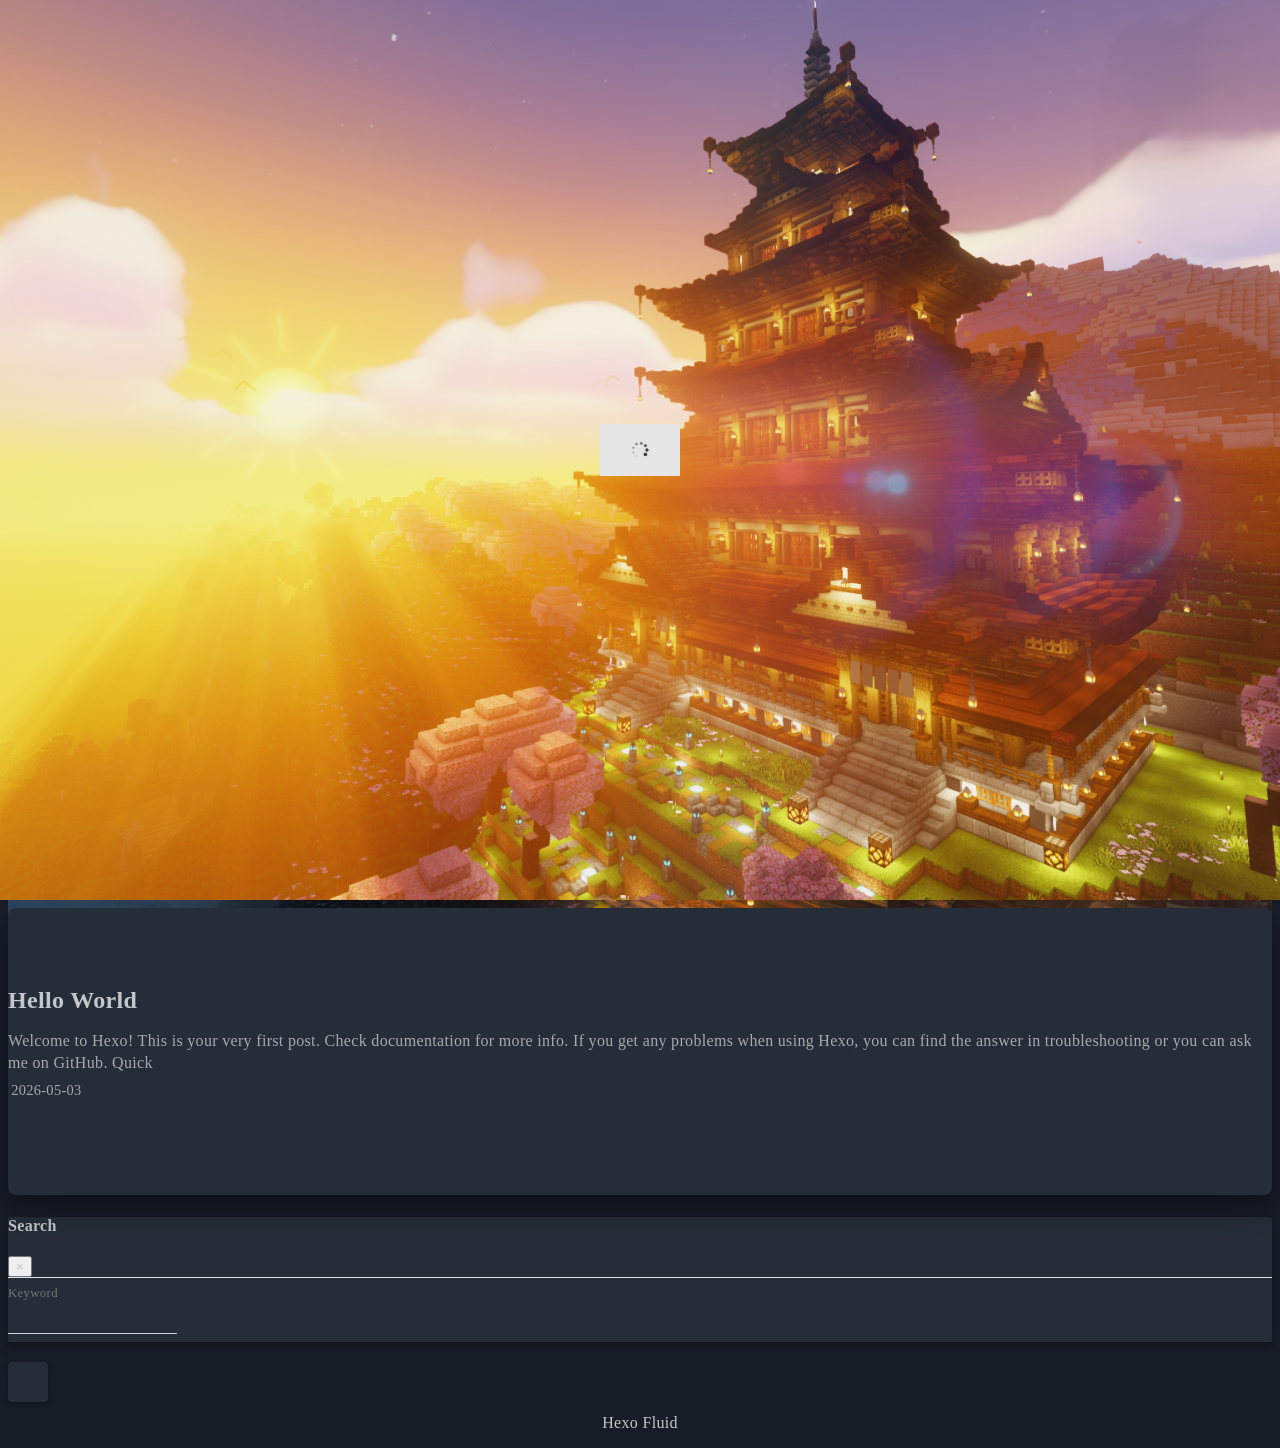
<file: index.html>
<!DOCTYPE html>
<html lang="en" data-default-color-scheme=dark>



<head>
  <meta charset="UTF-8">

  <link rel="apple-touch-icon" sizes="76x76" href="/bg/images.png">
  <link rel="icon" href="/bg/images.png">
  

  <meta name="viewport" content="width=device-width, initial-scale=1.0, maximum-scale=5.0, shrink-to-fit=no">
  <meta http-equiv="x-ua-compatible" content="ie=edge">
  
  <meta name="theme-color" content="#2f4154">
  <meta name="author" content="John Doe">
  <meta name="keywords" content="">
  
    <meta property="og:type" content="website">
<meta property="og:title" content="Hexo">
<meta property="og:url" content="http://example.com/index.html">
<meta property="og:site_name" content="Hexo">
<meta property="og:locale" content="en_US">
<meta property="article:author" content="John Doe">
<meta name="twitter:card" content="summary_large_image">
  
  
  
  <title>Hexo</title>

  <!-- 頁面過渡禁用 -->
  <style>
    body {
      opacity: 1 !important; /* 初始完全不透明 */
    }
  </style>

  <!-- 深色模式和背景預初始化 -->
  <style>
    /* 如果是深色模式且页面尚未加载，立即禁用背景過渡并显示夜间背景 */
    html:not([data-page-loaded])[data-user-color-scheme="dark"] .banner::before,
    html:not([data-page-loaded])[data-user-color-scheme="dark"] .banner-bg::before,
    html:not([data-page-loaded])[data-user-color-scheme="dark"] #banner::before,
    html:not([data-page-loaded])[data-user-color-scheme="dark"] .header-inner::before {
      transition: none !important;
      opacity: 1 !important;
    }
  </style>

  <!-- 在CSS加载前立即应用深色模式，防止闪现 -->
  <script>
    (function() {
      var key = 'Fluid_Color_Scheme';
      var saved = null;
      try {
        saved = localStorage.getItem(key);
      } catch(e) {}
      var scheme = saved || 'dark';
      if (scheme === 'dark') {
        document.documentElement.setAttribute('data-user-color-scheme', 'dark');
      }
      
      // 初始化背景 CSS 变量 - 根据时间模式控制按钮设置
      var timeModeKey = 'Fluid_Time_Mode';
      var timeMode = null;
      try {
        timeMode = localStorage.getItem(timeModeKey);
      } catch(e) {}
      
      var dayBg = "url('/bg/mo.png')";
      var nightBg = "url('/bg/dn2.png')";
      
      // 根据时间模式按钮设置背景：morning 早上背景，evening 晚上背景
      if (timeMode === 'morning') {
        document.documentElement.style.setProperty('--day-bg', dayBg);
      } else if (timeMode === 'evening') {
        document.documentElement.style.setProperty('--day-bg', nightBg);
      } else {
        // 如果没有保存的设置，根据当前时间决定
        var hour = new Date().getHours();
        if (hour >= 6 && hour < 18) {
          document.documentElement.style.setProperty('--day-bg', dayBg);
        } else {
          document.documentElement.style.setProperty('--day-bg', nightBg);
        }
      }
      document.documentElement.style.setProperty('--night-bg', nightBg);
      
      // 应用当前主题的背景
      if (scheme === 'dark') {
        document.documentElement.style.setProperty('--day-bg', nightBg);
      }
    })();
  </script>

  <link  rel="stylesheet" href="https://lib.baomitu.com/twitter-bootstrap/4.6.1/css/bootstrap.min.css" />





<!-- 主题依赖的图标库，不要自行修改 -->
<!-- Do not modify the link that theme dependent icons -->

<link rel="stylesheet" href="//at.alicdn.com/t/c/font_1749284_5i9bdhy70f8.css">



<link rel="stylesheet" href="//at.alicdn.com/t/c/font_1736178_k526ubmyhba.css">


<link  rel="stylesheet" href="/css/main.css" />


  <link id="highlight-css" rel="stylesheet" href="/css/highlight.css" />
  
    <link id="highlight-css-dark" rel="stylesheet" href="/css/highlight-dark.css" />
  



  
<link rel="stylesheet" href="/css/custom.css">



  <script id="fluid-configs">
    var Fluid = window.Fluid || {};
    Fluid.ctx = Object.assign({}, Fluid.ctx)
    var CONFIG = {"hostname":"example.com","root":"/","version":"1.9.9","typing":{"enable":false,"typeSpeed":70,"cursorChar":"_","loop":false,"scope":[]},"anchorjs":{"enable":true,"element":"h1,h2,h3,h4,h5,h6","placement":"left","visible":"hover","icon":""},"progressbar":{"enable":true,"height_px":3,"color":"#29d","options":{"showSpinner":false,"trickleSpeed":100}},"code_language":{"enable":true,"default":"TEXT"},"copy_btn":true,"image_caption":{"enable":true},"image_zoom":{"enable":true,"img_url_replace":["",""]},"toc":{"enable":true,"expand_all":true,"placement":"right","headingSelector":"h1,h2,h3,h4,h5,h6","collapseDepth":0},"lazyload":{"enable":true,"loading_img":"/img/loading.gif","onlypost":false,"offset_factor":2},"web_analytics":{"enable":false,"follow_dnt":true,"baidu":null,"google":{"measurement_id":null},"tencent":{"sid":null,"cid":null},"leancloud":{"app_id":null,"app_key":null,"server_url":null,"path":"window.location.pathname","ignore_local":false},"openkounter":{"server_url":"https://open-kounter.mintimate.cn","path":"window.location.pathname","ignore_local":false},"umami":{"src":null,"website_id":null,"domains":null,"start_time":"2024-01-01T00:00:00.000Z","token":null,"api_server":null}},"search_path":"/local-search.xml","include_content_in_search":true};

    if (CONFIG.web_analytics.follow_dnt) {
      var dntVal = navigator.doNotTrack || window.doNotTrack || navigator.msDoNotTrack;
      Fluid.ctx.dnt = dntVal && (dntVal.startsWith('1') || dntVal.startsWith('yes') || dntVal.startsWith('on'));
    }
  </script>
  <script  src="/js/utils.js" ></script>
  <script  src="/js/color-schema.js" ></script>
  


  
<meta name="generator" content="Hexo 8.1.1"></head>


<body>
  

  <!-- Preloader: visible immediately on initial page load -->
  <div id="preloader" class="preloader">
    <img lazyload srcset="/img/loading.gif" data-src="/img/loading.gif" src="/img/loading.gif" alt="Loading" class="preloader-spinner">
  </div>

  <header>
    

<div class="header-inner" style="height: 100vh;">
  <nav id="navbar" class="navbar fixed-top  navbar-expand-lg navbar-dark scrolling-navbar">
  <div class="container">
    <a class="navbar-brand" href="/">
      <strong>Vonderge</strong>
    </a>

    <button id="navbar-toggler-btn" class="navbar-toggler" type="button" data-toggle="collapse"
            data-target="#navbarSupportedContent"
            aria-controls="navbarSupportedContent" aria-expanded="false" aria-label="Toggle navigation">
      <div class="animated-icon"><span></span><span></span><span></span></div>
    </button>

    <!-- Collapsible content (desktop) -->
    <div class="collapse navbar-collapse" id="navbarSupportedContent">
      <ul class="navbar-nav ml-auto text-center">
        
          
          
          
          
            <li class="nav-item">
              <a class="nav-link" href="/" target="_self">
                <i class="iconfont icon-home-fill"></i>
                <span>大廳</span>
              </a>
            </li>
          
        
          
          
          
          
            <li class="nav-item">
              <a class="nav-link" href="/pages/members.html" target="_self">
                <i class="iconfont icon-archive-fill"></i>
                <span>成員</span>
              </a>
            </li>
          
        
          
          
          
          
            <li class="nav-item">
              <a class="nav-link" href="/categories/" target="_self">
                <i class="iconfont icon-category-fill"></i>
                <span>Categories</span>
              </a>
            </li>
          
        
          
          
          
          
            <li class="nav-item">
              <a class="nav-link" href="/tags/" target="_self">
                <i class="iconfont icon-tags-fill"></i>
                <span>Tags</span>
              </a>
            </li>
          
        
          
          
          
          
            <li class="nav-item">
              <a class="nav-link" href="/about/" target="_self">
                <i class="iconfont icon-user-fill"></i>
                <span>About</span>
              </a>
            </li>
          
        
          
          
          
          
            <li class="nav-item">
              <a class="nav-link" href="/changelog/" target="_self">
                <i class="iconfont icon-history"></i>
                <span>更新日誌</span>
              </a>
            </li>
          
        
        
          <li class="nav-item" id="search-btn">
            <a class="nav-link" target="_self" href="javascript:;" data-toggle="modal" data-target="#modalSearch" aria-label="Search">
              <i class="iconfont icon-search"></i>
            </a>
          </li>
          
        
        
          <li class="nav-item" id="color-toggle-btn">
            <a class="nav-link" target="_self" href="javascript:;" aria-label="Color Toggle">
              <i class="iconfont icon-dark" id="color-toggle-icon"></i>
            </a>
          </li>
        
        <li class="nav-item" id="time-toggle-btn">
          <a class="nav-link" target="_self" href="javascript:;" aria-label="Time Mode Toggle">
            <i class="iconfont icon-sun" id="time-toggle-icon"></i>
          </a>
        </li>
      </ul>
    </div>
  </div>
</nav>

<!-- Mobile grid menu overlay -->
<div id="mobile-grid-menu" class="d-lg-none">
  <div class="mobile-grid-menu-inner">
    <div class="container">
      <div class="row">
        
          
          
          
          
            <div class="col-4 mobile-grid-cell">
              <a href="/" target="_self">
                <div class="mobile-grid-item">
                  <i class="iconfont icon-home-fill"></i>
                  <span>大廳</span>
                </div>
              </a>
            </div>
          
        
          
          
          
          
            <div class="col-4 mobile-grid-cell">
              <a href="/pages/members.html" target="_self">
                <div class="mobile-grid-item">
                  <i class="iconfont icon-archive-fill"></i>
                  <span>成員</span>
                </div>
              </a>
            </div>
          
        
          
          
          
          
            <div class="col-4 mobile-grid-cell">
              <a href="/categories/" target="_self">
                <div class="mobile-grid-item">
                  <i class="iconfont icon-category-fill"></i>
                  <span>Categories</span>
                </div>
              </a>
            </div>
          
        
          
          
          
          
            <div class="col-4 mobile-grid-cell">
              <a href="/tags/" target="_self">
                <div class="mobile-grid-item">
                  <i class="iconfont icon-tags-fill"></i>
                  <span>Tags</span>
                </div>
              </a>
            </div>
          
        
          
          
          
          
            <div class="col-4 mobile-grid-cell">
              <a href="/about/" target="_self">
                <div class="mobile-grid-item">
                  <i class="iconfont icon-user-fill"></i>
                  <span>About</span>
                </div>
              </a>
            </div>
          
        
          
          
          
          
            <div class="col-4 mobile-grid-cell">
              <a href="/changelog/" target="_self">
                <div class="mobile-grid-item">
                  <i class="iconfont icon-history"></i>
                  <span>更新日誌</span>
                </div>
              </a>
            </div>
          
        
        
          <div class="col-4 mobile-grid-cell" id="mobile-search-btn">
            <a href="javascript:;" data-toggle="modal" data-target="#modalSearch" aria-label="Search">
              <div class="mobile-grid-item">
                <i class="iconfont icon-search"></i>
                <span>Search</span>
              </div>
            </a>
          </div>
        
        
          <div class="col-4 mobile-grid-cell" id="mobile-color-toggle-btn"
               data-label-light="Light"
               data-label-dark="Dark">
            <a href="javascript:;" aria-label="Color Toggle">
              <div class="mobile-grid-item">
                <i class="iconfont icon-dark" id="mobile-color-toggle-icon"></i>
                <span id="mobile-color-toggle-label">Dark</span>
              </div>
            </a>
          </div>
        
        <div class="col-4 mobile-grid-cell" id="mobile-time-toggle-btn">
          <a href="javascript:;" aria-label="Time Mode Toggle">
            <div class="mobile-grid-item">
              <i class="iconfont icon-sun" id="mobile-time-toggle-icon"></i>
              <span id="mobile-time-toggle-label">早</span>
            </div>
          </a>
        </div>
      </div>
    </div>
  </div>
</div>

  

<div id="banner" class="banner" parallax=true
     style="background: url('/bg/mo.png') no-repeat center center; background-size: cover;">
  <div class="full-bg-img">
    <div class="mask flex-center" style="background-color: rgba(0, 0, 0, 0)">
      <div class="banner-text text-center fade-in-up">
        <div class="h2">
          
            <span id="subtitle">An elegant Material-Design theme for Hexo</span>
          
        </div>

        
      </div>

      
        <div class="scroll-down-bar">
          <i class="iconfont icon-arrowdown"></i>
        </div>
      
    </div>
  </div>
</div>



</div>

  </header>

  <main>
    
      <div class="container nopadding-x-md">
        <div id="board"
          style="margin-top: 0">
          
          <div class="container">
            <div class="row">
              <div class="col-12 col-md-10 m-auto">
                

<h1 style="display: none">Hexo</h1>

  <div class="row mx-auto index-card">
    
    
    <article class="col-12 col-md-12 mx-auto index-info">
      <h2 class="index-header">
        
        <a href="/2026/05/03/hello-world/" target="_self">
          Hello World
        </a>
      </h2>

      
      <a class="index-excerpt index-excerpt__noimg" href="/2026/05/03/hello-world/" target="_self">
        <div>
          Welcome to Hexo! This is your very first post. Check documentation for more info. If you get any problems when using Hexo, you can find the answer in troubleshooting or you can ask me on GitHub. Quick
        </div>
      </a>

      <div class="index-btm post-metas">
        
          <div class="post-meta mr-3">
            <i class="iconfont icon-date"></i>
            <time datetime="2026-05-03 14:02" pubdate>
              2026-05-03
            </time>
          </div>
        
        
        
      </div>
    </article>
  </div>





              </div>
            </div>
          </div>
        </div>
      </div>
    

    
      <a id="scroll-top-button" aria-label="TOP" href="#" role="button">
        <i class="iconfont icon-arrowup" aria-hidden="true"></i>
      </a>
    

    
      <div class="modal fade" id="modalSearch" tabindex="-1" role="dialog" aria-labelledby="ModalLabel"
     aria-hidden="true">
  <div class="modal-dialog modal-dialog-scrollable modal-lg" role="document">
    <div class="modal-content">
      <div class="modal-header text-center">
        <h4 class="modal-title w-100 font-weight-bold">Search</h4>
        <button type="button" id="local-search-close" class="close" data-dismiss="modal" aria-label="Close">
          <span aria-hidden="true">&times;</span>
        </button>
      </div>
      <div class="modal-body mx-3">
        <div class="md-form mb-5">
          <input type="text" id="local-search-input" class="form-control validate">
          <label data-error="x" data-success="v" for="local-search-input">Keyword</label>
        </div>
        <div class="list-group" id="local-search-result"></div>
      </div>
    </div>
  </div>
</div>

    

    
  </main>

  <footer>
    <div class="footer-inner">
  
    <div class="footer-content">
       <a href="https://hexo.io" target="_blank" rel="nofollow noopener"><span>Hexo</span></a> <i class="iconfont icon-love"></i> <a href="https://github.com/fluid-dev/hexo-theme-fluid" target="_blank" rel="nofollow noopener"><span>Fluid</span></a> 
    </div>
  
  
  
</div>

  </footer>

  <!-- Scripts -->
  
  <script  src="https://lib.baomitu.com/nprogress/0.2.0/nprogress.min.js" ></script>
  <link  rel="stylesheet" href="https://lib.baomitu.com/nprogress/0.2.0/nprogress.min.css" />

  <script>
    NProgress.configure({"showSpinner":false,"trickleSpeed":100})
    NProgress.start()
    window.addEventListener('load', function() {
      NProgress.done();
      // Keep the morning GIF visible longer so it is actually noticeable.
      try {
        var p = document.getElementById('preloader');
        if (p) {
          setTimeout(function() {
            p.classList.add('preloader--hide');
            setTimeout(function(){ p.parentNode && p.parentNode.removeChild(p); }, 900);
          }, 2000);
        }
      } catch (e) {
        console.warn('Preloader removal failed', e);
      }
      // Mark page as loaded for any CSS transitions relying on attribute
      try { document.documentElement.setAttribute('data-page-loaded', 'true'); } catch (e) {}
    })
  </script>


<script  src="https://lib.baomitu.com/jquery/3.6.4/jquery.min.js" ></script>
<script  src="https://lib.baomitu.com/twitter-bootstrap/4.6.1/js/bootstrap.min.js" ></script>
<script  src="/js/events.js" ></script>
<script  src="/js/plugins.js" ></script>





  
    <script  src="/js/img-lazyload.js" ></script>
  




  <script  src="/js/local-search.js" ></script>




  
<script src="/js/change_bg.js"></script>



<!-- 主题的启动项，将它保持在最底部 -->
<!-- the boot of the theme, keep it at the bottom -->
<script  src="/js/boot.js" ></script>


  

  <noscript>
    <div class="noscript-warning">Blog works best with JavaScript enabled</div>
  </noscript>
</body>
</html>
</file>
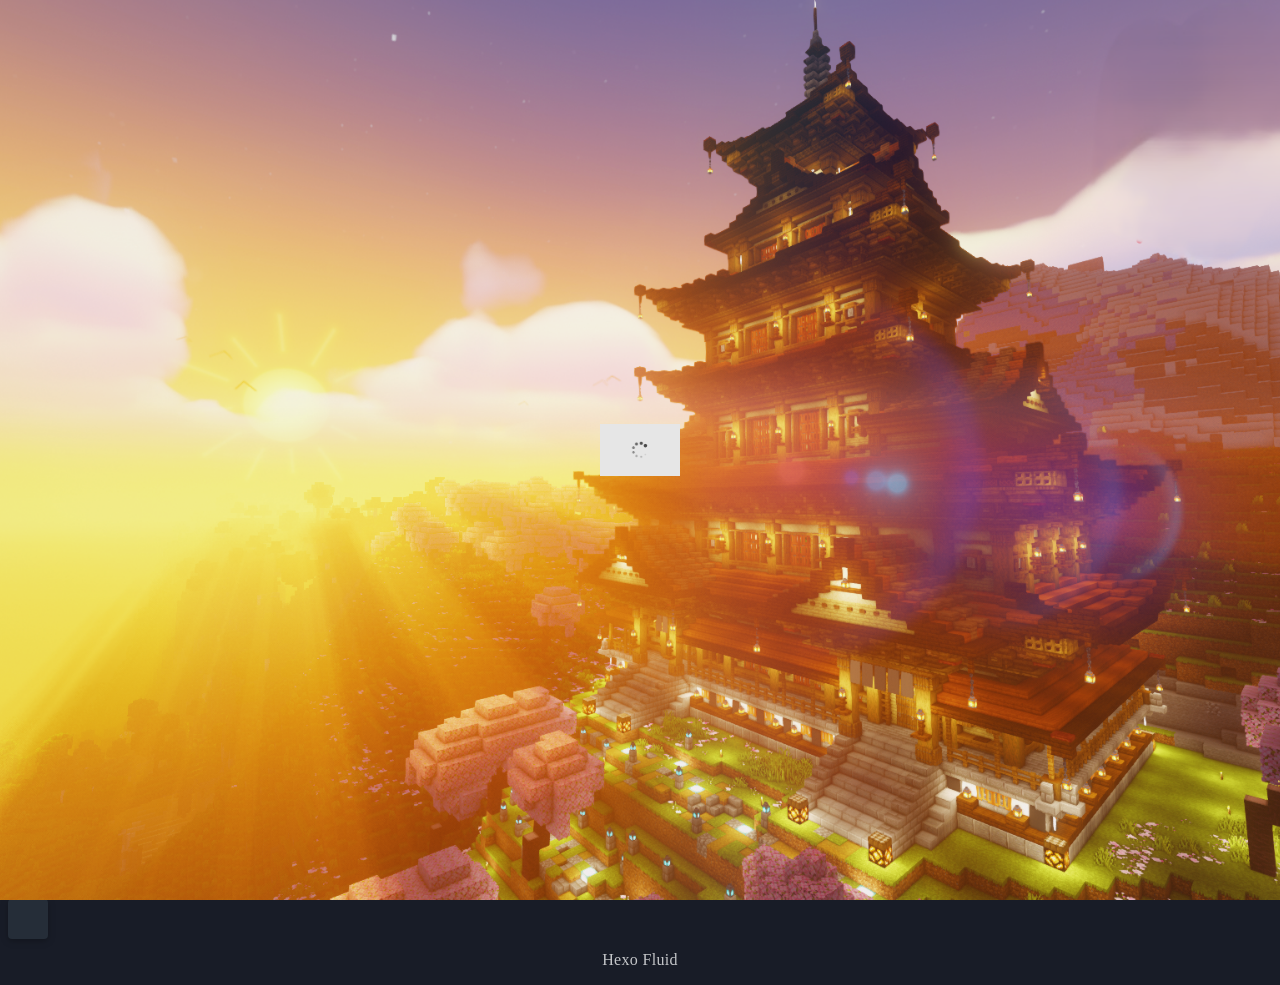
<file: archives/index.html>
<!DOCTYPE html>
<html lang="en" data-default-color-scheme=dark>



<head>
  <meta charset="UTF-8">

  <link rel="apple-touch-icon" sizes="76x76" href="/bg/images.png">
  <link rel="icon" href="/bg/images.png">
  

  <meta name="viewport" content="width=device-width, initial-scale=1.0, maximum-scale=5.0, shrink-to-fit=no">
  <meta http-equiv="x-ua-compatible" content="ie=edge">
  
  <meta name="theme-color" content="#2f4154">
  <meta name="author" content="John Doe">
  <meta name="keywords" content="">
  
    <meta property="og:type" content="website">
<meta property="og:title" content="Archives">
<meta property="og:url" content="http://example.com/archives/index.html">
<meta property="og:site_name" content="Hexo">
<meta property="og:locale" content="en_US">
<meta property="article:author" content="John Doe">
<meta name="twitter:card" content="summary_large_image">
  
  
  
  <title>Archives - Hexo</title>

  <!-- 頁面過渡禁用 -->
  <style>
    body {
      opacity: 1 !important; /* 初始完全不透明 */
    }
  </style>

  <!-- 深色模式和背景預初始化 -->
  <style>
    /* 如果是深色模式且页面尚未加载，立即禁用背景過渡并显示夜间背景 */
    html:not([data-page-loaded])[data-user-color-scheme="dark"] .banner::before,
    html:not([data-page-loaded])[data-user-color-scheme="dark"] .banner-bg::before,
    html:not([data-page-loaded])[data-user-color-scheme="dark"] #banner::before,
    html:not([data-page-loaded])[data-user-color-scheme="dark"] .header-inner::before {
      transition: none !important;
      opacity: 1 !important;
    }
  </style>

  <!-- 在CSS加载前立即应用深色模式，防止闪现 -->
  <script>
    (function() {
      var key = 'Fluid_Color_Scheme';
      var saved = null;
      try {
        saved = localStorage.getItem(key);
      } catch(e) {}
      var scheme = saved || 'dark';
      if (scheme === 'dark') {
        document.documentElement.setAttribute('data-user-color-scheme', 'dark');
      }
      
      // 初始化背景 CSS 变量 - 根据时间模式控制按钮设置
      var timeModeKey = 'Fluid_Time_Mode';
      var timeMode = null;
      try {
        timeMode = localStorage.getItem(timeModeKey);
      } catch(e) {}
      
      var dayBg = "url('/bg/mo.png')";
      var nightBg = "url('/bg/dn2.png')";
      
      // 根据时间模式按钮设置背景：morning 早上背景，evening 晚上背景
      if (timeMode === 'morning') {
        document.documentElement.style.setProperty('--day-bg', dayBg);
      } else if (timeMode === 'evening') {
        document.documentElement.style.setProperty('--day-bg', nightBg);
      } else {
        // 如果没有保存的设置，根据当前时间决定
        var hour = new Date().getHours();
        if (hour >= 6 && hour < 18) {
          document.documentElement.style.setProperty('--day-bg', dayBg);
        } else {
          document.documentElement.style.setProperty('--day-bg', nightBg);
        }
      }
      document.documentElement.style.setProperty('--night-bg', nightBg);
      
      // 应用当前主题的背景
      if (scheme === 'dark') {
        document.documentElement.style.setProperty('--day-bg', nightBg);
      }
    })();
  </script>

  <link  rel="stylesheet" href="https://lib.baomitu.com/twitter-bootstrap/4.6.1/css/bootstrap.min.css" />





<!-- 主题依赖的图标库，不要自行修改 -->
<!-- Do not modify the link that theme dependent icons -->

<link rel="stylesheet" href="//at.alicdn.com/t/c/font_1749284_5i9bdhy70f8.css">



<link rel="stylesheet" href="//at.alicdn.com/t/c/font_1736178_k526ubmyhba.css">


<link  rel="stylesheet" href="/css/main.css" />


  <link id="highlight-css" rel="stylesheet" href="/css/highlight.css" />
  
    <link id="highlight-css-dark" rel="stylesheet" href="/css/highlight-dark.css" />
  



  
<link rel="stylesheet" href="/css/custom.css">



  <script id="fluid-configs">
    var Fluid = window.Fluid || {};
    Fluid.ctx = Object.assign({}, Fluid.ctx)
    var CONFIG = {"hostname":"example.com","root":"/","version":"1.9.9","typing":{"enable":false,"typeSpeed":70,"cursorChar":"_","loop":false,"scope":[]},"anchorjs":{"enable":true,"element":"h1,h2,h3,h4,h5,h6","placement":"left","visible":"hover","icon":""},"progressbar":{"enable":true,"height_px":3,"color":"#29d","options":{"showSpinner":false,"trickleSpeed":100}},"code_language":{"enable":true,"default":"TEXT"},"copy_btn":true,"image_caption":{"enable":true},"image_zoom":{"enable":true,"img_url_replace":["",""]},"toc":{"enable":true,"expand_all":true,"placement":"right","headingSelector":"h1,h2,h3,h4,h5,h6","collapseDepth":0},"lazyload":{"enable":true,"loading_img":"/img/loading.gif","onlypost":false,"offset_factor":2},"web_analytics":{"enable":false,"follow_dnt":true,"baidu":null,"google":{"measurement_id":null},"tencent":{"sid":null,"cid":null},"leancloud":{"app_id":null,"app_key":null,"server_url":null,"path":"window.location.pathname","ignore_local":false},"openkounter":{"server_url":"https://open-kounter.mintimate.cn","path":"window.location.pathname","ignore_local":false},"umami":{"src":null,"website_id":null,"domains":null,"start_time":"2024-01-01T00:00:00.000Z","token":null,"api_server":null}},"search_path":"/local-search.xml","include_content_in_search":true};

    if (CONFIG.web_analytics.follow_dnt) {
      var dntVal = navigator.doNotTrack || window.doNotTrack || navigator.msDoNotTrack;
      Fluid.ctx.dnt = dntVal && (dntVal.startsWith('1') || dntVal.startsWith('yes') || dntVal.startsWith('on'));
    }
  </script>
  <script  src="/js/utils.js" ></script>
  <script  src="/js/color-schema.js" ></script>
  


  
<meta name="generator" content="Hexo 8.1.1"></head>


<body>
  

  <!-- Preloader: visible immediately on initial page load -->
  <div id="preloader" class="preloader">
    <img lazyload srcset="/img/loading.gif" data-src="/img/loading.gif" src="/img/loading.gif" alt="Loading" class="preloader-spinner">
  </div>

  <header>
    

<div class="header-inner" style="height: 60vh;">
  <nav id="navbar" class="navbar fixed-top  navbar-expand-lg navbar-dark scrolling-navbar">
  <div class="container">
    <a class="navbar-brand" href="/">
      <strong>Vonderge</strong>
    </a>

    <button id="navbar-toggler-btn" class="navbar-toggler" type="button" data-toggle="collapse"
            data-target="#navbarSupportedContent"
            aria-controls="navbarSupportedContent" aria-expanded="false" aria-label="Toggle navigation">
      <div class="animated-icon"><span></span><span></span><span></span></div>
    </button>

    <!-- Collapsible content (desktop) -->
    <div class="collapse navbar-collapse" id="navbarSupportedContent">
      <ul class="navbar-nav ml-auto text-center">
        
          
          
          
          
            <li class="nav-item">
              <a class="nav-link" href="/" target="_self">
                <i class="iconfont icon-home-fill"></i>
                <span>大廳</span>
              </a>
            </li>
          
        
          
          
          
          
            <li class="nav-item">
              <a class="nav-link" href="/pages/members.html" target="_self">
                <i class="iconfont icon-archive-fill"></i>
                <span>成員</span>
              </a>
            </li>
          
        
          
          
          
          
            <li class="nav-item">
              <a class="nav-link" href="/categories/" target="_self">
                <i class="iconfont icon-category-fill"></i>
                <span>Categories</span>
              </a>
            </li>
          
        
          
          
          
          
            <li class="nav-item">
              <a class="nav-link" href="/tags/" target="_self">
                <i class="iconfont icon-tags-fill"></i>
                <span>Tags</span>
              </a>
            </li>
          
        
          
          
          
          
            <li class="nav-item">
              <a class="nav-link" href="/about/" target="_self">
                <i class="iconfont icon-user-fill"></i>
                <span>About</span>
              </a>
            </li>
          
        
          
          
          
          
            <li class="nav-item">
              <a class="nav-link" href="/changelog/" target="_self">
                <i class="iconfont icon-history"></i>
                <span>更新日誌</span>
              </a>
            </li>
          
        
        
          <li class="nav-item" id="search-btn">
            <a class="nav-link" target="_self" href="javascript:;" data-toggle="modal" data-target="#modalSearch" aria-label="Search">
              <i class="iconfont icon-search"></i>
            </a>
          </li>
          
        
        
          <li class="nav-item" id="color-toggle-btn">
            <a class="nav-link" target="_self" href="javascript:;" aria-label="Color Toggle">
              <i class="iconfont icon-dark" id="color-toggle-icon"></i>
            </a>
          </li>
        
        <li class="nav-item" id="time-toggle-btn">
          <a class="nav-link" target="_self" href="javascript:;" aria-label="Time Mode Toggle">
            <i class="iconfont icon-sun" id="time-toggle-icon"></i>
          </a>
        </li>
      </ul>
    </div>
  </div>
</nav>

<!-- Mobile grid menu overlay -->
<div id="mobile-grid-menu" class="d-lg-none">
  <div class="mobile-grid-menu-inner">
    <div class="container">
      <div class="row">
        
          
          
          
          
            <div class="col-4 mobile-grid-cell">
              <a href="/" target="_self">
                <div class="mobile-grid-item">
                  <i class="iconfont icon-home-fill"></i>
                  <span>大廳</span>
                </div>
              </a>
            </div>
          
        
          
          
          
          
            <div class="col-4 mobile-grid-cell">
              <a href="/pages/members.html" target="_self">
                <div class="mobile-grid-item">
                  <i class="iconfont icon-archive-fill"></i>
                  <span>成員</span>
                </div>
              </a>
            </div>
          
        
          
          
          
          
            <div class="col-4 mobile-grid-cell">
              <a href="/categories/" target="_self">
                <div class="mobile-grid-item">
                  <i class="iconfont icon-category-fill"></i>
                  <span>Categories</span>
                </div>
              </a>
            </div>
          
        
          
          
          
          
            <div class="col-4 mobile-grid-cell">
              <a href="/tags/" target="_self">
                <div class="mobile-grid-item">
                  <i class="iconfont icon-tags-fill"></i>
                  <span>Tags</span>
                </div>
              </a>
            </div>
          
        
          
          
          
          
            <div class="col-4 mobile-grid-cell">
              <a href="/about/" target="_self">
                <div class="mobile-grid-item">
                  <i class="iconfont icon-user-fill"></i>
                  <span>About</span>
                </div>
              </a>
            </div>
          
        
          
          
          
          
            <div class="col-4 mobile-grid-cell">
              <a href="/changelog/" target="_self">
                <div class="mobile-grid-item">
                  <i class="iconfont icon-history"></i>
                  <span>更新日誌</span>
                </div>
              </a>
            </div>
          
        
        
          <div class="col-4 mobile-grid-cell" id="mobile-search-btn">
            <a href="javascript:;" data-toggle="modal" data-target="#modalSearch" aria-label="Search">
              <div class="mobile-grid-item">
                <i class="iconfont icon-search"></i>
                <span>Search</span>
              </div>
            </a>
          </div>
        
        
          <div class="col-4 mobile-grid-cell" id="mobile-color-toggle-btn"
               data-label-light="Light"
               data-label-dark="Dark">
            <a href="javascript:;" aria-label="Color Toggle">
              <div class="mobile-grid-item">
                <i class="iconfont icon-dark" id="mobile-color-toggle-icon"></i>
                <span id="mobile-color-toggle-label">Dark</span>
              </div>
            </a>
          </div>
        
        <div class="col-4 mobile-grid-cell" id="mobile-time-toggle-btn">
          <a href="javascript:;" aria-label="Time Mode Toggle">
            <div class="mobile-grid-item">
              <i class="iconfont icon-sun" id="mobile-time-toggle-icon"></i>
              <span id="mobile-time-toggle-label">早</span>
            </div>
          </a>
        </div>
      </div>
    </div>
  </div>
</div>

  

<div id="banner" class="banner" parallax=true
     style="background: url('/bg/mo.png') no-repeat center center; background-size: cover;">
  <div class="full-bg-img">
    <div class="mask flex-center" style="background-color: rgba(0, 0, 0, 0)">
      <div class="banner-text text-center fade-in-up">
        <div class="h2">
          
            <span id="subtitle">Archives</span>
          
        </div>

        
      </div>

      
    </div>
  </div>
</div>



</div>

  </header>

  <main>
    
      <div class="container nopadding-x-md">
        <div id="board"
          >
          
          <div class="container">
            <div class="row">
              <div class="col-12 col-md-10 m-auto">
                

<div class="list-group">
  <p class="h4">1 posts in total</p>
  <hr>
  
  
    
      
      <p class="h5">2026</p>
    
    <a href="/2026/05/03/hello-world/" class="list-group-item list-group-item-action">
      <time>05-03</time>
      <div class="list-group-item-title">Hello World</div>
    </a>
  
</div>





              </div>
            </div>
          </div>
        </div>
      </div>
    

    
      <a id="scroll-top-button" aria-label="TOP" href="#" role="button">
        <i class="iconfont icon-arrowup" aria-hidden="true"></i>
      </a>
    

    
      <div class="modal fade" id="modalSearch" tabindex="-1" role="dialog" aria-labelledby="ModalLabel"
     aria-hidden="true">
  <div class="modal-dialog modal-dialog-scrollable modal-lg" role="document">
    <div class="modal-content">
      <div class="modal-header text-center">
        <h4 class="modal-title w-100 font-weight-bold">Search</h4>
        <button type="button" id="local-search-close" class="close" data-dismiss="modal" aria-label="Close">
          <span aria-hidden="true">&times;</span>
        </button>
      </div>
      <div class="modal-body mx-3">
        <div class="md-form mb-5">
          <input type="text" id="local-search-input" class="form-control validate">
          <label data-error="x" data-success="v" for="local-search-input">Keyword</label>
        </div>
        <div class="list-group" id="local-search-result"></div>
      </div>
    </div>
  </div>
</div>

    

    
  </main>

  <footer>
    <div class="footer-inner">
  
    <div class="footer-content">
       <a href="https://hexo.io" target="_blank" rel="nofollow noopener"><span>Hexo</span></a> <i class="iconfont icon-love"></i> <a href="https://github.com/fluid-dev/hexo-theme-fluid" target="_blank" rel="nofollow noopener"><span>Fluid</span></a> 
    </div>
  
  
  
</div>

  </footer>

  <!-- Scripts -->
  
  <script  src="https://lib.baomitu.com/nprogress/0.2.0/nprogress.min.js" ></script>
  <link  rel="stylesheet" href="https://lib.baomitu.com/nprogress/0.2.0/nprogress.min.css" />

  <script>
    NProgress.configure({"showSpinner":false,"trickleSpeed":100})
    NProgress.start()
    window.addEventListener('load', function() {
      NProgress.done();
      // Keep the morning GIF visible longer so it is actually noticeable.
      try {
        var p = document.getElementById('preloader');
        if (p) {
          setTimeout(function() {
            p.classList.add('preloader--hide');
            setTimeout(function(){ p.parentNode && p.parentNode.removeChild(p); }, 900);
          }, 2000);
        }
      } catch (e) {
        console.warn('Preloader removal failed', e);
      }
      // Mark page as loaded for any CSS transitions relying on attribute
      try { document.documentElement.setAttribute('data-page-loaded', 'true'); } catch (e) {}
    })
  </script>


<script  src="https://lib.baomitu.com/jquery/3.6.4/jquery.min.js" ></script>
<script  src="https://lib.baomitu.com/twitter-bootstrap/4.6.1/js/bootstrap.min.js" ></script>
<script  src="/js/events.js" ></script>
<script  src="/js/plugins.js" ></script>





  
    <script  src="/js/img-lazyload.js" ></script>
  




  <script  src="/js/local-search.js" ></script>




  
<script src="/js/change_bg.js"></script>



<!-- 主题的启动项，将它保持在最底部 -->
<!-- the boot of the theme, keep it at the bottom -->
<script  src="/js/boot.js" ></script>


  

  <noscript>
    <div class="noscript-warning">Blog works best with JavaScript enabled</div>
  </noscript>
</body>
</html>
</file>
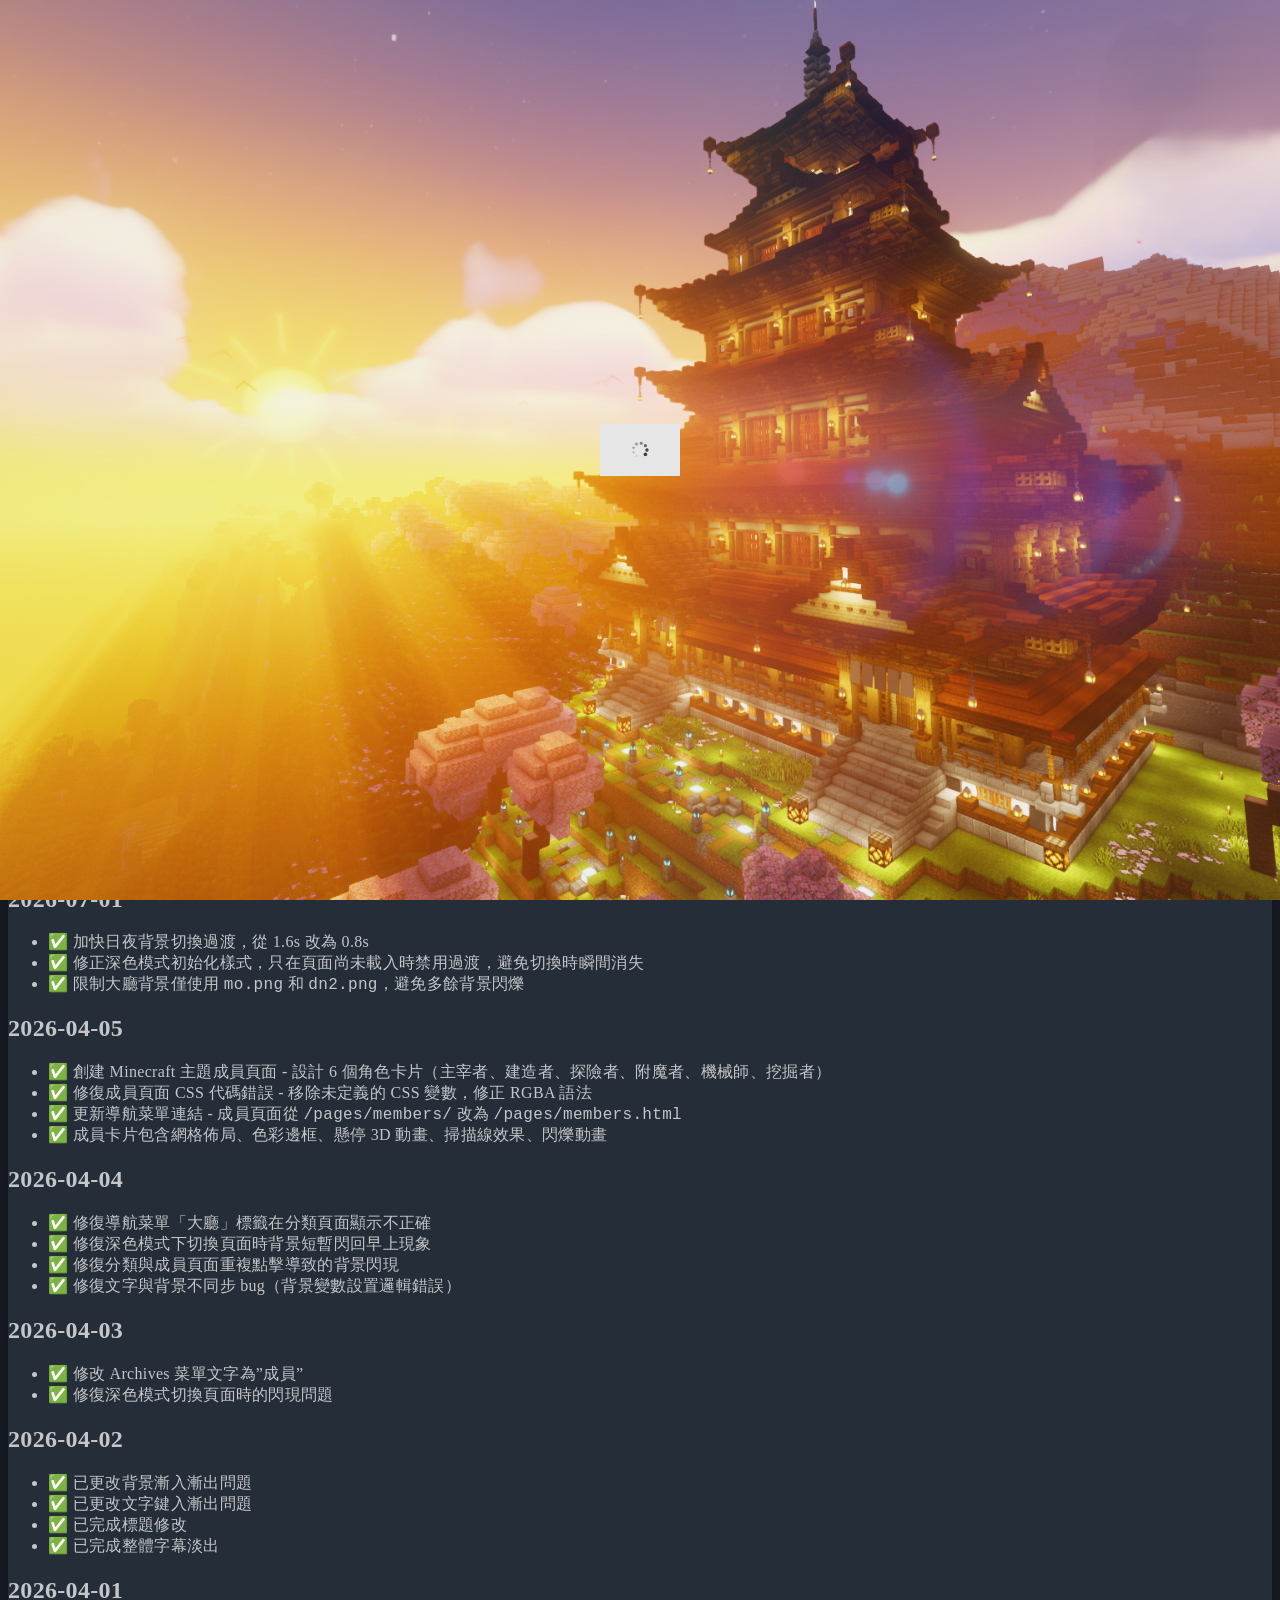
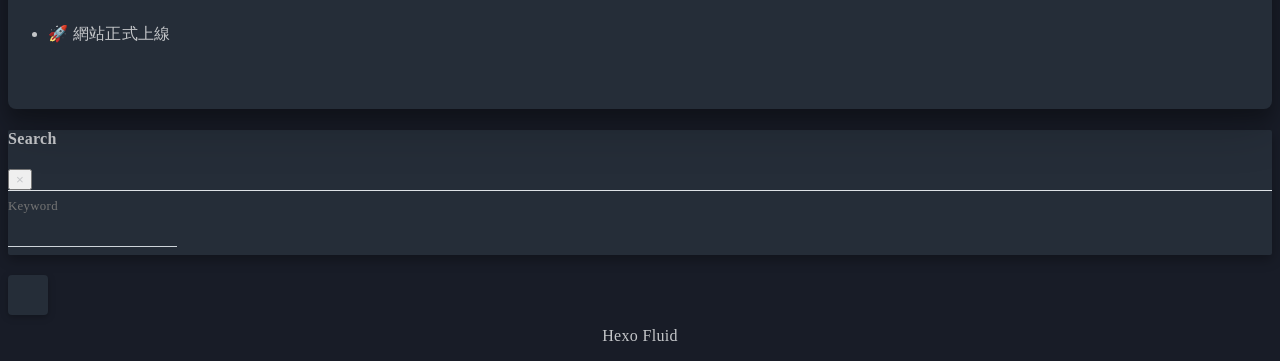
<file: changelog/index.html>
<!DOCTYPE html>
<html lang="en" data-default-color-scheme=dark>



<head>
  <meta charset="UTF-8">

  <link rel="apple-touch-icon" sizes="76x76" href="/bg/images.png">
  <link rel="icon" href="/bg/images.png">
  

  <meta name="viewport" content="width=device-width, initial-scale=1.0, maximum-scale=5.0, shrink-to-fit=no">
  <meta http-equiv="x-ua-compatible" content="ie=edge">
  
  <meta name="theme-color" content="#2f4154">
  <meta name="author" content="John Doe">
  <meta name="keywords" content="">
  
    <meta name="description" content="2026-07-08 ✅ 實現時間模式按鈕控制的 GIF 預加載器 - 早上顯示，晚上不顯示 ✅ 將晚上 GIF 背景改為 Minecraft 建築夜景圖片 (dn2.png)，營造夜晚氛圍 ✅ 調整 GIF 預加載器顯示時長為 2 秒，提升用戶可見性 ✅ 修復規則衝突問題 - 確保晚上模式下 GIF 背景能正確顯示 ✅ 添加時間模式按鈕點擊時重新顯示 GIF 功能，使用戶能在任何時候看到對應背景">
<meta property="og:type" content="website">
<meta property="og:title" content="更新日誌">
<meta property="og:url" content="http://example.com/changelog/index.html">
<meta property="og:site_name" content="Hexo">
<meta property="og:description" content="2026-07-08 ✅ 實現時間模式按鈕控制的 GIF 預加載器 - 早上顯示，晚上不顯示 ✅ 將晚上 GIF 背景改為 Minecraft 建築夜景圖片 (dn2.png)，營造夜晚氛圍 ✅ 調整 GIF 預加載器顯示時長為 2 秒，提升用戶可見性 ✅ 修復規則衝突問題 - 確保晚上模式下 GIF 背景能正確顯示 ✅ 添加時間模式按鈕點擊時重新顯示 GIF 功能，使用戶能在任何時候看到對應背景">
<meta property="og:locale" content="en_US">
<meta property="article:published_time" content="2026-07-07T18:02:55.271Z">
<meta property="article:modified_time" content="2026-07-07T18:02:55.271Z">
<meta property="article:author" content="John Doe">
<meta name="twitter:card" content="summary_large_image">
  
  
  
  <title>更新日誌 - Hexo</title>

  <!-- 頁面過渡禁用 -->
  <style>
    body {
      opacity: 1 !important; /* 初始完全不透明 */
    }
  </style>

  <!-- 深色模式和背景預初始化 -->
  <style>
    /* 如果是深色模式且页面尚未加载，立即禁用背景過渡并显示夜间背景 */
    html:not([data-page-loaded])[data-user-color-scheme="dark"] .banner::before,
    html:not([data-page-loaded])[data-user-color-scheme="dark"] .banner-bg::before,
    html:not([data-page-loaded])[data-user-color-scheme="dark"] #banner::before,
    html:not([data-page-loaded])[data-user-color-scheme="dark"] .header-inner::before {
      transition: none !important;
      opacity: 1 !important;
    }
  </style>

  <!-- 在CSS加载前立即应用深色模式，防止闪现 -->
  <script>
    (function() {
      var key = 'Fluid_Color_Scheme';
      var saved = null;
      try {
        saved = localStorage.getItem(key);
      } catch(e) {}
      var scheme = saved || 'dark';
      if (scheme === 'dark') {
        document.documentElement.setAttribute('data-user-color-scheme', 'dark');
      }
      
      // 初始化背景 CSS 变量 - 根据时间模式控制按钮设置
      var timeModeKey = 'Fluid_Time_Mode';
      var timeMode = null;
      try {
        timeMode = localStorage.getItem(timeModeKey);
      } catch(e) {}
      
      var dayBg = "url('/bg/mo.png')";
      var nightBg = "url('/bg/dn2.png')";
      
      // 根据时间模式按钮设置背景：morning 早上背景，evening 晚上背景
      if (timeMode === 'morning') {
        document.documentElement.style.setProperty('--day-bg', dayBg);
      } else if (timeMode === 'evening') {
        document.documentElement.style.setProperty('--day-bg', nightBg);
      } else {
        // 如果没有保存的设置，根据当前时间决定
        var hour = new Date().getHours();
        if (hour >= 6 && hour < 18) {
          document.documentElement.style.setProperty('--day-bg', dayBg);
        } else {
          document.documentElement.style.setProperty('--day-bg', nightBg);
        }
      }
      document.documentElement.style.setProperty('--night-bg', nightBg);
      
      // 应用当前主题的背景
      if (scheme === 'dark') {
        document.documentElement.style.setProperty('--day-bg', nightBg);
      }
    })();
  </script>

  <link  rel="stylesheet" href="https://lib.baomitu.com/twitter-bootstrap/4.6.1/css/bootstrap.min.css" />





<!-- 主题依赖的图标库，不要自行修改 -->
<!-- Do not modify the link that theme dependent icons -->

<link rel="stylesheet" href="//at.alicdn.com/t/c/font_1749284_5i9bdhy70f8.css">



<link rel="stylesheet" href="//at.alicdn.com/t/c/font_1736178_k526ubmyhba.css">


<link  rel="stylesheet" href="/css/main.css" />


  <link id="highlight-css" rel="stylesheet" href="/css/highlight.css" />
  
    <link id="highlight-css-dark" rel="stylesheet" href="/css/highlight-dark.css" />
  



  
<link rel="stylesheet" href="/css/custom.css">



  <script id="fluid-configs">
    var Fluid = window.Fluid || {};
    Fluid.ctx = Object.assign({}, Fluid.ctx)
    var CONFIG = {"hostname":"example.com","root":"/","version":"1.9.9","typing":{"enable":false,"typeSpeed":70,"cursorChar":"_","loop":false,"scope":[]},"anchorjs":{"enable":true,"element":"h1,h2,h3,h4,h5,h6","placement":"left","visible":"hover","icon":""},"progressbar":{"enable":true,"height_px":3,"color":"#29d","options":{"showSpinner":false,"trickleSpeed":100}},"code_language":{"enable":true,"default":"TEXT"},"copy_btn":true,"image_caption":{"enable":true},"image_zoom":{"enable":true,"img_url_replace":["",""]},"toc":{"enable":true,"expand_all":true,"placement":"right","headingSelector":"h1,h2,h3,h4,h5,h6","collapseDepth":0},"lazyload":{"enable":true,"loading_img":"/img/loading.gif","onlypost":false,"offset_factor":2},"web_analytics":{"enable":false,"follow_dnt":true,"baidu":null,"google":{"measurement_id":null},"tencent":{"sid":null,"cid":null},"leancloud":{"app_id":null,"app_key":null,"server_url":null,"path":"window.location.pathname","ignore_local":false},"openkounter":{"server_url":"https://open-kounter.mintimate.cn","path":"window.location.pathname","ignore_local":false},"umami":{"src":null,"website_id":null,"domains":null,"start_time":"2024-01-01T00:00:00.000Z","token":null,"api_server":null}},"search_path":"/local-search.xml","include_content_in_search":true};

    if (CONFIG.web_analytics.follow_dnt) {
      var dntVal = navigator.doNotTrack || window.doNotTrack || navigator.msDoNotTrack;
      Fluid.ctx.dnt = dntVal && (dntVal.startsWith('1') || dntVal.startsWith('yes') || dntVal.startsWith('on'));
    }
  </script>
  <script  src="/js/utils.js" ></script>
  <script  src="/js/color-schema.js" ></script>
  


  
<meta name="generator" content="Hexo 8.1.1"></head>


<body>
  

  <!-- Preloader: visible immediately on initial page load -->
  <div id="preloader" class="preloader">
    <img lazyload srcset="/img/loading.gif" data-src="/img/loading.gif" src="/img/loading.gif" alt="Loading" class="preloader-spinner">
  </div>

  <header>
    

<div class="header-inner" style="height: 60vh;">
  <nav id="navbar" class="navbar fixed-top  navbar-expand-lg navbar-dark scrolling-navbar">
  <div class="container">
    <a class="navbar-brand" href="/">
      <strong>Vonderge</strong>
    </a>

    <button id="navbar-toggler-btn" class="navbar-toggler" type="button" data-toggle="collapse"
            data-target="#navbarSupportedContent"
            aria-controls="navbarSupportedContent" aria-expanded="false" aria-label="Toggle navigation">
      <div class="animated-icon"><span></span><span></span><span></span></div>
    </button>

    <!-- Collapsible content (desktop) -->
    <div class="collapse navbar-collapse" id="navbarSupportedContent">
      <ul class="navbar-nav ml-auto text-center">
        
          
          
          
          
            <li class="nav-item">
              <a class="nav-link" href="/" target="_self">
                <i class="iconfont icon-home-fill"></i>
                <span>大廳</span>
              </a>
            </li>
          
        
          
          
          
          
            <li class="nav-item">
              <a class="nav-link" href="/pages/members.html" target="_self">
                <i class="iconfont icon-archive-fill"></i>
                <span>成員</span>
              </a>
            </li>
          
        
          
          
          
          
            <li class="nav-item">
              <a class="nav-link" href="/categories/" target="_self">
                <i class="iconfont icon-category-fill"></i>
                <span>Categories</span>
              </a>
            </li>
          
        
          
          
          
          
            <li class="nav-item">
              <a class="nav-link" href="/tags/" target="_self">
                <i class="iconfont icon-tags-fill"></i>
                <span>Tags</span>
              </a>
            </li>
          
        
          
          
          
          
            <li class="nav-item">
              <a class="nav-link" href="/about/" target="_self">
                <i class="iconfont icon-user-fill"></i>
                <span>About</span>
              </a>
            </li>
          
        
          
          
          
          
            <li class="nav-item">
              <a class="nav-link" href="/changelog/" target="_self">
                <i class="iconfont icon-history"></i>
                <span>更新日誌</span>
              </a>
            </li>
          
        
        
          <li class="nav-item" id="search-btn">
            <a class="nav-link" target="_self" href="javascript:;" data-toggle="modal" data-target="#modalSearch" aria-label="Search">
              <i class="iconfont icon-search"></i>
            </a>
          </li>
          
        
        
          <li class="nav-item" id="color-toggle-btn">
            <a class="nav-link" target="_self" href="javascript:;" aria-label="Color Toggle">
              <i class="iconfont icon-dark" id="color-toggle-icon"></i>
            </a>
          </li>
        
        <li class="nav-item" id="time-toggle-btn">
          <a class="nav-link" target="_self" href="javascript:;" aria-label="Time Mode Toggle">
            <i class="iconfont icon-sun" id="time-toggle-icon"></i>
          </a>
        </li>
      </ul>
    </div>
  </div>
</nav>

<!-- Mobile grid menu overlay -->
<div id="mobile-grid-menu" class="d-lg-none">
  <div class="mobile-grid-menu-inner">
    <div class="container">
      <div class="row">
        
          
          
          
          
            <div class="col-4 mobile-grid-cell">
              <a href="/" target="_self">
                <div class="mobile-grid-item">
                  <i class="iconfont icon-home-fill"></i>
                  <span>大廳</span>
                </div>
              </a>
            </div>
          
        
          
          
          
          
            <div class="col-4 mobile-grid-cell">
              <a href="/pages/members.html" target="_self">
                <div class="mobile-grid-item">
                  <i class="iconfont icon-archive-fill"></i>
                  <span>成員</span>
                </div>
              </a>
            </div>
          
        
          
          
          
          
            <div class="col-4 mobile-grid-cell">
              <a href="/categories/" target="_self">
                <div class="mobile-grid-item">
                  <i class="iconfont icon-category-fill"></i>
                  <span>Categories</span>
                </div>
              </a>
            </div>
          
        
          
          
          
          
            <div class="col-4 mobile-grid-cell">
              <a href="/tags/" target="_self">
                <div class="mobile-grid-item">
                  <i class="iconfont icon-tags-fill"></i>
                  <span>Tags</span>
                </div>
              </a>
            </div>
          
        
          
          
          
          
            <div class="col-4 mobile-grid-cell">
              <a href="/about/" target="_self">
                <div class="mobile-grid-item">
                  <i class="iconfont icon-user-fill"></i>
                  <span>About</span>
                </div>
              </a>
            </div>
          
        
          
          
          
          
            <div class="col-4 mobile-grid-cell">
              <a href="/changelog/" target="_self">
                <div class="mobile-grid-item">
                  <i class="iconfont icon-history"></i>
                  <span>更新日誌</span>
                </div>
              </a>
            </div>
          
        
        
          <div class="col-4 mobile-grid-cell" id="mobile-search-btn">
            <a href="javascript:;" data-toggle="modal" data-target="#modalSearch" aria-label="Search">
              <div class="mobile-grid-item">
                <i class="iconfont icon-search"></i>
                <span>Search</span>
              </div>
            </a>
          </div>
        
        
          <div class="col-4 mobile-grid-cell" id="mobile-color-toggle-btn"
               data-label-light="Light"
               data-label-dark="Dark">
            <a href="javascript:;" aria-label="Color Toggle">
              <div class="mobile-grid-item">
                <i class="iconfont icon-dark" id="mobile-color-toggle-icon"></i>
                <span id="mobile-color-toggle-label">Dark</span>
              </div>
            </a>
          </div>
        
        <div class="col-4 mobile-grid-cell" id="mobile-time-toggle-btn">
          <a href="javascript:;" aria-label="Time Mode Toggle">
            <div class="mobile-grid-item">
              <i class="iconfont icon-sun" id="mobile-time-toggle-icon"></i>
              <span id="mobile-time-toggle-label">早</span>
            </div>
          </a>
        </div>
      </div>
    </div>
  </div>
</div>

  

<div id="banner" class="banner" parallax=true
     style="background: url('/bg/mo.png') no-repeat center center; background-size: cover;">
  <div class="full-bg-img">
    <div class="mask flex-center" style="background-color: rgba(0, 0, 0, 0)">
      <div class="banner-text text-center fade-in-up">
        <div class="h2">
          
            <span id="subtitle">更新日誌</span>
          
        </div>

        
      </div>

      
    </div>
  </div>
</div>



</div>

  </header>

  <main>
    
      <div class="container nopadding-x-md">
        <div id="board"
          >
          
          <div class="container">
            <div class="row">
              <div class="col-12 col-md-10 m-auto">
                

<article class="page-content">
  <h2 id="2026-07-08"><a href="#2026-07-08" class="headerlink" title="2026-07-08"></a>2026-07-08</h2><ul>
<li>✅ 實現時間模式按鈕控制的 GIF 預加載器 - 早上顯示，晚上不顯示</li>
<li>✅ 將晚上 GIF 背景改為 Minecraft 建築夜景圖片 (dn2.png)，營造夜晚氛圍</li>
<li>✅ 調整 GIF 預加載器顯示時長為 2 秒，提升用戶可見性</li>
<li>✅ 修復規則衝突問題 - 確保晚上模式下 GIF 背景能正確顯示</li>
<li>✅ 添加時間模式按鈕點擊時重新顯示 GIF 功能，使用戶能在任何時候看到對應背景</li>
</ul>
<h2 id="2026-07-03"><a href="#2026-07-03" class="headerlink" title="2026-07-03"></a>2026-07-03</h2><ul>
<li>✅ 新增成員頁時間模式切換按鈕，可手動切換早上&#x2F;晚上顯示</li>
<li>✅ 將成員頁 <code>.member-role</code> 及 <code>.member-desc</code> 統一改為金色字體，避免日夜模式切換出現文字顏色錯亂</li>
<li>✅ 簡化時間模式切換邏輯，移除多餘 JS 內聯樣式操作，提升頁面載入與執行效能</li>
</ul>
<h2 id="2026-07-01"><a href="#2026-07-01" class="headerlink" title="2026-07-01"></a>2026-07-01</h2><ul>
<li>✅ 加快日夜背景切換過渡，從 1.6s 改為 0.8s</li>
<li>✅ 修正深色模式初始化樣式，只在頁面尚未載入時禁用過渡，避免切換時瞬間消失</li>
<li>✅ 限制大廳背景僅使用 <code>mo.png</code> 和 <code>dn2.png</code>，避免多餘背景閃爍</li>
</ul>
<h2 id="2026-04-05"><a href="#2026-04-05" class="headerlink" title="2026-04-05"></a>2026-04-05</h2><ul>
<li>✅ 創建 Minecraft 主題成員頁面 - 設計 6 個角色卡片（主宰者、建造者、探險者、附魔者、機械師、挖掘者）</li>
<li>✅ 修復成員頁面 CSS 代碼錯誤 - 移除未定義的 CSS 變數，修正 RGBA 語法</li>
<li>✅ 更新導航菜單連結 - 成員頁面從 <code>/pages/members/</code> 改為 <code>/pages/members.html</code></li>
<li>✅ 成員卡片包含網格佈局、色彩邊框、懸停 3D 動畫、掃描線效果、閃爍動畫</li>
</ul>
<h2 id="2026-04-04"><a href="#2026-04-04" class="headerlink" title="2026-04-04"></a>2026-04-04</h2><ul>
<li>✅ 修復導航菜單「大廳」標籤在分類頁面顯示不正確</li>
<li>✅ 修復深色模式下切換頁面時背景短暫閃回早上現象</li>
<li>✅ 修復分類與成員頁面重複點擊導致的背景閃現</li>
<li>✅ 修復文字與背景不同步 bug（背景變數設置邏輯錯誤）</li>
</ul>
<h2 id="2026-04-03"><a href="#2026-04-03" class="headerlink" title="2026-04-03"></a>2026-04-03</h2><ul>
<li>✅ 修改 Archives 菜單文字為”成員”</li>
<li>✅ 修復深色模式切換頁面時的閃現問題</li>
</ul>
<h2 id="2026-04-02"><a href="#2026-04-02" class="headerlink" title="2026-04-02"></a>2026-04-02</h2><ul>
<li>✅ 已更改背景漸入漸出問題</li>
<li>✅ 已更改文字鍵入漸出問題</li>
<li>✅ 已完成標題修改</li>
<li>✅ 已完成整體字幕淡出</li>
</ul>
<h2 id="2026-04-01"><a href="#2026-04-01" class="headerlink" title="2026-04-01"></a>2026-04-01</h2><ul>
<li>🚀 網站正式上線</li>
</ul>


  

</article>



              </div>
            </div>
          </div>
        </div>
      </div>
    

    
      <a id="scroll-top-button" aria-label="TOP" href="#" role="button">
        <i class="iconfont icon-arrowup" aria-hidden="true"></i>
      </a>
    

    
      <div class="modal fade" id="modalSearch" tabindex="-1" role="dialog" aria-labelledby="ModalLabel"
     aria-hidden="true">
  <div class="modal-dialog modal-dialog-scrollable modal-lg" role="document">
    <div class="modal-content">
      <div class="modal-header text-center">
        <h4 class="modal-title w-100 font-weight-bold">Search</h4>
        <button type="button" id="local-search-close" class="close" data-dismiss="modal" aria-label="Close">
          <span aria-hidden="true">&times;</span>
        </button>
      </div>
      <div class="modal-body mx-3">
        <div class="md-form mb-5">
          <input type="text" id="local-search-input" class="form-control validate">
          <label data-error="x" data-success="v" for="local-search-input">Keyword</label>
        </div>
        <div class="list-group" id="local-search-result"></div>
      </div>
    </div>
  </div>
</div>

    

    
  </main>

  <footer>
    <div class="footer-inner">
  
    <div class="footer-content">
       <a href="https://hexo.io" target="_blank" rel="nofollow noopener"><span>Hexo</span></a> <i class="iconfont icon-love"></i> <a href="https://github.com/fluid-dev/hexo-theme-fluid" target="_blank" rel="nofollow noopener"><span>Fluid</span></a> 
    </div>
  
  
  
</div>

  </footer>

  <!-- Scripts -->
  
  <script  src="https://lib.baomitu.com/nprogress/0.2.0/nprogress.min.js" ></script>
  <link  rel="stylesheet" href="https://lib.baomitu.com/nprogress/0.2.0/nprogress.min.css" />

  <script>
    NProgress.configure({"showSpinner":false,"trickleSpeed":100})
    NProgress.start()
    window.addEventListener('load', function() {
      NProgress.done();
      // Keep the morning GIF visible longer so it is actually noticeable.
      try {
        var p = document.getElementById('preloader');
        if (p) {
          setTimeout(function() {
            p.classList.add('preloader--hide');
            setTimeout(function(){ p.parentNode && p.parentNode.removeChild(p); }, 900);
          }, 2000);
        }
      } catch (e) {
        console.warn('Preloader removal failed', e);
      }
      // Mark page as loaded for any CSS transitions relying on attribute
      try { document.documentElement.setAttribute('data-page-loaded', 'true'); } catch (e) {}
    })
  </script>


<script  src="https://lib.baomitu.com/jquery/3.6.4/jquery.min.js" ></script>
<script  src="https://lib.baomitu.com/twitter-bootstrap/4.6.1/js/bootstrap.min.js" ></script>
<script  src="/js/events.js" ></script>
<script  src="/js/plugins.js" ></script>





  
    <script  src="/js/img-lazyload.js" ></script>
  




  <script  src="/js/local-search.js" ></script>




  
<script src="/js/change_bg.js"></script>



<!-- 主题的启动项，将它保持在最底部 -->
<!-- the boot of the theme, keep it at the bottom -->
<script  src="/js/boot.js" ></script>


  

  <noscript>
    <div class="noscript-warning">Blog works best with JavaScript enabled</div>
  </noscript>
</body>
</html>
</file>
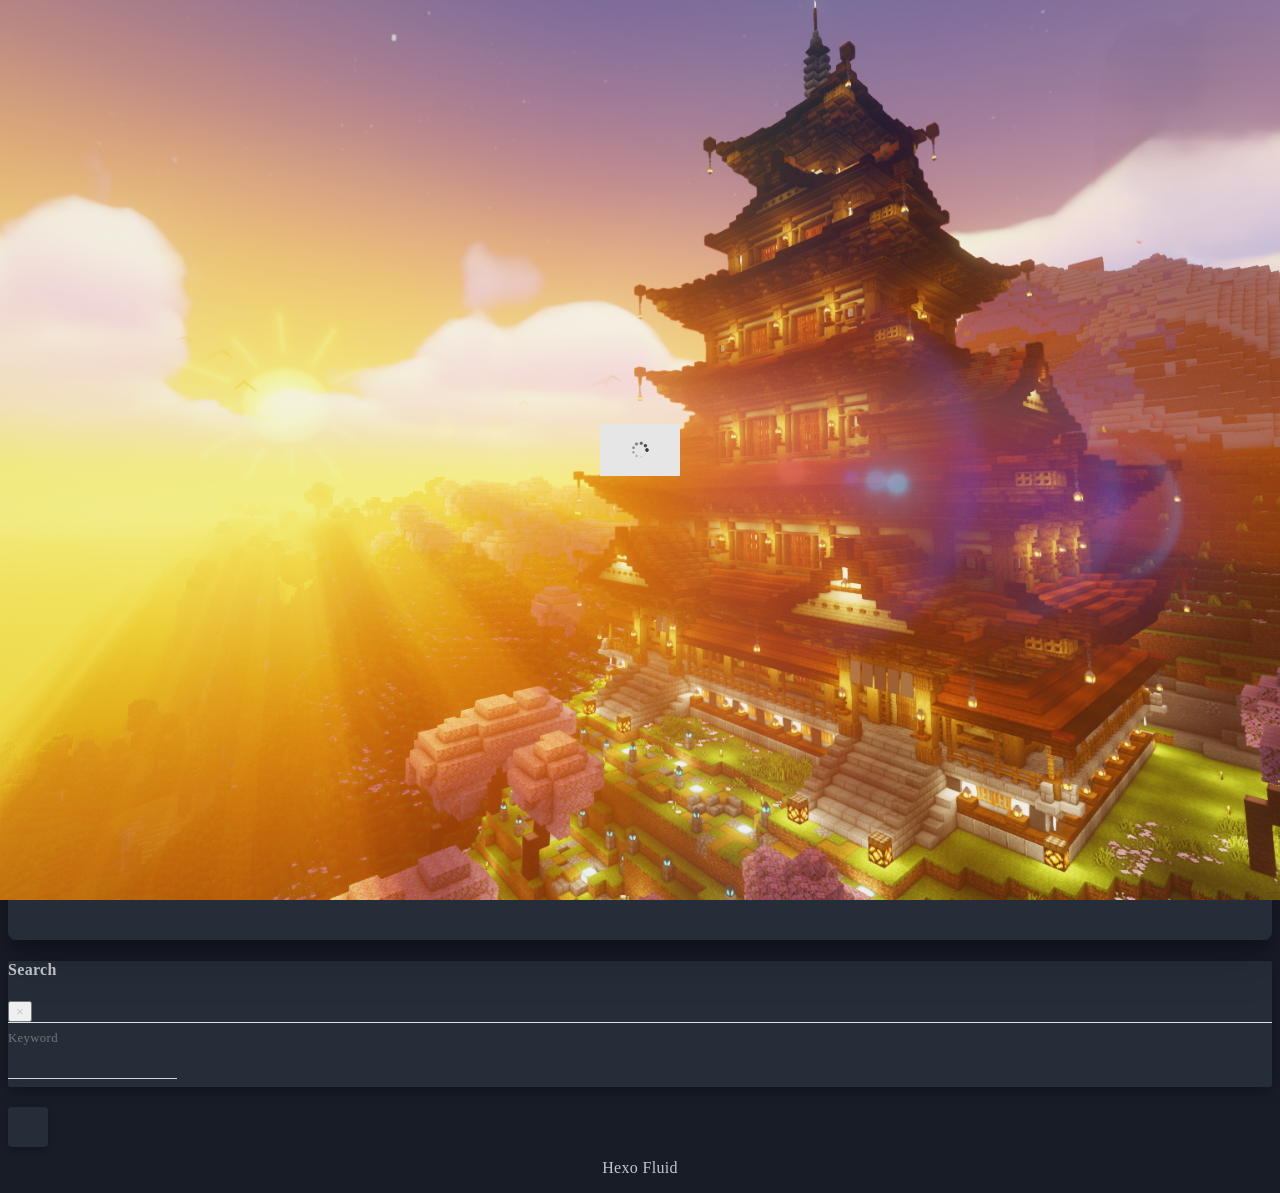
<file: links/index.html>
<!DOCTYPE html>
<html lang="en" data-default-color-scheme=dark>



<head>
  <meta charset="UTF-8">

  <link rel="apple-touch-icon" sizes="76x76" href="/bg/images.png">
  <link rel="icon" href="/bg/images.png">
  

  <meta name="viewport" content="width=device-width, initial-scale=1.0, maximum-scale=5.0, shrink-to-fit=no">
  <meta http-equiv="x-ua-compatible" content="ie=edge">
  
  <meta name="theme-color" content="#2f4154">
  <meta name="author" content="John Doe">
  <meta name="keywords" content="">
  
    <meta property="og:type" content="website">
<meta property="og:title" content="Links">
<meta property="og:url" content="http://example.com/links/index.html">
<meta property="og:site_name" content="Hexo">
<meta property="og:locale" content="en_US">
<meta property="article:author" content="John Doe">
<meta name="twitter:card" content="summary_large_image">
  
  
  
  <title>Links - Hexo</title>

  <!-- 頁面過渡禁用 -->
  <style>
    body {
      opacity: 1 !important; /* 初始完全不透明 */
    }
  </style>

  <!-- 深色模式和背景預初始化 -->
  <style>
    /* 如果是深色模式且页面尚未加载，立即禁用背景過渡并显示夜间背景 */
    html:not([data-page-loaded])[data-user-color-scheme="dark"] .banner::before,
    html:not([data-page-loaded])[data-user-color-scheme="dark"] .banner-bg::before,
    html:not([data-page-loaded])[data-user-color-scheme="dark"] #banner::before,
    html:not([data-page-loaded])[data-user-color-scheme="dark"] .header-inner::before {
      transition: none !important;
      opacity: 1 !important;
    }
  </style>

  <!-- 在CSS加载前立即应用深色模式，防止闪现 -->
  <script>
    (function() {
      var key = 'Fluid_Color_Scheme';
      var saved = null;
      try {
        saved = localStorage.getItem(key);
      } catch(e) {}
      var scheme = saved || 'dark';
      if (scheme === 'dark') {
        document.documentElement.setAttribute('data-user-color-scheme', 'dark');
      }
      
      // 初始化背景 CSS 变量 - 根据时间模式控制按钮设置
      var timeModeKey = 'Fluid_Time_Mode';
      var timeMode = null;
      try {
        timeMode = localStorage.getItem(timeModeKey);
      } catch(e) {}
      
      var dayBg = "url('/bg/mo.png')";
      var nightBg = "url('/bg/dn2.png')";
      
      // 根据时间模式按钮设置背景：morning 早上背景，evening 晚上背景
      if (timeMode === 'morning') {
        document.documentElement.style.setProperty('--day-bg', dayBg);
      } else if (timeMode === 'evening') {
        document.documentElement.style.setProperty('--day-bg', nightBg);
      } else {
        // 如果没有保存的设置，根据当前时间决定
        var hour = new Date().getHours();
        if (hour >= 6 && hour < 18) {
          document.documentElement.style.setProperty('--day-bg', dayBg);
        } else {
          document.documentElement.style.setProperty('--day-bg', nightBg);
        }
      }
      document.documentElement.style.setProperty('--night-bg', nightBg);
      
      // 应用当前主题的背景
      if (scheme === 'dark') {
        document.documentElement.style.setProperty('--day-bg', nightBg);
      }
    })();
  </script>

  <link  rel="stylesheet" href="https://lib.baomitu.com/twitter-bootstrap/4.6.1/css/bootstrap.min.css" />





<!-- 主题依赖的图标库，不要自行修改 -->
<!-- Do not modify the link that theme dependent icons -->

<link rel="stylesheet" href="//at.alicdn.com/t/c/font_1749284_5i9bdhy70f8.css">



<link rel="stylesheet" href="//at.alicdn.com/t/c/font_1736178_k526ubmyhba.css">


<link  rel="stylesheet" href="/css/main.css" />


  <link id="highlight-css" rel="stylesheet" href="/css/highlight.css" />
  
    <link id="highlight-css-dark" rel="stylesheet" href="/css/highlight-dark.css" />
  



  
<link rel="stylesheet" href="/css/custom.css">



  <script id="fluid-configs">
    var Fluid = window.Fluid || {};
    Fluid.ctx = Object.assign({}, Fluid.ctx)
    var CONFIG = {"hostname":"example.com","root":"/","version":"1.9.9","typing":{"enable":false,"typeSpeed":70,"cursorChar":"_","loop":false,"scope":[]},"anchorjs":{"enable":true,"element":"h1,h2,h3,h4,h5,h6","placement":"left","visible":"hover","icon":""},"progressbar":{"enable":true,"height_px":3,"color":"#29d","options":{"showSpinner":false,"trickleSpeed":100}},"code_language":{"enable":true,"default":"TEXT"},"copy_btn":true,"image_caption":{"enable":true},"image_zoom":{"enable":true,"img_url_replace":["",""]},"toc":{"enable":true,"expand_all":true,"placement":"right","headingSelector":"h1,h2,h3,h4,h5,h6","collapseDepth":0},"lazyload":{"enable":true,"loading_img":"/img/loading.gif","onlypost":false,"offset_factor":2},"web_analytics":{"enable":false,"follow_dnt":true,"baidu":null,"google":{"measurement_id":null},"tencent":{"sid":null,"cid":null},"leancloud":{"app_id":null,"app_key":null,"server_url":null,"path":"window.location.pathname","ignore_local":false},"openkounter":{"server_url":"https://open-kounter.mintimate.cn","path":"window.location.pathname","ignore_local":false},"umami":{"src":null,"website_id":null,"domains":null,"start_time":"2024-01-01T00:00:00.000Z","token":null,"api_server":null}},"search_path":"/local-search.xml","include_content_in_search":true};

    if (CONFIG.web_analytics.follow_dnt) {
      var dntVal = navigator.doNotTrack || window.doNotTrack || navigator.msDoNotTrack;
      Fluid.ctx.dnt = dntVal && (dntVal.startsWith('1') || dntVal.startsWith('yes') || dntVal.startsWith('on'));
    }
  </script>
  <script  src="/js/utils.js" ></script>
  <script  src="/js/color-schema.js" ></script>
  


  
<meta name="generator" content="Hexo 8.1.1"></head>


<body>
  

  <!-- Preloader: visible immediately on initial page load -->
  <div id="preloader" class="preloader">
    <img lazyload srcset="/img/loading.gif" data-src="/img/loading.gif" src="/img/loading.gif" alt="Loading" class="preloader-spinner">
  </div>

  <header>
    

<div class="header-inner" style="height: 60vh;">
  <nav id="navbar" class="navbar fixed-top  navbar-expand-lg navbar-dark scrolling-navbar">
  <div class="container">
    <a class="navbar-brand" href="/">
      <strong>Vonderge</strong>
    </a>

    <button id="navbar-toggler-btn" class="navbar-toggler" type="button" data-toggle="collapse"
            data-target="#navbarSupportedContent"
            aria-controls="navbarSupportedContent" aria-expanded="false" aria-label="Toggle navigation">
      <div class="animated-icon"><span></span><span></span><span></span></div>
    </button>

    <!-- Collapsible content (desktop) -->
    <div class="collapse navbar-collapse" id="navbarSupportedContent">
      <ul class="navbar-nav ml-auto text-center">
        
          
          
          
          
            <li class="nav-item">
              <a class="nav-link" href="/" target="_self">
                <i class="iconfont icon-home-fill"></i>
                <span>大廳</span>
              </a>
            </li>
          
        
          
          
          
          
            <li class="nav-item">
              <a class="nav-link" href="/pages/members.html" target="_self">
                <i class="iconfont icon-archive-fill"></i>
                <span>成員</span>
              </a>
            </li>
          
        
          
          
          
          
            <li class="nav-item">
              <a class="nav-link" href="/categories/" target="_self">
                <i class="iconfont icon-category-fill"></i>
                <span>Categories</span>
              </a>
            </li>
          
        
          
          
          
          
            <li class="nav-item">
              <a class="nav-link" href="/tags/" target="_self">
                <i class="iconfont icon-tags-fill"></i>
                <span>Tags</span>
              </a>
            </li>
          
        
          
          
          
          
            <li class="nav-item">
              <a class="nav-link" href="/about/" target="_self">
                <i class="iconfont icon-user-fill"></i>
                <span>About</span>
              </a>
            </li>
          
        
          
          
          
          
            <li class="nav-item">
              <a class="nav-link" href="/changelog/" target="_self">
                <i class="iconfont icon-history"></i>
                <span>更新日誌</span>
              </a>
            </li>
          
        
        
          <li class="nav-item" id="search-btn">
            <a class="nav-link" target="_self" href="javascript:;" data-toggle="modal" data-target="#modalSearch" aria-label="Search">
              <i class="iconfont icon-search"></i>
            </a>
          </li>
          
        
        
          <li class="nav-item" id="color-toggle-btn">
            <a class="nav-link" target="_self" href="javascript:;" aria-label="Color Toggle">
              <i class="iconfont icon-dark" id="color-toggle-icon"></i>
            </a>
          </li>
        
        <li class="nav-item" id="time-toggle-btn">
          <a class="nav-link" target="_self" href="javascript:;" aria-label="Time Mode Toggle">
            <i class="iconfont icon-sun" id="time-toggle-icon"></i>
          </a>
        </li>
      </ul>
    </div>
  </div>
</nav>

<!-- Mobile grid menu overlay -->
<div id="mobile-grid-menu" class="d-lg-none">
  <div class="mobile-grid-menu-inner">
    <div class="container">
      <div class="row">
        
          
          
          
          
            <div class="col-4 mobile-grid-cell">
              <a href="/" target="_self">
                <div class="mobile-grid-item">
                  <i class="iconfont icon-home-fill"></i>
                  <span>大廳</span>
                </div>
              </a>
            </div>
          
        
          
          
          
          
            <div class="col-4 mobile-grid-cell">
              <a href="/pages/members.html" target="_self">
                <div class="mobile-grid-item">
                  <i class="iconfont icon-archive-fill"></i>
                  <span>成員</span>
                </div>
              </a>
            </div>
          
        
          
          
          
          
            <div class="col-4 mobile-grid-cell">
              <a href="/categories/" target="_self">
                <div class="mobile-grid-item">
                  <i class="iconfont icon-category-fill"></i>
                  <span>Categories</span>
                </div>
              </a>
            </div>
          
        
          
          
          
          
            <div class="col-4 mobile-grid-cell">
              <a href="/tags/" target="_self">
                <div class="mobile-grid-item">
                  <i class="iconfont icon-tags-fill"></i>
                  <span>Tags</span>
                </div>
              </a>
            </div>
          
        
          
          
          
          
            <div class="col-4 mobile-grid-cell">
              <a href="/about/" target="_self">
                <div class="mobile-grid-item">
                  <i class="iconfont icon-user-fill"></i>
                  <span>About</span>
                </div>
              </a>
            </div>
          
        
          
          
          
          
            <div class="col-4 mobile-grid-cell">
              <a href="/changelog/" target="_self">
                <div class="mobile-grid-item">
                  <i class="iconfont icon-history"></i>
                  <span>更新日誌</span>
                </div>
              </a>
            </div>
          
        
        
          <div class="col-4 mobile-grid-cell" id="mobile-search-btn">
            <a href="javascript:;" data-toggle="modal" data-target="#modalSearch" aria-label="Search">
              <div class="mobile-grid-item">
                <i class="iconfont icon-search"></i>
                <span>Search</span>
              </div>
            </a>
          </div>
        
        
          <div class="col-4 mobile-grid-cell" id="mobile-color-toggle-btn"
               data-label-light="Light"
               data-label-dark="Dark">
            <a href="javascript:;" aria-label="Color Toggle">
              <div class="mobile-grid-item">
                <i class="iconfont icon-dark" id="mobile-color-toggle-icon"></i>
                <span id="mobile-color-toggle-label">Dark</span>
              </div>
            </a>
          </div>
        
        <div class="col-4 mobile-grid-cell" id="mobile-time-toggle-btn">
          <a href="javascript:;" aria-label="Time Mode Toggle">
            <div class="mobile-grid-item">
              <i class="iconfont icon-sun" id="mobile-time-toggle-icon"></i>
              <span id="mobile-time-toggle-label">早</span>
            </div>
          </a>
        </div>
      </div>
    </div>
  </div>
</div>

  

<div id="banner" class="banner" parallax=true
     style="background: url('/bg/mo.png') no-repeat center center; background-size: cover;">
  <div class="full-bg-img">
    <div class="mask flex-center" style="background-color: rgba(0, 0, 0, 0)">
      <div class="banner-text text-center fade-in-up">
        <div class="h2">
          
            <span id="subtitle">Links</span>
          
        </div>

        
      </div>

      
    </div>
  </div>
</div>



</div>

  </header>

  <main>
    
      <div class="container nopadding-x-md">
        <div id="board"
          >
          
          <div class="container">
            <div class="row">
              <div class="col-12 col-md-10 m-auto">
                

<div class="row links">
  
    
    <div class="card col-lg-4 col-md-6 col-sm-12">
      <a href="https://hexo.fluid-dev.com/" class="card-body hover-with-bg" target="_blank" rel="noopener">
        <div class="card-content">
          
            <div class="link-avatar my-auto">
              <img lazyload srcset="/img/loading.gif" data-src="/img/favicon.png" src="/img/loading.gif" alt="Fluid Blog"
                   onerror="this.onerror=null; this.src=this.srcset='/img/avatar.png'"/>
            </div>
          
          <div class="link-text">
            <div class="link-title">Fluid Blog</div>
            <div class="link-intro">主题博客</div>
          </div>
        </div>
      </a>
    </div>
  
    
    <div class="card col-lg-4 col-md-6 col-sm-12">
      <a href="https://hexo.fluid-dev.com/docs/" class="card-body hover-with-bg" target="_blank" rel="noopener">
        <div class="card-content">
          
            <div class="link-avatar my-auto">
              <img lazyload srcset="/img/loading.gif" data-src="/img/favicon.png" src="/img/loading.gif" alt="Fluid Docs"
                   onerror="this.onerror=null; this.src=this.srcset='/img/avatar.png'"/>
            </div>
          
          <div class="link-text">
            <div class="link-title">Fluid Docs</div>
            <div class="link-intro">主题使用指南</div>
          </div>
        </div>
      </a>
    </div>
  
    
    <div class="card col-lg-4 col-md-6 col-sm-12">
      <a href="https://github.com/fluid-dev/hexo-theme-fluid" class="card-body hover-with-bg" target="_blank" rel="noopener">
        <div class="card-content">
          
            <div class="link-avatar my-auto">
              <img lazyload srcset="/img/loading.gif" data-src="/img/favicon.png" src="/img/loading.gif" alt="Fluid Repo"
                   onerror="this.onerror=null; this.src=this.srcset='/img/avatar.png'"/>
            </div>
          
          <div class="link-text">
            <div class="link-title">Fluid Repo</div>
            <div class="link-intro">主题 GitHub 仓库</div>
          </div>
        </div>
      </a>
    </div>
  
</div>





              </div>
            </div>
          </div>
        </div>
      </div>
    

    
      <a id="scroll-top-button" aria-label="TOP" href="#" role="button">
        <i class="iconfont icon-arrowup" aria-hidden="true"></i>
      </a>
    

    
      <div class="modal fade" id="modalSearch" tabindex="-1" role="dialog" aria-labelledby="ModalLabel"
     aria-hidden="true">
  <div class="modal-dialog modal-dialog-scrollable modal-lg" role="document">
    <div class="modal-content">
      <div class="modal-header text-center">
        <h4 class="modal-title w-100 font-weight-bold">Search</h4>
        <button type="button" id="local-search-close" class="close" data-dismiss="modal" aria-label="Close">
          <span aria-hidden="true">&times;</span>
        </button>
      </div>
      <div class="modal-body mx-3">
        <div class="md-form mb-5">
          <input type="text" id="local-search-input" class="form-control validate">
          <label data-error="x" data-success="v" for="local-search-input">Keyword</label>
        </div>
        <div class="list-group" id="local-search-result"></div>
      </div>
    </div>
  </div>
</div>

    

    
  </main>

  <footer>
    <div class="footer-inner">
  
    <div class="footer-content">
       <a href="https://hexo.io" target="_blank" rel="nofollow noopener"><span>Hexo</span></a> <i class="iconfont icon-love"></i> <a href="https://github.com/fluid-dev/hexo-theme-fluid" target="_blank" rel="nofollow noopener"><span>Fluid</span></a> 
    </div>
  
  
  
</div>

  </footer>

  <!-- Scripts -->
  
  <script  src="https://lib.baomitu.com/nprogress/0.2.0/nprogress.min.js" ></script>
  <link  rel="stylesheet" href="https://lib.baomitu.com/nprogress/0.2.0/nprogress.min.css" />

  <script>
    NProgress.configure({"showSpinner":false,"trickleSpeed":100})
    NProgress.start()
    window.addEventListener('load', function() {
      NProgress.done();
      // Keep the morning GIF visible longer so it is actually noticeable.
      try {
        var p = document.getElementById('preloader');
        if (p) {
          setTimeout(function() {
            p.classList.add('preloader--hide');
            setTimeout(function(){ p.parentNode && p.parentNode.removeChild(p); }, 900);
          }, 2000);
        }
      } catch (e) {
        console.warn('Preloader removal failed', e);
      }
      // Mark page as loaded for any CSS transitions relying on attribute
      try { document.documentElement.setAttribute('data-page-loaded', 'true'); } catch (e) {}
    })
  </script>


<script  src="https://lib.baomitu.com/jquery/3.6.4/jquery.min.js" ></script>
<script  src="https://lib.baomitu.com/twitter-bootstrap/4.6.1/js/bootstrap.min.js" ></script>
<script  src="/js/events.js" ></script>
<script  src="/js/plugins.js" ></script>





  
    <script  src="/js/img-lazyload.js" ></script>
  




  <script  src="/js/local-search.js" ></script>




  
<script src="/js/change_bg.js"></script>



<!-- 主题的启动项，将它保持在最底部 -->
<!-- the boot of the theme, keep it at the bottom -->
<script  src="/js/boot.js" ></script>


  

  <noscript>
    <div class="noscript-warning">Blog works best with JavaScript enabled</div>
  </noscript>
</body>
</html>
</file>
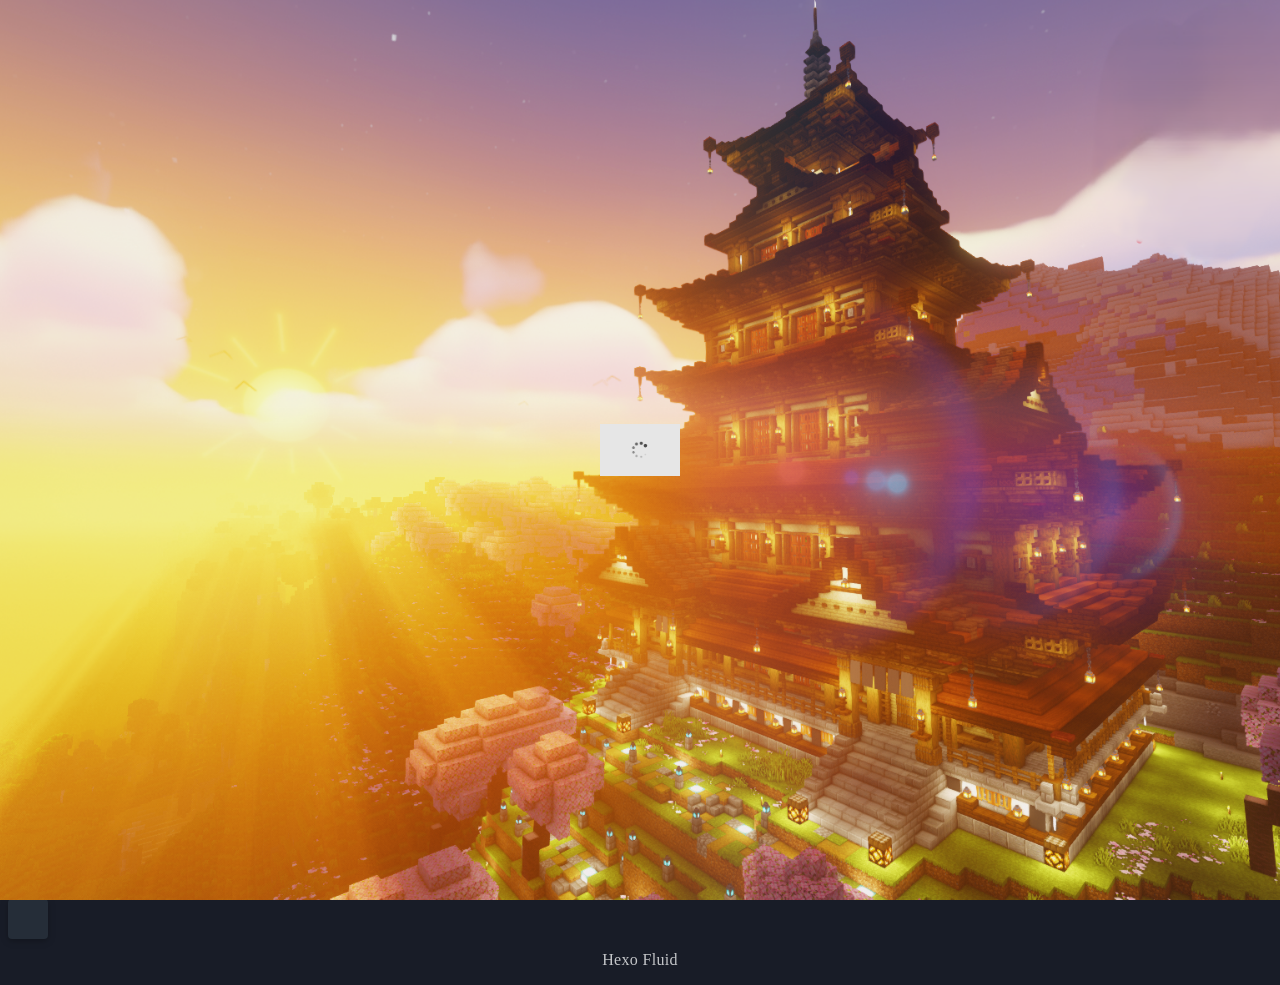
<file: archives/2026/index.html>
<!DOCTYPE html>
<html lang="en" data-default-color-scheme=dark>



<head>
  <meta charset="UTF-8">

  <link rel="apple-touch-icon" sizes="76x76" href="/bg/images.png">
  <link rel="icon" href="/bg/images.png">
  

  <meta name="viewport" content="width=device-width, initial-scale=1.0, maximum-scale=5.0, shrink-to-fit=no">
  <meta http-equiv="x-ua-compatible" content="ie=edge">
  
  <meta name="theme-color" content="#2f4154">
  <meta name="author" content="John Doe">
  <meta name="keywords" content="">
  
    <meta property="og:type" content="website">
<meta property="og:title" content="Archives">
<meta property="og:url" content="http://example.com/archives/2026/index.html">
<meta property="og:site_name" content="Hexo">
<meta property="og:locale" content="en_US">
<meta property="article:author" content="John Doe">
<meta name="twitter:card" content="summary_large_image">
  
  
  
  <title>Archives - Hexo</title>

  <!-- 頁面過渡禁用 -->
  <style>
    body {
      opacity: 1 !important; /* 初始完全不透明 */
    }
  </style>

  <!-- 深色模式和背景預初始化 -->
  <style>
    /* 如果是深色模式且页面尚未加载，立即禁用背景過渡并显示夜间背景 */
    html:not([data-page-loaded])[data-user-color-scheme="dark"] .banner::before,
    html:not([data-page-loaded])[data-user-color-scheme="dark"] .banner-bg::before,
    html:not([data-page-loaded])[data-user-color-scheme="dark"] #banner::before,
    html:not([data-page-loaded])[data-user-color-scheme="dark"] .header-inner::before {
      transition: none !important;
      opacity: 1 !important;
    }
  </style>

  <!-- 在CSS加载前立即应用深色模式，防止闪现 -->
  <script>
    (function() {
      var key = 'Fluid_Color_Scheme';
      var saved = null;
      try {
        saved = localStorage.getItem(key);
      } catch(e) {}
      var scheme = saved || 'dark';
      if (scheme === 'dark') {
        document.documentElement.setAttribute('data-user-color-scheme', 'dark');
      }
      
      // 初始化背景 CSS 变量 - 根据时间模式控制按钮设置
      var timeModeKey = 'Fluid_Time_Mode';
      var timeMode = null;
      try {
        timeMode = localStorage.getItem(timeModeKey);
      } catch(e) {}
      
      var dayBg = "url('/bg/mo.png')";
      var nightBg = "url('/bg/dn2.png')";
      
      // 根据时间模式按钮设置背景：morning 早上背景，evening 晚上背景
      if (timeMode === 'morning') {
        document.documentElement.style.setProperty('--day-bg', dayBg);
      } else if (timeMode === 'evening') {
        document.documentElement.style.setProperty('--day-bg', nightBg);
      } else {
        // 如果没有保存的设置，根据当前时间决定
        var hour = new Date().getHours();
        if (hour >= 6 && hour < 18) {
          document.documentElement.style.setProperty('--day-bg', dayBg);
        } else {
          document.documentElement.style.setProperty('--day-bg', nightBg);
        }
      }
      document.documentElement.style.setProperty('--night-bg', nightBg);
      
      // 应用当前主题的背景
      if (scheme === 'dark') {
        document.documentElement.style.setProperty('--day-bg', nightBg);
      }
    })();
  </script>

  <link  rel="stylesheet" href="https://lib.baomitu.com/twitter-bootstrap/4.6.1/css/bootstrap.min.css" />





<!-- 主题依赖的图标库，不要自行修改 -->
<!-- Do not modify the link that theme dependent icons -->

<link rel="stylesheet" href="//at.alicdn.com/t/c/font_1749284_5i9bdhy70f8.css">



<link rel="stylesheet" href="//at.alicdn.com/t/c/font_1736178_k526ubmyhba.css">


<link  rel="stylesheet" href="/css/main.css" />


  <link id="highlight-css" rel="stylesheet" href="/css/highlight.css" />
  
    <link id="highlight-css-dark" rel="stylesheet" href="/css/highlight-dark.css" />
  



  
<link rel="stylesheet" href="/css/custom.css">



  <script id="fluid-configs">
    var Fluid = window.Fluid || {};
    Fluid.ctx = Object.assign({}, Fluid.ctx)
    var CONFIG = {"hostname":"example.com","root":"/","version":"1.9.9","typing":{"enable":false,"typeSpeed":70,"cursorChar":"_","loop":false,"scope":[]},"anchorjs":{"enable":true,"element":"h1,h2,h3,h4,h5,h6","placement":"left","visible":"hover","icon":""},"progressbar":{"enable":true,"height_px":3,"color":"#29d","options":{"showSpinner":false,"trickleSpeed":100}},"code_language":{"enable":true,"default":"TEXT"},"copy_btn":true,"image_caption":{"enable":true},"image_zoom":{"enable":true,"img_url_replace":["",""]},"toc":{"enable":true,"expand_all":true,"placement":"right","headingSelector":"h1,h2,h3,h4,h5,h6","collapseDepth":0},"lazyload":{"enable":true,"loading_img":"/img/loading.gif","onlypost":false,"offset_factor":2},"web_analytics":{"enable":false,"follow_dnt":true,"baidu":null,"google":{"measurement_id":null},"tencent":{"sid":null,"cid":null},"leancloud":{"app_id":null,"app_key":null,"server_url":null,"path":"window.location.pathname","ignore_local":false},"openkounter":{"server_url":"https://open-kounter.mintimate.cn","path":"window.location.pathname","ignore_local":false},"umami":{"src":null,"website_id":null,"domains":null,"start_time":"2024-01-01T00:00:00.000Z","token":null,"api_server":null}},"search_path":"/local-search.xml","include_content_in_search":true};

    if (CONFIG.web_analytics.follow_dnt) {
      var dntVal = navigator.doNotTrack || window.doNotTrack || navigator.msDoNotTrack;
      Fluid.ctx.dnt = dntVal && (dntVal.startsWith('1') || dntVal.startsWith('yes') || dntVal.startsWith('on'));
    }
  </script>
  <script  src="/js/utils.js" ></script>
  <script  src="/js/color-schema.js" ></script>
  


  
<meta name="generator" content="Hexo 8.1.1"></head>


<body>
  

  <!-- Preloader: visible immediately on initial page load -->
  <div id="preloader" class="preloader">
    <img lazyload srcset="/img/loading.gif" data-src="/img/loading.gif" src="/img/loading.gif" alt="Loading" class="preloader-spinner">
  </div>

  <header>
    

<div class="header-inner" style="height: 60vh;">
  <nav id="navbar" class="navbar fixed-top  navbar-expand-lg navbar-dark scrolling-navbar">
  <div class="container">
    <a class="navbar-brand" href="/">
      <strong>Vonderge</strong>
    </a>

    <button id="navbar-toggler-btn" class="navbar-toggler" type="button" data-toggle="collapse"
            data-target="#navbarSupportedContent"
            aria-controls="navbarSupportedContent" aria-expanded="false" aria-label="Toggle navigation">
      <div class="animated-icon"><span></span><span></span><span></span></div>
    </button>

    <!-- Collapsible content (desktop) -->
    <div class="collapse navbar-collapse" id="navbarSupportedContent">
      <ul class="navbar-nav ml-auto text-center">
        
          
          
          
          
            <li class="nav-item">
              <a class="nav-link" href="/" target="_self">
                <i class="iconfont icon-home-fill"></i>
                <span>大廳</span>
              </a>
            </li>
          
        
          
          
          
          
            <li class="nav-item">
              <a class="nav-link" href="/pages/members.html" target="_self">
                <i class="iconfont icon-archive-fill"></i>
                <span>成員</span>
              </a>
            </li>
          
        
          
          
          
          
            <li class="nav-item">
              <a class="nav-link" href="/categories/" target="_self">
                <i class="iconfont icon-category-fill"></i>
                <span>Categories</span>
              </a>
            </li>
          
        
          
          
          
          
            <li class="nav-item">
              <a class="nav-link" href="/tags/" target="_self">
                <i class="iconfont icon-tags-fill"></i>
                <span>Tags</span>
              </a>
            </li>
          
        
          
          
          
          
            <li class="nav-item">
              <a class="nav-link" href="/about/" target="_self">
                <i class="iconfont icon-user-fill"></i>
                <span>About</span>
              </a>
            </li>
          
        
          
          
          
          
            <li class="nav-item">
              <a class="nav-link" href="/changelog/" target="_self">
                <i class="iconfont icon-history"></i>
                <span>更新日誌</span>
              </a>
            </li>
          
        
        
          <li class="nav-item" id="search-btn">
            <a class="nav-link" target="_self" href="javascript:;" data-toggle="modal" data-target="#modalSearch" aria-label="Search">
              <i class="iconfont icon-search"></i>
            </a>
          </li>
          
        
        
          <li class="nav-item" id="color-toggle-btn">
            <a class="nav-link" target="_self" href="javascript:;" aria-label="Color Toggle">
              <i class="iconfont icon-dark" id="color-toggle-icon"></i>
            </a>
          </li>
        
        <li class="nav-item" id="time-toggle-btn">
          <a class="nav-link" target="_self" href="javascript:;" aria-label="Time Mode Toggle">
            <i class="iconfont icon-sun" id="time-toggle-icon"></i>
          </a>
        </li>
      </ul>
    </div>
  </div>
</nav>

<!-- Mobile grid menu overlay -->
<div id="mobile-grid-menu" class="d-lg-none">
  <div class="mobile-grid-menu-inner">
    <div class="container">
      <div class="row">
        
          
          
          
          
            <div class="col-4 mobile-grid-cell">
              <a href="/" target="_self">
                <div class="mobile-grid-item">
                  <i class="iconfont icon-home-fill"></i>
                  <span>大廳</span>
                </div>
              </a>
            </div>
          
        
          
          
          
          
            <div class="col-4 mobile-grid-cell">
              <a href="/pages/members.html" target="_self">
                <div class="mobile-grid-item">
                  <i class="iconfont icon-archive-fill"></i>
                  <span>成員</span>
                </div>
              </a>
            </div>
          
        
          
          
          
          
            <div class="col-4 mobile-grid-cell">
              <a href="/categories/" target="_self">
                <div class="mobile-grid-item">
                  <i class="iconfont icon-category-fill"></i>
                  <span>Categories</span>
                </div>
              </a>
            </div>
          
        
          
          
          
          
            <div class="col-4 mobile-grid-cell">
              <a href="/tags/" target="_self">
                <div class="mobile-grid-item">
                  <i class="iconfont icon-tags-fill"></i>
                  <span>Tags</span>
                </div>
              </a>
            </div>
          
        
          
          
          
          
            <div class="col-4 mobile-grid-cell">
              <a href="/about/" target="_self">
                <div class="mobile-grid-item">
                  <i class="iconfont icon-user-fill"></i>
                  <span>About</span>
                </div>
              </a>
            </div>
          
        
          
          
          
          
            <div class="col-4 mobile-grid-cell">
              <a href="/changelog/" target="_self">
                <div class="mobile-grid-item">
                  <i class="iconfont icon-history"></i>
                  <span>更新日誌</span>
                </div>
              </a>
            </div>
          
        
        
          <div class="col-4 mobile-grid-cell" id="mobile-search-btn">
            <a href="javascript:;" data-toggle="modal" data-target="#modalSearch" aria-label="Search">
              <div class="mobile-grid-item">
                <i class="iconfont icon-search"></i>
                <span>Search</span>
              </div>
            </a>
          </div>
        
        
          <div class="col-4 mobile-grid-cell" id="mobile-color-toggle-btn"
               data-label-light="Light"
               data-label-dark="Dark">
            <a href="javascript:;" aria-label="Color Toggle">
              <div class="mobile-grid-item">
                <i class="iconfont icon-dark" id="mobile-color-toggle-icon"></i>
                <span id="mobile-color-toggle-label">Dark</span>
              </div>
            </a>
          </div>
        
        <div class="col-4 mobile-grid-cell" id="mobile-time-toggle-btn">
          <a href="javascript:;" aria-label="Time Mode Toggle">
            <div class="mobile-grid-item">
              <i class="iconfont icon-sun" id="mobile-time-toggle-icon"></i>
              <span id="mobile-time-toggle-label">早</span>
            </div>
          </a>
        </div>
      </div>
    </div>
  </div>
</div>

  

<div id="banner" class="banner" parallax=true
     style="background: url('/bg/mo.png') no-repeat center center; background-size: cover;">
  <div class="full-bg-img">
    <div class="mask flex-center" style="background-color: rgba(0, 0, 0, 0)">
      <div class="banner-text text-center fade-in-up">
        <div class="h2">
          
            <span id="subtitle">Archives</span>
          
        </div>

        
      </div>

      
    </div>
  </div>
</div>



</div>

  </header>

  <main>
    
      <div class="container nopadding-x-md">
        <div id="board"
          >
          
          <div class="container">
            <div class="row">
              <div class="col-12 col-md-10 m-auto">
                

<div class="list-group">
  <p class="h4">1 posts in total</p>
  <hr>
  
  
    
      
      <p class="h5">2026</p>
    
    <a href="/2026/05/03/hello-world/" class="list-group-item list-group-item-action">
      <time>05-03</time>
      <div class="list-group-item-title">Hello World</div>
    </a>
  
</div>





              </div>
            </div>
          </div>
        </div>
      </div>
    

    
      <a id="scroll-top-button" aria-label="TOP" href="#" role="button">
        <i class="iconfont icon-arrowup" aria-hidden="true"></i>
      </a>
    

    
      <div class="modal fade" id="modalSearch" tabindex="-1" role="dialog" aria-labelledby="ModalLabel"
     aria-hidden="true">
  <div class="modal-dialog modal-dialog-scrollable modal-lg" role="document">
    <div class="modal-content">
      <div class="modal-header text-center">
        <h4 class="modal-title w-100 font-weight-bold">Search</h4>
        <button type="button" id="local-search-close" class="close" data-dismiss="modal" aria-label="Close">
          <span aria-hidden="true">&times;</span>
        </button>
      </div>
      <div class="modal-body mx-3">
        <div class="md-form mb-5">
          <input type="text" id="local-search-input" class="form-control validate">
          <label data-error="x" data-success="v" for="local-search-input">Keyword</label>
        </div>
        <div class="list-group" id="local-search-result"></div>
      </div>
    </div>
  </div>
</div>

    

    
  </main>

  <footer>
    <div class="footer-inner">
  
    <div class="footer-content">
       <a href="https://hexo.io" target="_blank" rel="nofollow noopener"><span>Hexo</span></a> <i class="iconfont icon-love"></i> <a href="https://github.com/fluid-dev/hexo-theme-fluid" target="_blank" rel="nofollow noopener"><span>Fluid</span></a> 
    </div>
  
  
  
</div>

  </footer>

  <!-- Scripts -->
  
  <script  src="https://lib.baomitu.com/nprogress/0.2.0/nprogress.min.js" ></script>
  <link  rel="stylesheet" href="https://lib.baomitu.com/nprogress/0.2.0/nprogress.min.css" />

  <script>
    NProgress.configure({"showSpinner":false,"trickleSpeed":100})
    NProgress.start()
    window.addEventListener('load', function() {
      NProgress.done();
      // Keep the morning GIF visible longer so it is actually noticeable.
      try {
        var p = document.getElementById('preloader');
        if (p) {
          setTimeout(function() {
            p.classList.add('preloader--hide');
            setTimeout(function(){ p.parentNode && p.parentNode.removeChild(p); }, 900);
          }, 2000);
        }
      } catch (e) {
        console.warn('Preloader removal failed', e);
      }
      // Mark page as loaded for any CSS transitions relying on attribute
      try { document.documentElement.setAttribute('data-page-loaded', 'true'); } catch (e) {}
    })
  </script>


<script  src="https://lib.baomitu.com/jquery/3.6.4/jquery.min.js" ></script>
<script  src="https://lib.baomitu.com/twitter-bootstrap/4.6.1/js/bootstrap.min.js" ></script>
<script  src="/js/events.js" ></script>
<script  src="/js/plugins.js" ></script>





  
    <script  src="/js/img-lazyload.js" ></script>
  




  <script  src="/js/local-search.js" ></script>




  
<script src="/js/change_bg.js"></script>



<!-- 主题的启动项，将它保持在最底部 -->
<!-- the boot of the theme, keep it at the bottom -->
<script  src="/js/boot.js" ></script>


  

  <noscript>
    <div class="noscript-warning">Blog works best with JavaScript enabled</div>
  </noscript>
</body>
</html>
</file>
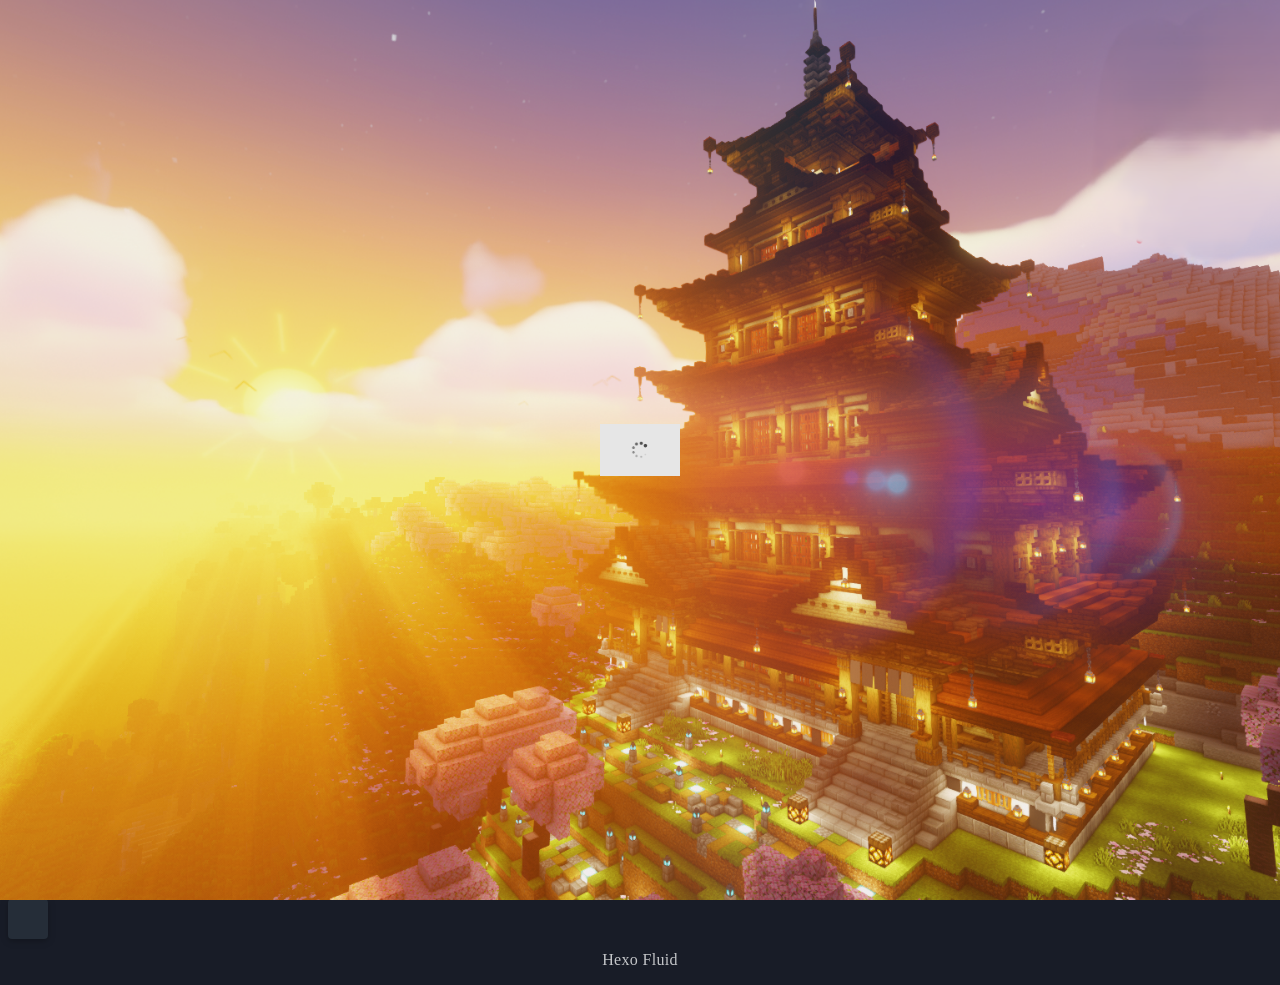
<file: archives/2026/03/index.html>
<!DOCTYPE html>
<html lang="en" data-default-color-scheme=auto>



<head>
  <meta charset="UTF-8">

  <link rel="apple-touch-icon" sizes="76x76" href="/img/fluid.png">
  <link rel="icon" href="/img/fluid.png">
  

  <meta name="viewport" content="width=device-width, initial-scale=1.0, maximum-scale=5.0, shrink-to-fit=no">
  <meta http-equiv="x-ua-compatible" content="ie=edge">
  
  <meta name="theme-color" content="#2f4154">
  <meta name="author" content="John Doe">
  <meta name="keywords" content="">
  
    <meta property="og:type" content="website">
<meta property="og:title" content="Archives">
<meta property="og:url" content="http://example.com/archives/2026/03/index.html">
<meta property="og:site_name" content="Hexo">
<meta property="og:locale" content="en_US">
<meta property="article:author" content="John Doe">
<meta name="twitter:card" content="summary_large_image">
  
  
  
  <title>Archives - Hexo</title>

  <link  rel="stylesheet" href="https://lib.baomitu.com/twitter-bootstrap/4.6.1/css/bootstrap.min.css" />





<!-- 主题依赖的图标库，不要自行修改 -->
<!-- Do not modify the link that theme dependent icons -->

<link rel="stylesheet" href="//at.alicdn.com/t/c/font_1749284_5i9bdhy70f8.css">



<link rel="stylesheet" href="//at.alicdn.com/t/c/font_1736178_k526ubmyhba.css">


<link  rel="stylesheet" href="/css/main.css" />


  <link id="highlight-css" rel="stylesheet" href="/css/highlight.css" />
  
    <link id="highlight-css-dark" rel="stylesheet" href="/css/highlight-dark.css" />
  



  
<link rel="stylesheet" href="/css/custom.css">



  <script id="fluid-configs">
    var Fluid = window.Fluid || {};
    Fluid.ctx = Object.assign({}, Fluid.ctx)
    var CONFIG = {"hostname":"example.com","root":"/","version":"1.9.9","typing":{"enable":false,"typeSpeed":70,"cursorChar":"_","loop":false,"scope":[]},"anchorjs":{"enable":true,"element":"h1,h2,h3,h4,h5,h6","placement":"left","visible":"hover","icon":""},"progressbar":{"enable":true,"height_px":3,"color":"#29d","options":{"showSpinner":false,"trickleSpeed":100}},"code_language":{"enable":true,"default":"TEXT"},"copy_btn":true,"image_caption":{"enable":true},"image_zoom":{"enable":true,"img_url_replace":["",""]},"toc":{"enable":true,"expand_all":true,"placement":"right","headingSelector":"h1,h2,h3,h4,h5,h6","collapseDepth":0},"lazyload":{"enable":true,"loading_img":"/img/loading.gif","onlypost":false,"offset_factor":2},"web_analytics":{"enable":false,"follow_dnt":true,"baidu":null,"google":{"measurement_id":null},"tencent":{"sid":null,"cid":null},"leancloud":{"app_id":null,"app_key":null,"server_url":null,"path":"window.location.pathname","ignore_local":false},"openkounter":{"server_url":"https://open-kounter.mintimate.cn","path":"window.location.pathname","ignore_local":false},"umami":{"src":null,"website_id":null,"domains":null,"start_time":"2024-01-01T00:00:00.000Z","token":null,"api_server":null}},"search_path":"/local-search.xml","include_content_in_search":true};

    if (CONFIG.web_analytics.follow_dnt) {
      var dntVal = navigator.doNotTrack || window.doNotTrack || navigator.msDoNotTrack;
      Fluid.ctx.dnt = dntVal && (dntVal.startsWith('1') || dntVal.startsWith('yes') || dntVal.startsWith('on'));
    }
  </script>
  <script  src="/js/utils.js" ></script>
  <script  src="/js/color-schema.js" ></script>
  


  
<meta name="generator" content="Hexo 8.1.1"></head>


<body>
  

  <header>
    

<div class="header-inner" style="height: 60vh;">
  <nav id="navbar" class="navbar fixed-top  navbar-expand-lg navbar-dark scrolling-navbar">
  <div class="container">
    <a class="navbar-brand" href="/">
      <strong>Vonderge</strong>
    </a>

    <button id="navbar-toggler-btn" class="navbar-toggler" type="button" data-toggle="collapse"
            data-target="#navbarSupportedContent"
            aria-controls="navbarSupportedContent" aria-expanded="false" aria-label="Toggle navigation">
      <div class="animated-icon"><span></span><span></span><span></span></div>
    </button>

    <!-- Collapsible content (desktop) -->
    <div class="collapse navbar-collapse" id="navbarSupportedContent">
      <ul class="navbar-nav ml-auto text-center">
        
          
          
          
          
            <li class="nav-item">
              <a class="nav-link" href="/" target="_self">
                <i class="iconfont icon-home-fill"></i>
                <span>Home</span>
              </a>
            </li>
          
        
          
          
          
          
            <li class="nav-item">
              <a class="nav-link" href="/archives/" target="_self">
                <i class="iconfont icon-archive-fill"></i>
                <span>Archives</span>
              </a>
            </li>
          
        
          
          
          
          
            <li class="nav-item">
              <a class="nav-link" href="/categories/" target="_self">
                <i class="iconfont icon-category-fill"></i>
                <span>Categories</span>
              </a>
            </li>
          
        
          
          
          
          
            <li class="nav-item">
              <a class="nav-link" href="/tags/" target="_self">
                <i class="iconfont icon-tags-fill"></i>
                <span>Tags</span>
              </a>
            </li>
          
        
          
          
          
          
            <li class="nav-item">
              <a class="nav-link" href="/about/" target="_self">
                <i class="iconfont icon-user-fill"></i>
                <span>About</span>
              </a>
            </li>
          
        
        
          <li class="nav-item" id="search-btn">
            <a class="nav-link" target="_self" href="javascript:;" data-toggle="modal" data-target="#modalSearch" aria-label="Search">
              <i class="iconfont icon-search"></i>
            </a>
          </li>
          
        
        
          <li class="nav-item" id="color-toggle-btn">
            <a class="nav-link" target="_self" href="javascript:;" aria-label="Color Toggle">
              <i class="iconfont icon-dark" id="color-toggle-icon"></i>
            </a>
          </li>
        
      </ul>
    </div>
  </div>
</nav>

<!-- Mobile grid menu overlay -->
<div id="mobile-grid-menu" class="d-lg-none">
  <div class="mobile-grid-menu-inner">
    <div class="container">
      <div class="row">
        
          
          
          
          
            <div class="col-4 mobile-grid-cell">
              <a href="/" target="_self">
                <div class="mobile-grid-item">
                  <i class="iconfont icon-home-fill"></i>
                  <span>Home</span>
                </div>
              </a>
            </div>
          
        
          
          
          
          
            <div class="col-4 mobile-grid-cell">
              <a href="/archives/" target="_self">
                <div class="mobile-grid-item">
                  <i class="iconfont icon-archive-fill"></i>
                  <span>Archives</span>
                </div>
              </a>
            </div>
          
        
          
          
          
          
            <div class="col-4 mobile-grid-cell">
              <a href="/categories/" target="_self">
                <div class="mobile-grid-item">
                  <i class="iconfont icon-category-fill"></i>
                  <span>Categories</span>
                </div>
              </a>
            </div>
          
        
          
          
          
          
            <div class="col-4 mobile-grid-cell">
              <a href="/tags/" target="_self">
                <div class="mobile-grid-item">
                  <i class="iconfont icon-tags-fill"></i>
                  <span>Tags</span>
                </div>
              </a>
            </div>
          
        
          
          
          
          
            <div class="col-4 mobile-grid-cell">
              <a href="/about/" target="_self">
                <div class="mobile-grid-item">
                  <i class="iconfont icon-user-fill"></i>
                  <span>About</span>
                </div>
              </a>
            </div>
          
        
        
          <div class="col-4 mobile-grid-cell" id="mobile-search-btn">
            <a href="javascript:;" data-toggle="modal" data-target="#modalSearch" aria-label="Search">
              <div class="mobile-grid-item">
                <i class="iconfont icon-search"></i>
                <span>Search</span>
              </div>
            </a>
          </div>
        
        
          <div class="col-4 mobile-grid-cell" id="mobile-color-toggle-btn"
               data-label-light="Light"
               data-label-dark="Dark">
            <a href="javascript:;" aria-label="Color Toggle">
              <div class="mobile-grid-item">
                <i class="iconfont icon-dark" id="mobile-color-toggle-icon"></i>
                <span id="mobile-color-toggle-label">Dark</span>
              </div>
            </a>
          </div>
        
      </div>
    </div>
  </div>
</div>

  

<div id="banner" class="banner" parallax=true
     style="background: url('/bg/mo.png') no-repeat center center; background-size: cover;">
  <div class="full-bg-img">
    <div class="mask flex-center" style="background-color: rgba(0, 0, 0, 0)">
      <div class="banner-text text-center fade-in-up">
        <div class="h2">
          
            <span id="subtitle">Archives</span>
          
        </div>

        
      </div>

      
    </div>
  </div>
</div>



</div>

  </header>

  <main>
    
      <div class="container nopadding-x-md">
        <div id="board"
          >
          
          <div class="container">
            <div class="row">
              <div class="col-12 col-md-10 m-auto">
                

<div class="list-group">
  <p class="h4">1 posts in total</p>
  <hr>
  
  
    
      
      <p class="h5">2026</p>
    
    <a href="/2026/03/29/hello-world/" class="list-group-item list-group-item-action">
      <time>03-29</time>
      <div class="list-group-item-title">Hello World</div>
    </a>
  
</div>





              </div>
            </div>
          </div>
        </div>
      </div>
    

    
      <a id="scroll-top-button" aria-label="TOP" href="#" role="button">
        <i class="iconfont icon-arrowup" aria-hidden="true"></i>
      </a>
    

    
      <div class="modal fade" id="modalSearch" tabindex="-1" role="dialog" aria-labelledby="ModalLabel"
     aria-hidden="true">
  <div class="modal-dialog modal-dialog-scrollable modal-lg" role="document">
    <div class="modal-content">
      <div class="modal-header text-center">
        <h4 class="modal-title w-100 font-weight-bold">Search</h4>
        <button type="button" id="local-search-close" class="close" data-dismiss="modal" aria-label="Close">
          <span aria-hidden="true">&times;</span>
        </button>
      </div>
      <div class="modal-body mx-3">
        <div class="md-form mb-5">
          <input type="text" id="local-search-input" class="form-control validate">
          <label data-error="x" data-success="v" for="local-search-input">Keyword</label>
        </div>
        <div class="list-group" id="local-search-result"></div>
      </div>
    </div>
  </div>
</div>

    

    
  </main>

  <footer>
    <div class="footer-inner">
  
    <div class="footer-content">
       <a href="https://hexo.io" target="_blank" rel="nofollow noopener"><span>Hexo</span></a> <i class="iconfont icon-love"></i> <a href="https://github.com/fluid-dev/hexo-theme-fluid" target="_blank" rel="nofollow noopener"><span>Fluid</span></a> 
    </div>
  
  
  
</div>

  </footer>

  <!-- Scripts -->
  
  <script  src="https://lib.baomitu.com/nprogress/0.2.0/nprogress.min.js" ></script>
  <link  rel="stylesheet" href="https://lib.baomitu.com/nprogress/0.2.0/nprogress.min.css" />

  <script>
    NProgress.configure({"showSpinner":false,"trickleSpeed":100})
    NProgress.start()
    window.addEventListener('load', function() {
      NProgress.done();
    })
  </script>


<script  src="https://lib.baomitu.com/jquery/3.6.4/jquery.min.js" ></script>
<script  src="https://lib.baomitu.com/twitter-bootstrap/4.6.1/js/bootstrap.min.js" ></script>
<script  src="/js/events.js" ></script>
<script  src="/js/plugins.js" ></script>





  
    <script  src="/js/img-lazyload.js" ></script>
  




  <script  src="/js/local-search.js" ></script>




  
<script src="/js/change_bg.js"></script>



<!-- 主题的启动项，将它保持在最底部 -->
<!-- the boot of the theme, keep it at the bottom -->
<script  src="/js/boot.js" ></script>


  

  <noscript>
    <div class="noscript-warning">Blog works best with JavaScript enabled</div>
  </noscript>
</body>
</html>
</file>
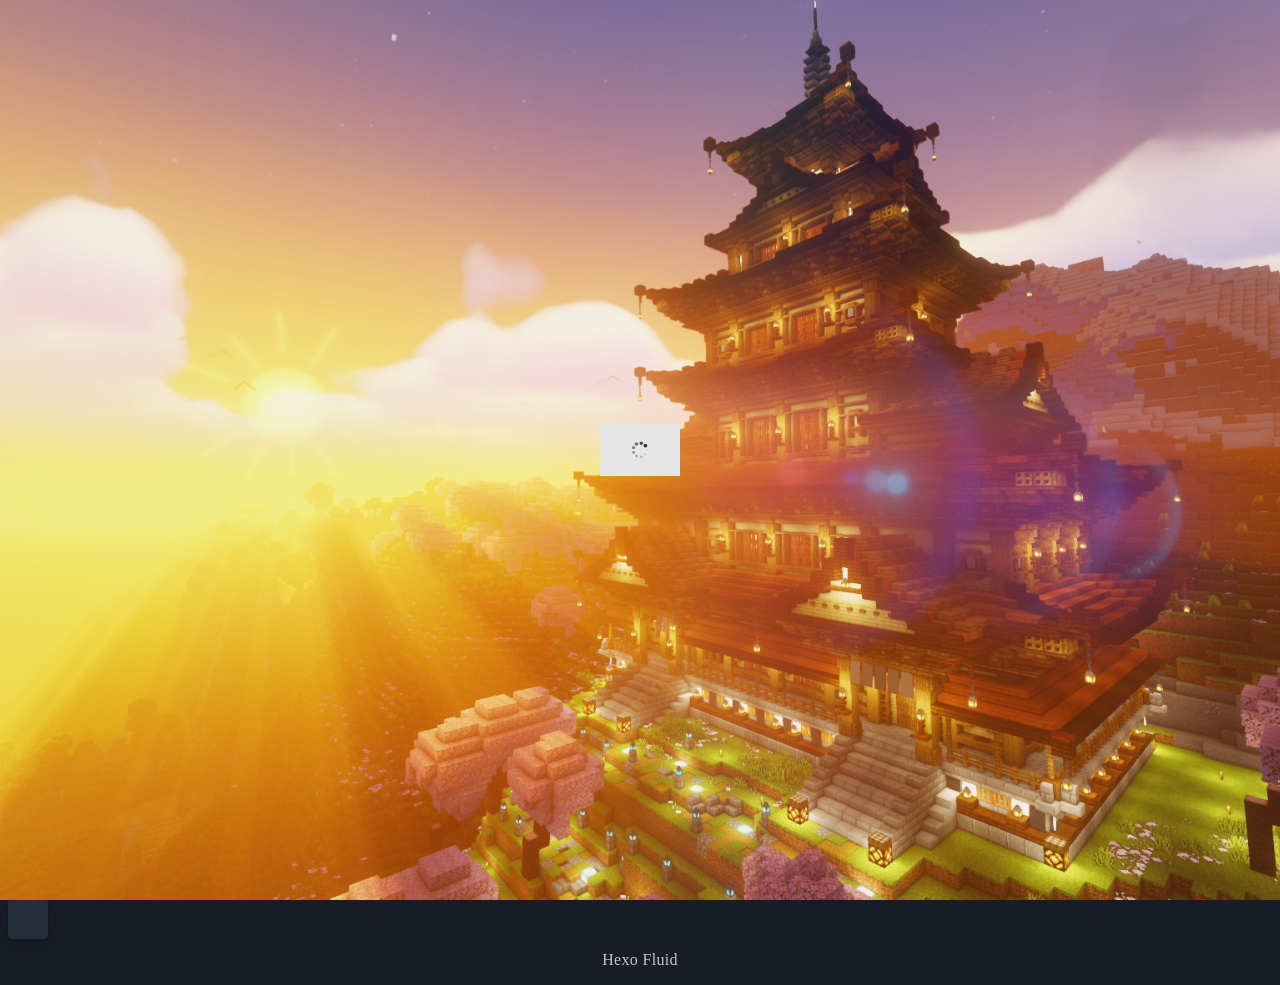
<file: archives/2026/04/index.html>
<!DOCTYPE html>
<html lang="en" data-default-color-scheme=dark>



<head>
  <meta charset="UTF-8">

  <link rel="apple-touch-icon" sizes="76x76" href="/bg/images.png">
  <link rel="icon" href="/bg/images.png">
  

  <meta name="viewport" content="width=device-width, initial-scale=1.0, maximum-scale=5.0, shrink-to-fit=no">
  <meta http-equiv="x-ua-compatible" content="ie=edge">
  
  <meta name="theme-color" content="#2f4154">
  <meta name="author" content="John Doe">
  <meta name="keywords" content="">
  
    <meta property="og:type" content="website">
<meta property="og:title" content="Archives">
<meta property="og:url" content="http://example.com/archives/2026/04/index.html">
<meta property="og:site_name" content="Hexo">
<meta property="og:locale" content="en_US">
<meta property="article:author" content="John Doe">
<meta name="twitter:card" content="summary_large_image">
  
  
  
  <title>Archives - Hexo</title>

  <!-- 頁面過渡禁用 -->
  <style>
    body {
      opacity: 1 !important; /* 初始完全不透明 */
    }
  </style>

  <!-- 深色模式和背景預初始化 -->
  <style>
    /* 如果是深色模式，立即禁用背景過渡並顯示夜間背景 */
    [data-user-color-scheme="dark"] .banner::before,
    [data-user-color-scheme="dark"] .banner-bg::before,
    [data-user-color-scheme="dark"] #banner::before,
    [data-user-color-scheme="dark"] .header-inner::before {
      transition: none !important;
      opacity: 1 !important;
    }
  </style>

  <!-- 在CSS加载前立即应用深色模式，防止闪现 -->
  <script>
    (function() {
      var key = 'Fluid_Color_Scheme';
      var saved = null;
      try {
        saved = localStorage.getItem(key);
      } catch(e) {}
      var scheme = saved || 'dark';
      if (scheme === 'dark') {
        document.documentElement.setAttribute('data-user-color-scheme', 'dark');
      }
    })();
  </script>

  <!-- 背景CSS變數預初始化 -->
  <script>
    (function() {
      var bgPairs = [
        { day: "url('/bg/mo.png')", night: "url('/bg/dn.png')" },
        { day: "url('/bg/mo2.png')", night: "url('/bg/dn2.png')" },
      ];
      var randomIdx = Math.floor(Math.random() * bgPairs.length);
      document.documentElement.style.setProperty('--day-bg', bgPairs[randomIdx].day);
      document.documentElement.style.setProperty('--night-bg', bgPairs[randomIdx].night);
    })();
  </script>

  <link  rel="stylesheet" href="https://lib.baomitu.com/twitter-bootstrap/4.6.1/css/bootstrap.min.css" />





<!-- 主题依赖的图标库，不要自行修改 -->
<!-- Do not modify the link that theme dependent icons -->

<link rel="stylesheet" href="//at.alicdn.com/t/c/font_1749284_5i9bdhy70f8.css">



<link rel="stylesheet" href="//at.alicdn.com/t/c/font_1736178_k526ubmyhba.css">


<link  rel="stylesheet" href="/css/main.css" />


  <link id="highlight-css" rel="stylesheet" href="/css/highlight.css" />
  
    <link id="highlight-css-dark" rel="stylesheet" href="/css/highlight-dark.css" />
  



  
<link rel="stylesheet" href="/css/custom.css">



  <script id="fluid-configs">
    var Fluid = window.Fluid || {};
    Fluid.ctx = Object.assign({}, Fluid.ctx)
    var CONFIG = {"hostname":"example.com","root":"/","version":"1.9.9","typing":{"enable":false,"typeSpeed":70,"cursorChar":"_","loop":false,"scope":[]},"anchorjs":{"enable":true,"element":"h1,h2,h3,h4,h5,h6","placement":"left","visible":"hover","icon":""},"progressbar":{"enable":true,"height_px":3,"color":"#29d","options":{"showSpinner":false,"trickleSpeed":100}},"code_language":{"enable":true,"default":"TEXT"},"copy_btn":true,"image_caption":{"enable":true},"image_zoom":{"enable":true,"img_url_replace":["",""]},"toc":{"enable":true,"expand_all":true,"placement":"right","headingSelector":"h1,h2,h3,h4,h5,h6","collapseDepth":0},"lazyload":{"enable":true,"loading_img":"/img/loading.gif","onlypost":false,"offset_factor":2},"web_analytics":{"enable":false,"follow_dnt":true,"baidu":null,"google":{"measurement_id":null},"tencent":{"sid":null,"cid":null},"leancloud":{"app_id":null,"app_key":null,"server_url":null,"path":"window.location.pathname","ignore_local":false},"openkounter":{"server_url":"https://open-kounter.mintimate.cn","path":"window.location.pathname","ignore_local":false},"umami":{"src":null,"website_id":null,"domains":null,"start_time":"2024-01-01T00:00:00.000Z","token":null,"api_server":null}},"search_path":"/local-search.xml","include_content_in_search":true};

    if (CONFIG.web_analytics.follow_dnt) {
      var dntVal = navigator.doNotTrack || window.doNotTrack || navigator.msDoNotTrack;
      Fluid.ctx.dnt = dntVal && (dntVal.startsWith('1') || dntVal.startsWith('yes') || dntVal.startsWith('on'));
    }
  </script>
  <script  src="/js/utils.js" ></script>
  <script  src="/js/color-schema.js" ></script>
  


  
<meta name="generator" content="Hexo 8.1.1"></head>


<body>
  

  <header>
    

<div class="header-inner" style="height: 60vh;">
  <nav id="navbar" class="navbar fixed-top  navbar-expand-lg navbar-dark scrolling-navbar">
  <div class="container">
    <a class="navbar-brand" href="/">
      <strong>Vonderge</strong>
    </a>

    <button id="navbar-toggler-btn" class="navbar-toggler" type="button" data-toggle="collapse"
            data-target="#navbarSupportedContent"
            aria-controls="navbarSupportedContent" aria-expanded="false" aria-label="Toggle navigation">
      <div class="animated-icon"><span></span><span></span><span></span></div>
    </button>

    <!-- Collapsible content (desktop) -->
    <div class="collapse navbar-collapse" id="navbarSupportedContent">
      <ul class="navbar-nav ml-auto text-center">
        
          
          
          
          
            <li class="nav-item">
              <a class="nav-link" href="/" target="_self">
                <i class="iconfont icon-home-fill"></i>
                <span>大廳</span>
              </a>
            </li>
          
        
          
          
          
          
            <li class="nav-item">
              <a class="nav-link" href="/pages/members.html" target="_self">
                <i class="iconfont icon-archive-fill"></i>
                <span>成員</span>
              </a>
            </li>
          
        
          
          
          
          
            <li class="nav-item">
              <a class="nav-link" href="/categories/" target="_self">
                <i class="iconfont icon-category-fill"></i>
                <span>Categories</span>
              </a>
            </li>
          
        
          
          
          
          
            <li class="nav-item">
              <a class="nav-link" href="/tags/" target="_self">
                <i class="iconfont icon-tags-fill"></i>
                <span>Tags</span>
              </a>
            </li>
          
        
          
          
          
          
            <li class="nav-item">
              <a class="nav-link" href="/about/" target="_self">
                <i class="iconfont icon-user-fill"></i>
                <span>About</span>
              </a>
            </li>
          
        
          
          
          
          
            <li class="nav-item">
              <a class="nav-link" href="/changelog/" target="_self">
                <i class="iconfont icon-history"></i>
                <span>更新日誌</span>
              </a>
            </li>
          
        
        
          <li class="nav-item" id="search-btn">
            <a class="nav-link" target="_self" href="javascript:;" data-toggle="modal" data-target="#modalSearch" aria-label="Search">
              <i class="iconfont icon-search"></i>
            </a>
          </li>
          
        
        
          <li class="nav-item" id="color-toggle-btn">
            <a class="nav-link" target="_self" href="javascript:;" aria-label="Color Toggle">
              <i class="iconfont icon-dark" id="color-toggle-icon"></i>
            </a>
          </li>
        
      </ul>
    </div>
  </div>
</nav>

<!-- Mobile grid menu overlay -->
<div id="mobile-grid-menu" class="d-lg-none">
  <div class="mobile-grid-menu-inner">
    <div class="container">
      <div class="row">
        
          
          
          
          
            <div class="col-4 mobile-grid-cell">
              <a href="/" target="_self">
                <div class="mobile-grid-item">
                  <i class="iconfont icon-home-fill"></i>
                  <span>大廳</span>
                </div>
              </a>
            </div>
          
        
          
          
          
          
            <div class="col-4 mobile-grid-cell">
              <a href="/pages/members.html" target="_self">
                <div class="mobile-grid-item">
                  <i class="iconfont icon-archive-fill"></i>
                  <span>成員</span>
                </div>
              </a>
            </div>
          
        
          
          
          
          
            <div class="col-4 mobile-grid-cell">
              <a href="/categories/" target="_self">
                <div class="mobile-grid-item">
                  <i class="iconfont icon-category-fill"></i>
                  <span>Categories</span>
                </div>
              </a>
            </div>
          
        
          
          
          
          
            <div class="col-4 mobile-grid-cell">
              <a href="/tags/" target="_self">
                <div class="mobile-grid-item">
                  <i class="iconfont icon-tags-fill"></i>
                  <span>Tags</span>
                </div>
              </a>
            </div>
          
        
          
          
          
          
            <div class="col-4 mobile-grid-cell">
              <a href="/about/" target="_self">
                <div class="mobile-grid-item">
                  <i class="iconfont icon-user-fill"></i>
                  <span>About</span>
                </div>
              </a>
            </div>
          
        
          
          
          
          
            <div class="col-4 mobile-grid-cell">
              <a href="/changelog/" target="_self">
                <div class="mobile-grid-item">
                  <i class="iconfont icon-history"></i>
                  <span>更新日誌</span>
                </div>
              </a>
            </div>
          
        
        
          <div class="col-4 mobile-grid-cell" id="mobile-search-btn">
            <a href="javascript:;" data-toggle="modal" data-target="#modalSearch" aria-label="Search">
              <div class="mobile-grid-item">
                <i class="iconfont icon-search"></i>
                <span>Search</span>
              </div>
            </a>
          </div>
        
        
          <div class="col-4 mobile-grid-cell" id="mobile-color-toggle-btn"
               data-label-light="Light"
               data-label-dark="Dark">
            <a href="javascript:;" aria-label="Color Toggle">
              <div class="mobile-grid-item">
                <i class="iconfont icon-dark" id="mobile-color-toggle-icon"></i>
                <span id="mobile-color-toggle-label">Dark</span>
              </div>
            </a>
          </div>
        
      </div>
    </div>
  </div>
</div>

  

<div id="banner" class="banner" parallax=true
     style="background: url('/bg/mo.png') no-repeat center center; background-size: cover;">
  <div class="full-bg-img">
    <div class="mask flex-center" style="background-color: rgba(0, 0, 0, 0)">
      <div class="banner-text text-center fade-in-up">
        <div class="h2">
          
            <span id="subtitle">Archives</span>
          
        </div>

        
      </div>

      
    </div>
  </div>
</div>



</div>

  </header>

  <main>
    
      <div class="container nopadding-x-md">
        <div id="board"
          >
          
          <div class="container">
            <div class="row">
              <div class="col-12 col-md-10 m-auto">
                

<div class="list-group">
  <p class="h4">1 posts in total</p>
  <hr>
  
  
    
      
      <p class="h5">2026</p>
    
    <a href="/2026/04/03/hello-world/" class="list-group-item list-group-item-action">
      <time>04-03</time>
      <div class="list-group-item-title">Hello World</div>
    </a>
  
</div>





              </div>
            </div>
          </div>
        </div>
      </div>
    

    
      <a id="scroll-top-button" aria-label="TOP" href="#" role="button">
        <i class="iconfont icon-arrowup" aria-hidden="true"></i>
      </a>
    

    
      <div class="modal fade" id="modalSearch" tabindex="-1" role="dialog" aria-labelledby="ModalLabel"
     aria-hidden="true">
  <div class="modal-dialog modal-dialog-scrollable modal-lg" role="document">
    <div class="modal-content">
      <div class="modal-header text-center">
        <h4 class="modal-title w-100 font-weight-bold">Search</h4>
        <button type="button" id="local-search-close" class="close" data-dismiss="modal" aria-label="Close">
          <span aria-hidden="true">&times;</span>
        </button>
      </div>
      <div class="modal-body mx-3">
        <div class="md-form mb-5">
          <input type="text" id="local-search-input" class="form-control validate">
          <label data-error="x" data-success="v" for="local-search-input">Keyword</label>
        </div>
        <div class="list-group" id="local-search-result"></div>
      </div>
    </div>
  </div>
</div>

    

    
  </main>

  <footer>
    <div class="footer-inner">
  
    <div class="footer-content">
       <a href="https://hexo.io" target="_blank" rel="nofollow noopener"><span>Hexo</span></a> <i class="iconfont icon-love"></i> <a href="https://github.com/fluid-dev/hexo-theme-fluid" target="_blank" rel="nofollow noopener"><span>Fluid</span></a> 
    </div>
  
  
  
</div>

  </footer>

  <!-- Scripts -->
  
  <script  src="https://lib.baomitu.com/nprogress/0.2.0/nprogress.min.js" ></script>
  <link  rel="stylesheet" href="https://lib.baomitu.com/nprogress/0.2.0/nprogress.min.css" />

  <script>
    NProgress.configure({"showSpinner":false,"trickleSpeed":100})
    NProgress.start()
    window.addEventListener('load', function() {
      NProgress.done();
    })
  </script>


<script  src="https://lib.baomitu.com/jquery/3.6.4/jquery.min.js" ></script>
<script  src="https://lib.baomitu.com/twitter-bootstrap/4.6.1/js/bootstrap.min.js" ></script>
<script  src="/js/events.js" ></script>
<script  src="/js/plugins.js" ></script>





  
    <script  src="/js/img-lazyload.js" ></script>
  




  <script  src="/js/local-search.js" ></script>




  
<script src="/js/change_bg.js"></script>



<!-- 主题的启动项，将它保持在最底部 -->
<!-- the boot of the theme, keep it at the bottom -->
<script  src="/js/boot.js" ></script>


  

  <noscript>
    <div class="noscript-warning">Blog works best with JavaScript enabled</div>
  </noscript>
</body>
</html>
</file>
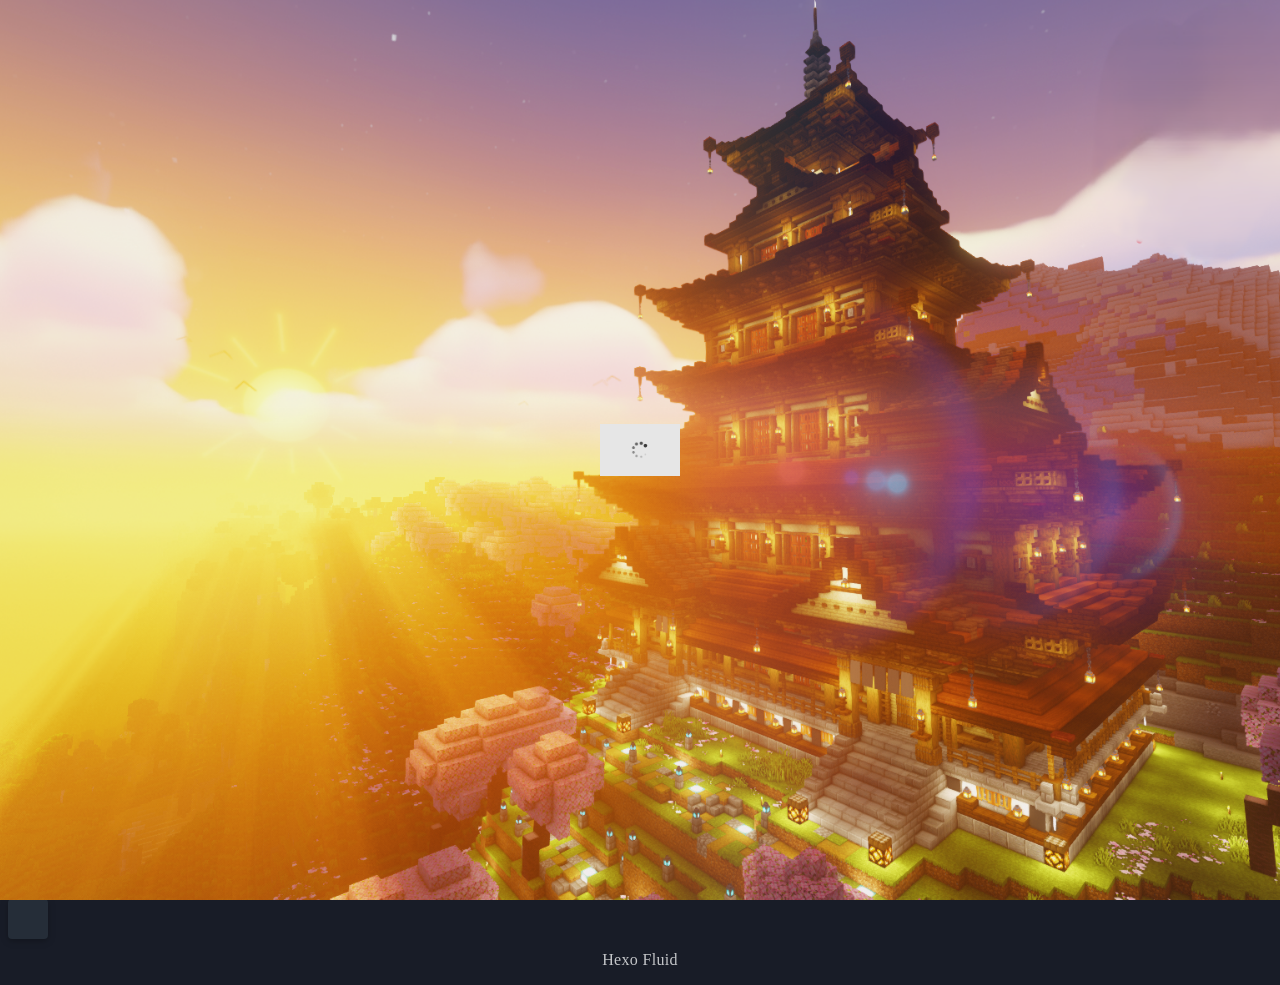
<file: archives/2026/05/index.html>
<!DOCTYPE html>
<html lang="en" data-default-color-scheme=dark>



<head>
  <meta charset="UTF-8">

  <link rel="apple-touch-icon" sizes="76x76" href="/bg/images.png">
  <link rel="icon" href="/bg/images.png">
  

  <meta name="viewport" content="width=device-width, initial-scale=1.0, maximum-scale=5.0, shrink-to-fit=no">
  <meta http-equiv="x-ua-compatible" content="ie=edge">
  
  <meta name="theme-color" content="#2f4154">
  <meta name="author" content="John Doe">
  <meta name="keywords" content="">
  
    <meta property="og:type" content="website">
<meta property="og:title" content="Archives">
<meta property="og:url" content="http://example.com/archives/2026/05/index.html">
<meta property="og:site_name" content="Hexo">
<meta property="og:locale" content="en_US">
<meta property="article:author" content="John Doe">
<meta name="twitter:card" content="summary_large_image">
  
  
  
  <title>Archives - Hexo</title>

  <!-- 頁面過渡禁用 -->
  <style>
    body {
      opacity: 1 !important; /* 初始完全不透明 */
    }
  </style>

  <!-- 深色模式和背景預初始化 -->
  <style>
    /* 如果是深色模式且页面尚未加载，立即禁用背景過渡并显示夜间背景 */
    html:not([data-page-loaded])[data-user-color-scheme="dark"] .banner::before,
    html:not([data-page-loaded])[data-user-color-scheme="dark"] .banner-bg::before,
    html:not([data-page-loaded])[data-user-color-scheme="dark"] #banner::before,
    html:not([data-page-loaded])[data-user-color-scheme="dark"] .header-inner::before {
      transition: none !important;
      opacity: 1 !important;
    }
  </style>

  <!-- 在CSS加载前立即应用深色模式，防止闪现 -->
  <script>
    (function() {
      var key = 'Fluid_Color_Scheme';
      var saved = null;
      try {
        saved = localStorage.getItem(key);
      } catch(e) {}
      var scheme = saved || 'dark';
      if (scheme === 'dark') {
        document.documentElement.setAttribute('data-user-color-scheme', 'dark');
      }
      
      // 初始化背景 CSS 变量 - 根据时间模式控制按钮设置
      var timeModeKey = 'Fluid_Time_Mode';
      var timeMode = null;
      try {
        timeMode = localStorage.getItem(timeModeKey);
      } catch(e) {}
      
      var dayBg = "url('/bg/mo.png')";
      var nightBg = "url('/bg/dn2.png')";
      
      // 根据时间模式按钮设置背景：morning 早上背景，evening 晚上背景
      if (timeMode === 'morning') {
        document.documentElement.style.setProperty('--day-bg', dayBg);
      } else if (timeMode === 'evening') {
        document.documentElement.style.setProperty('--day-bg', nightBg);
      } else {
        // 如果没有保存的设置，根据当前时间决定
        var hour = new Date().getHours();
        if (hour >= 6 && hour < 18) {
          document.documentElement.style.setProperty('--day-bg', dayBg);
        } else {
          document.documentElement.style.setProperty('--day-bg', nightBg);
        }
      }
      document.documentElement.style.setProperty('--night-bg', nightBg);
      
      // 应用当前主题的背景
      if (scheme === 'dark') {
        document.documentElement.style.setProperty('--day-bg', nightBg);
      }
    })();
  </script>

  <link  rel="stylesheet" href="https://lib.baomitu.com/twitter-bootstrap/4.6.1/css/bootstrap.min.css" />





<!-- 主题依赖的图标库，不要自行修改 -->
<!-- Do not modify the link that theme dependent icons -->

<link rel="stylesheet" href="//at.alicdn.com/t/c/font_1749284_5i9bdhy70f8.css">



<link rel="stylesheet" href="//at.alicdn.com/t/c/font_1736178_k526ubmyhba.css">


<link  rel="stylesheet" href="/css/main.css" />


  <link id="highlight-css" rel="stylesheet" href="/css/highlight.css" />
  
    <link id="highlight-css-dark" rel="stylesheet" href="/css/highlight-dark.css" />
  



  
<link rel="stylesheet" href="/css/custom.css">



  <script id="fluid-configs">
    var Fluid = window.Fluid || {};
    Fluid.ctx = Object.assign({}, Fluid.ctx)
    var CONFIG = {"hostname":"example.com","root":"/","version":"1.9.9","typing":{"enable":false,"typeSpeed":70,"cursorChar":"_","loop":false,"scope":[]},"anchorjs":{"enable":true,"element":"h1,h2,h3,h4,h5,h6","placement":"left","visible":"hover","icon":""},"progressbar":{"enable":true,"height_px":3,"color":"#29d","options":{"showSpinner":false,"trickleSpeed":100}},"code_language":{"enable":true,"default":"TEXT"},"copy_btn":true,"image_caption":{"enable":true},"image_zoom":{"enable":true,"img_url_replace":["",""]},"toc":{"enable":true,"expand_all":true,"placement":"right","headingSelector":"h1,h2,h3,h4,h5,h6","collapseDepth":0},"lazyload":{"enable":true,"loading_img":"/img/loading.gif","onlypost":false,"offset_factor":2},"web_analytics":{"enable":false,"follow_dnt":true,"baidu":null,"google":{"measurement_id":null},"tencent":{"sid":null,"cid":null},"leancloud":{"app_id":null,"app_key":null,"server_url":null,"path":"window.location.pathname","ignore_local":false},"openkounter":{"server_url":"https://open-kounter.mintimate.cn","path":"window.location.pathname","ignore_local":false},"umami":{"src":null,"website_id":null,"domains":null,"start_time":"2024-01-01T00:00:00.000Z","token":null,"api_server":null}},"search_path":"/local-search.xml","include_content_in_search":true};

    if (CONFIG.web_analytics.follow_dnt) {
      var dntVal = navigator.doNotTrack || window.doNotTrack || navigator.msDoNotTrack;
      Fluid.ctx.dnt = dntVal && (dntVal.startsWith('1') || dntVal.startsWith('yes') || dntVal.startsWith('on'));
    }
  </script>
  <script  src="/js/utils.js" ></script>
  <script  src="/js/color-schema.js" ></script>
  


  
<meta name="generator" content="Hexo 8.1.1"></head>


<body>
  

  <!-- Preloader: visible immediately on initial page load -->
  <div id="preloader" class="preloader">
    <img lazyload srcset="/img/loading.gif" data-src="/img/loading.gif" src="/img/loading.gif" alt="Loading" class="preloader-spinner">
  </div>

  <header>
    

<div class="header-inner" style="height: 60vh;">
  <nav id="navbar" class="navbar fixed-top  navbar-expand-lg navbar-dark scrolling-navbar">
  <div class="container">
    <a class="navbar-brand" href="/">
      <strong>Vonderge</strong>
    </a>

    <button id="navbar-toggler-btn" class="navbar-toggler" type="button" data-toggle="collapse"
            data-target="#navbarSupportedContent"
            aria-controls="navbarSupportedContent" aria-expanded="false" aria-label="Toggle navigation">
      <div class="animated-icon"><span></span><span></span><span></span></div>
    </button>

    <!-- Collapsible content (desktop) -->
    <div class="collapse navbar-collapse" id="navbarSupportedContent">
      <ul class="navbar-nav ml-auto text-center">
        
          
          
          
          
            <li class="nav-item">
              <a class="nav-link" href="/" target="_self">
                <i class="iconfont icon-home-fill"></i>
                <span>大廳</span>
              </a>
            </li>
          
        
          
          
          
          
            <li class="nav-item">
              <a class="nav-link" href="/pages/members.html" target="_self">
                <i class="iconfont icon-archive-fill"></i>
                <span>成員</span>
              </a>
            </li>
          
        
          
          
          
          
            <li class="nav-item">
              <a class="nav-link" href="/categories/" target="_self">
                <i class="iconfont icon-category-fill"></i>
                <span>Categories</span>
              </a>
            </li>
          
        
          
          
          
          
            <li class="nav-item">
              <a class="nav-link" href="/tags/" target="_self">
                <i class="iconfont icon-tags-fill"></i>
                <span>Tags</span>
              </a>
            </li>
          
        
          
          
          
          
            <li class="nav-item">
              <a class="nav-link" href="/about/" target="_self">
                <i class="iconfont icon-user-fill"></i>
                <span>About</span>
              </a>
            </li>
          
        
          
          
          
          
            <li class="nav-item">
              <a class="nav-link" href="/changelog/" target="_self">
                <i class="iconfont icon-history"></i>
                <span>更新日誌</span>
              </a>
            </li>
          
        
        
          <li class="nav-item" id="search-btn">
            <a class="nav-link" target="_self" href="javascript:;" data-toggle="modal" data-target="#modalSearch" aria-label="Search">
              <i class="iconfont icon-search"></i>
            </a>
          </li>
          
        
        
          <li class="nav-item" id="color-toggle-btn">
            <a class="nav-link" target="_self" href="javascript:;" aria-label="Color Toggle">
              <i class="iconfont icon-dark" id="color-toggle-icon"></i>
            </a>
          </li>
        
        <li class="nav-item" id="time-toggle-btn">
          <a class="nav-link" target="_self" href="javascript:;" aria-label="Time Mode Toggle">
            <i class="iconfont icon-sun" id="time-toggle-icon"></i>
          </a>
        </li>
      </ul>
    </div>
  </div>
</nav>

<!-- Mobile grid menu overlay -->
<div id="mobile-grid-menu" class="d-lg-none">
  <div class="mobile-grid-menu-inner">
    <div class="container">
      <div class="row">
        
          
          
          
          
            <div class="col-4 mobile-grid-cell">
              <a href="/" target="_self">
                <div class="mobile-grid-item">
                  <i class="iconfont icon-home-fill"></i>
                  <span>大廳</span>
                </div>
              </a>
            </div>
          
        
          
          
          
          
            <div class="col-4 mobile-grid-cell">
              <a href="/pages/members.html" target="_self">
                <div class="mobile-grid-item">
                  <i class="iconfont icon-archive-fill"></i>
                  <span>成員</span>
                </div>
              </a>
            </div>
          
        
          
          
          
          
            <div class="col-4 mobile-grid-cell">
              <a href="/categories/" target="_self">
                <div class="mobile-grid-item">
                  <i class="iconfont icon-category-fill"></i>
                  <span>Categories</span>
                </div>
              </a>
            </div>
          
        
          
          
          
          
            <div class="col-4 mobile-grid-cell">
              <a href="/tags/" target="_self">
                <div class="mobile-grid-item">
                  <i class="iconfont icon-tags-fill"></i>
                  <span>Tags</span>
                </div>
              </a>
            </div>
          
        
          
          
          
          
            <div class="col-4 mobile-grid-cell">
              <a href="/about/" target="_self">
                <div class="mobile-grid-item">
                  <i class="iconfont icon-user-fill"></i>
                  <span>About</span>
                </div>
              </a>
            </div>
          
        
          
          
          
          
            <div class="col-4 mobile-grid-cell">
              <a href="/changelog/" target="_self">
                <div class="mobile-grid-item">
                  <i class="iconfont icon-history"></i>
                  <span>更新日誌</span>
                </div>
              </a>
            </div>
          
        
        
          <div class="col-4 mobile-grid-cell" id="mobile-search-btn">
            <a href="javascript:;" data-toggle="modal" data-target="#modalSearch" aria-label="Search">
              <div class="mobile-grid-item">
                <i class="iconfont icon-search"></i>
                <span>Search</span>
              </div>
            </a>
          </div>
        
        
          <div class="col-4 mobile-grid-cell" id="mobile-color-toggle-btn"
               data-label-light="Light"
               data-label-dark="Dark">
            <a href="javascript:;" aria-label="Color Toggle">
              <div class="mobile-grid-item">
                <i class="iconfont icon-dark" id="mobile-color-toggle-icon"></i>
                <span id="mobile-color-toggle-label">Dark</span>
              </div>
            </a>
          </div>
        
        <div class="col-4 mobile-grid-cell" id="mobile-time-toggle-btn">
          <a href="javascript:;" aria-label="Time Mode Toggle">
            <div class="mobile-grid-item">
              <i class="iconfont icon-sun" id="mobile-time-toggle-icon"></i>
              <span id="mobile-time-toggle-label">早</span>
            </div>
          </a>
        </div>
      </div>
    </div>
  </div>
</div>

  

<div id="banner" class="banner" parallax=true
     style="background: url('/bg/mo.png') no-repeat center center; background-size: cover;">
  <div class="full-bg-img">
    <div class="mask flex-center" style="background-color: rgba(0, 0, 0, 0)">
      <div class="banner-text text-center fade-in-up">
        <div class="h2">
          
            <span id="subtitle">Archives</span>
          
        </div>

        
      </div>

      
    </div>
  </div>
</div>



</div>

  </header>

  <main>
    
      <div class="container nopadding-x-md">
        <div id="board"
          >
          
          <div class="container">
            <div class="row">
              <div class="col-12 col-md-10 m-auto">
                

<div class="list-group">
  <p class="h4">1 posts in total</p>
  <hr>
  
  
    
      
      <p class="h5">2026</p>
    
    <a href="/2026/05/03/hello-world/" class="list-group-item list-group-item-action">
      <time>05-03</time>
      <div class="list-group-item-title">Hello World</div>
    </a>
  
</div>





              </div>
            </div>
          </div>
        </div>
      </div>
    

    
      <a id="scroll-top-button" aria-label="TOP" href="#" role="button">
        <i class="iconfont icon-arrowup" aria-hidden="true"></i>
      </a>
    

    
      <div class="modal fade" id="modalSearch" tabindex="-1" role="dialog" aria-labelledby="ModalLabel"
     aria-hidden="true">
  <div class="modal-dialog modal-dialog-scrollable modal-lg" role="document">
    <div class="modal-content">
      <div class="modal-header text-center">
        <h4 class="modal-title w-100 font-weight-bold">Search</h4>
        <button type="button" id="local-search-close" class="close" data-dismiss="modal" aria-label="Close">
          <span aria-hidden="true">&times;</span>
        </button>
      </div>
      <div class="modal-body mx-3">
        <div class="md-form mb-5">
          <input type="text" id="local-search-input" class="form-control validate">
          <label data-error="x" data-success="v" for="local-search-input">Keyword</label>
        </div>
        <div class="list-group" id="local-search-result"></div>
      </div>
    </div>
  </div>
</div>

    

    
  </main>

  <footer>
    <div class="footer-inner">
  
    <div class="footer-content">
       <a href="https://hexo.io" target="_blank" rel="nofollow noopener"><span>Hexo</span></a> <i class="iconfont icon-love"></i> <a href="https://github.com/fluid-dev/hexo-theme-fluid" target="_blank" rel="nofollow noopener"><span>Fluid</span></a> 
    </div>
  
  
  
</div>

  </footer>

  <!-- Scripts -->
  
  <script  src="https://lib.baomitu.com/nprogress/0.2.0/nprogress.min.js" ></script>
  <link  rel="stylesheet" href="https://lib.baomitu.com/nprogress/0.2.0/nprogress.min.css" />

  <script>
    NProgress.configure({"showSpinner":false,"trickleSpeed":100})
    NProgress.start()
    window.addEventListener('load', function() {
      NProgress.done();
      // Keep the morning GIF visible longer so it is actually noticeable.
      try {
        var p = document.getElementById('preloader');
        if (p) {
          setTimeout(function() {
            p.classList.add('preloader--hide');
            setTimeout(function(){ p.parentNode && p.parentNode.removeChild(p); }, 900);
          }, 2000);
        }
      } catch (e) {
        console.warn('Preloader removal failed', e);
      }
      // Mark page as loaded for any CSS transitions relying on attribute
      try { document.documentElement.setAttribute('data-page-loaded', 'true'); } catch (e) {}
    })
  </script>


<script  src="https://lib.baomitu.com/jquery/3.6.4/jquery.min.js" ></script>
<script  src="https://lib.baomitu.com/twitter-bootstrap/4.6.1/js/bootstrap.min.js" ></script>
<script  src="/js/events.js" ></script>
<script  src="/js/plugins.js" ></script>





  
    <script  src="/js/img-lazyload.js" ></script>
  




  <script  src="/js/local-search.js" ></script>




  
<script src="/js/change_bg.js"></script>



<!-- 主题的启动项，将它保持在最底部 -->
<!-- the boot of the theme, keep it at the bottom -->
<script  src="/js/boot.js" ></script>


  

  <noscript>
    <div class="noscript-warning">Blog works best with JavaScript enabled</div>
  </noscript>
</body>
</html>
</file>
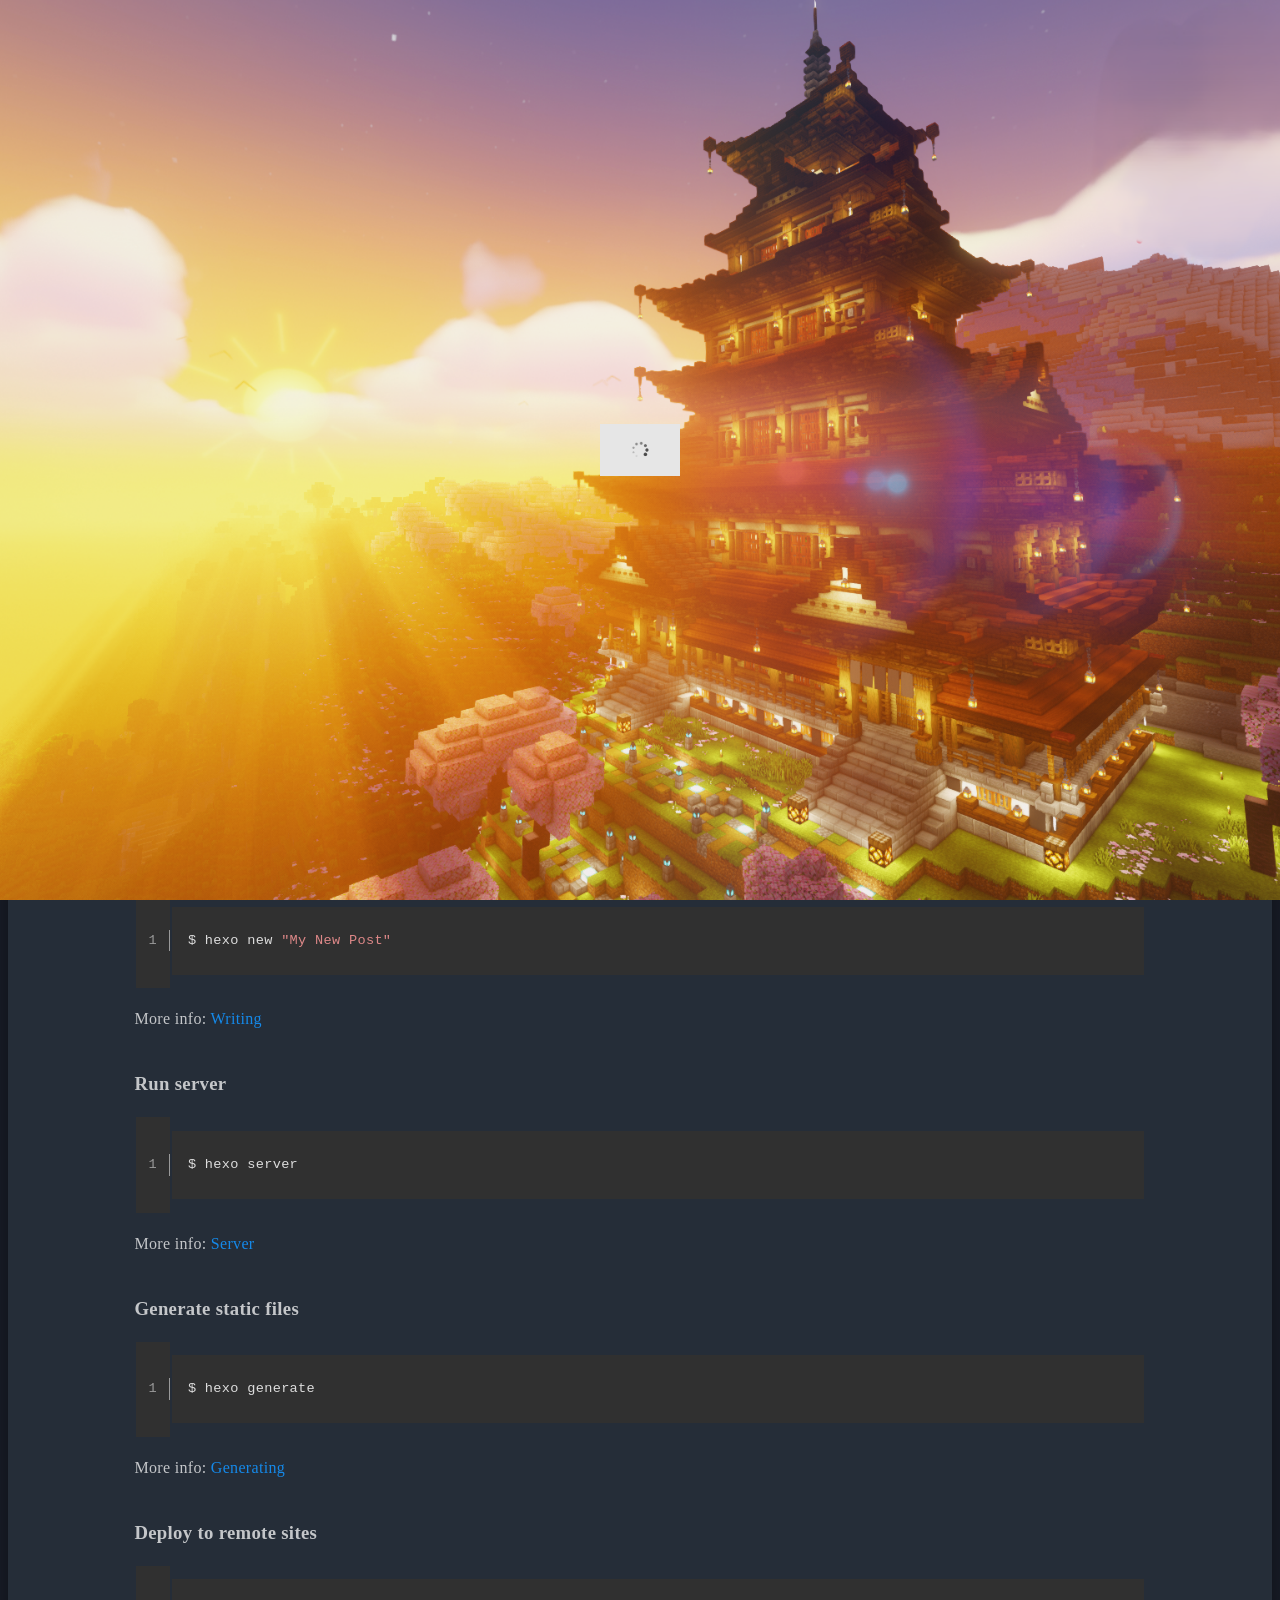
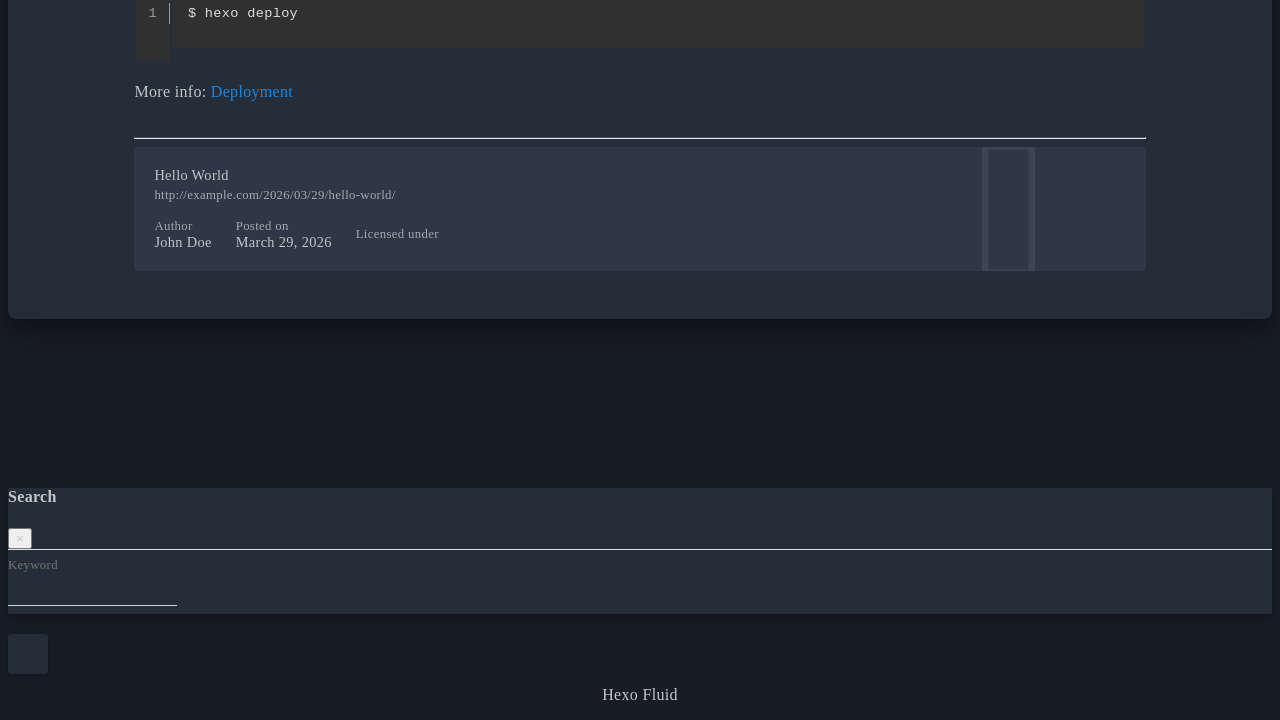
<file: 2026/03/29/hello-world/index.html>
<!DOCTYPE html>
<html lang="en" data-default-color-scheme=auto>



<head>
  <meta charset="UTF-8">

  <link rel="apple-touch-icon" sizes="76x76" href="/img/fluid.png">
  <link rel="icon" href="/img/fluid.png">
  

  <meta name="viewport" content="width=device-width, initial-scale=1.0, maximum-scale=5.0, shrink-to-fit=no">
  <meta http-equiv="x-ua-compatible" content="ie=edge">
  
  <meta name="theme-color" content="#2f4154">
  <meta name="author" content="John Doe">
  <meta name="keywords" content="">
  
    <meta name="description" content="Welcome to Hexo! This is your very first post. Check documentation for more info. If you get any problems when using Hexo, you can find the answer in troubleshooting or you can ask me on GitHub. Quick">
<meta property="og:type" content="article">
<meta property="og:title" content="Hello World">
<meta property="og:url" content="http://example.com/2026/03/29/hello-world/index.html">
<meta property="og:site_name" content="Hexo">
<meta property="og:description" content="Welcome to Hexo! This is your very first post. Check documentation for more info. If you get any problems when using Hexo, you can find the answer in troubleshooting or you can ask me on GitHub. Quick">
<meta property="og:locale" content="en_US">
<meta property="article:published_time" content="2026-03-29T10:24:47.108Z">
<meta property="article:modified_time" content="2026-03-29T09:44:13.129Z">
<meta property="article:author" content="John Doe">
<meta name="twitter:card" content="summary_large_image">
  
  
  
  <title>Hello World - Hexo</title>

  <link  rel="stylesheet" href="https://lib.baomitu.com/twitter-bootstrap/4.6.1/css/bootstrap.min.css" />



  <link  rel="stylesheet" href="https://lib.baomitu.com/github-markdown-css/4.0.0/github-markdown.min.css" />

  <link  rel="stylesheet" href="https://lib.baomitu.com/hint.css/2.7.0/hint.min.css" />

  <link  rel="stylesheet" href="https://lib.baomitu.com/fancybox/3.5.7/jquery.fancybox.min.css" />



<!-- 主题依赖的图标库，不要自行修改 -->
<!-- Do not modify the link that theme dependent icons -->

<link rel="stylesheet" href="//at.alicdn.com/t/c/font_1749284_5i9bdhy70f8.css">



<link rel="stylesheet" href="//at.alicdn.com/t/c/font_1736178_k526ubmyhba.css">


<link  rel="stylesheet" href="/css/main.css" />


  <link id="highlight-css" rel="stylesheet" href="/css/highlight.css" />
  
    <link id="highlight-css-dark" rel="stylesheet" href="/css/highlight-dark.css" />
  



  
<link rel="stylesheet" href="/css/custom.css">



  <script id="fluid-configs">
    var Fluid = window.Fluid || {};
    Fluid.ctx = Object.assign({}, Fluid.ctx)
    var CONFIG = {"hostname":"example.com","root":"/","version":"1.9.9","typing":{"enable":false,"typeSpeed":70,"cursorChar":"_","loop":false,"scope":[]},"anchorjs":{"enable":true,"element":"h1,h2,h3,h4,h5,h6","placement":"left","visible":"hover","icon":""},"progressbar":{"enable":true,"height_px":3,"color":"#29d","options":{"showSpinner":false,"trickleSpeed":100}},"code_language":{"enable":true,"default":"TEXT"},"copy_btn":true,"image_caption":{"enable":true},"image_zoom":{"enable":true,"img_url_replace":["",""]},"toc":{"enable":true,"expand_all":true,"placement":"right","headingSelector":"h1,h2,h3,h4,h5,h6","collapseDepth":0},"lazyload":{"enable":true,"loading_img":"/img/loading.gif","onlypost":false,"offset_factor":2},"web_analytics":{"enable":false,"follow_dnt":true,"baidu":null,"google":{"measurement_id":null},"tencent":{"sid":null,"cid":null},"leancloud":{"app_id":null,"app_key":null,"server_url":null,"path":"window.location.pathname","ignore_local":false},"openkounter":{"server_url":"https://open-kounter.mintimate.cn","path":"window.location.pathname","ignore_local":false},"umami":{"src":null,"website_id":null,"domains":null,"start_time":"2024-01-01T00:00:00.000Z","token":null,"api_server":null}},"search_path":"/local-search.xml","include_content_in_search":true};

    if (CONFIG.web_analytics.follow_dnt) {
      var dntVal = navigator.doNotTrack || window.doNotTrack || navigator.msDoNotTrack;
      Fluid.ctx.dnt = dntVal && (dntVal.startsWith('1') || dntVal.startsWith('yes') || dntVal.startsWith('on'));
    }
  </script>
  <script  src="/js/utils.js" ></script>
  <script  src="/js/color-schema.js" ></script>
  


  
<meta name="generator" content="Hexo 8.1.1"></head>


<body>
  

  <header>
    

<div class="header-inner" style="height: 70vh;">
  <nav id="navbar" class="navbar fixed-top  navbar-expand-lg navbar-dark scrolling-navbar">
  <div class="container">
    <a class="navbar-brand" href="/">
      <strong>Vonderge</strong>
    </a>

    <button id="navbar-toggler-btn" class="navbar-toggler" type="button" data-toggle="collapse"
            data-target="#navbarSupportedContent"
            aria-controls="navbarSupportedContent" aria-expanded="false" aria-label="Toggle navigation">
      <div class="animated-icon"><span></span><span></span><span></span></div>
    </button>

    <!-- Collapsible content (desktop) -->
    <div class="collapse navbar-collapse" id="navbarSupportedContent">
      <ul class="navbar-nav ml-auto text-center">
        
          
          
          
          
            <li class="nav-item">
              <a class="nav-link" href="/" target="_self">
                <i class="iconfont icon-home-fill"></i>
                <span>Home</span>
              </a>
            </li>
          
        
          
          
          
          
            <li class="nav-item">
              <a class="nav-link" href="/archives/" target="_self">
                <i class="iconfont icon-archive-fill"></i>
                <span>Archives</span>
              </a>
            </li>
          
        
          
          
          
          
            <li class="nav-item">
              <a class="nav-link" href="/categories/" target="_self">
                <i class="iconfont icon-category-fill"></i>
                <span>Categories</span>
              </a>
            </li>
          
        
          
          
          
          
            <li class="nav-item">
              <a class="nav-link" href="/tags/" target="_self">
                <i class="iconfont icon-tags-fill"></i>
                <span>Tags</span>
              </a>
            </li>
          
        
          
          
          
          
            <li class="nav-item">
              <a class="nav-link" href="/about/" target="_self">
                <i class="iconfont icon-user-fill"></i>
                <span>About</span>
              </a>
            </li>
          
        
        
          <li class="nav-item" id="search-btn">
            <a class="nav-link" target="_self" href="javascript:;" data-toggle="modal" data-target="#modalSearch" aria-label="Search">
              <i class="iconfont icon-search"></i>
            </a>
          </li>
          
        
        
          <li class="nav-item" id="color-toggle-btn">
            <a class="nav-link" target="_self" href="javascript:;" aria-label="Color Toggle">
              <i class="iconfont icon-dark" id="color-toggle-icon"></i>
            </a>
          </li>
        
      </ul>
    </div>
  </div>
</nav>

<!-- Mobile grid menu overlay -->
<div id="mobile-grid-menu" class="d-lg-none">
  <div class="mobile-grid-menu-inner">
    <div class="container">
      <div class="row">
        
          
          
          
          
            <div class="col-4 mobile-grid-cell">
              <a href="/" target="_self">
                <div class="mobile-grid-item">
                  <i class="iconfont icon-home-fill"></i>
                  <span>Home</span>
                </div>
              </a>
            </div>
          
        
          
          
          
          
            <div class="col-4 mobile-grid-cell">
              <a href="/archives/" target="_self">
                <div class="mobile-grid-item">
                  <i class="iconfont icon-archive-fill"></i>
                  <span>Archives</span>
                </div>
              </a>
            </div>
          
        
          
          
          
          
            <div class="col-4 mobile-grid-cell">
              <a href="/categories/" target="_self">
                <div class="mobile-grid-item">
                  <i class="iconfont icon-category-fill"></i>
                  <span>Categories</span>
                </div>
              </a>
            </div>
          
        
          
          
          
          
            <div class="col-4 mobile-grid-cell">
              <a href="/tags/" target="_self">
                <div class="mobile-grid-item">
                  <i class="iconfont icon-tags-fill"></i>
                  <span>Tags</span>
                </div>
              </a>
            </div>
          
        
          
          
          
          
            <div class="col-4 mobile-grid-cell">
              <a href="/about/" target="_self">
                <div class="mobile-grid-item">
                  <i class="iconfont icon-user-fill"></i>
                  <span>About</span>
                </div>
              </a>
            </div>
          
        
        
          <div class="col-4 mobile-grid-cell" id="mobile-search-btn">
            <a href="javascript:;" data-toggle="modal" data-target="#modalSearch" aria-label="Search">
              <div class="mobile-grid-item">
                <i class="iconfont icon-search"></i>
                <span>Search</span>
              </div>
            </a>
          </div>
        
        
          <div class="col-4 mobile-grid-cell" id="mobile-color-toggle-btn"
               data-label-light="Light"
               data-label-dark="Dark">
            <a href="javascript:;" aria-label="Color Toggle">
              <div class="mobile-grid-item">
                <i class="iconfont icon-dark" id="mobile-color-toggle-icon"></i>
                <span id="mobile-color-toggle-label">Dark</span>
              </div>
            </a>
          </div>
        
      </div>
    </div>
  </div>
</div>

  

<div id="banner" class="banner" parallax=true
     style="background: url('/bg/mo.png') no-repeat center center; background-size: cover;">
  <div class="full-bg-img">
    <div class="mask flex-center" style="background-color: rgba(0, 0, 0, 0)">
      <div class="banner-text text-center fade-in-up">
        <div class="h2">
          
            <span id="subtitle">Hello World</span>
          
        </div>

        
          
  <div class="mt-3">
    
    
      <span class="post-meta">
        <i class="iconfont icon-date-fill" aria-hidden="true"></i>
        <time datetime="2026-03-29 18:24" pubdate>
          March 29, 2026 pm
        </time>
      </span>
    
  </div>

  <div class="mt-1">
    
      <span class="post-meta mr-2">
        <i class="iconfont icon-chart"></i>
        
          367 words
        
      </span>
    

    
      <span class="post-meta mr-2">
        <i class="iconfont icon-clock-fill"></i>
        
        
        
          4 mins
        
      </span>
    

    
    
  </div>


        
      </div>

      
    </div>
  </div>
</div>



</div>

  </header>

  <main>
    
      

<div class="container-fluid nopadding-x">
  <div class="row nomargin-x">
    <div class="side-col d-none d-lg-block col-lg-2">
      

    </div>

    <div class="col-lg-8 nopadding-x-md">
      <div class="container nopadding-x-md" id="board-ctn">
        <div id="board">
          <article class="post-content mx-auto">
            <h1 id="seo-header">Hello World</h1>
            
            
              <div class="markdown-body">
                
                <p>Welcome to <a target="_blank" rel="noopener" href="https://hexo.io/">Hexo</a>! This is your very first post. Check <a target="_blank" rel="noopener" href="https://hexo.io/docs/">documentation</a> for more info. If you get any problems when using Hexo, you can find the answer in <a target="_blank" rel="noopener" href="https://hexo.io/docs/troubleshooting.html">troubleshooting</a> or you can ask me on <a target="_blank" rel="noopener" href="https://github.com/hexojs/hexo/issues">GitHub</a>.</p>
<h2 id="Quick-Start"><a href="#Quick-Start" class="headerlink" title="Quick Start"></a>Quick Start</h2><h3 id="Create-a-new-post"><a href="#Create-a-new-post" class="headerlink" title="Create a new post"></a>Create a new post</h3><figure class="highlight bash"><table><tr><td class="gutter"><pre><span class="line">1</span><br></pre></td><td class="code"><pre><code class="hljs bash">$ hexo new <span class="hljs-string">&quot;My New Post&quot;</span><br></code></pre></td></tr></table></figure>

<p>More info: <a target="_blank" rel="noopener" href="https://hexo.io/docs/writing.html">Writing</a></p>
<h3 id="Run-server"><a href="#Run-server" class="headerlink" title="Run server"></a>Run server</h3><figure class="highlight bash"><table><tr><td class="gutter"><pre><span class="line">1</span><br></pre></td><td class="code"><pre><code class="hljs bash">$ hexo server<br></code></pre></td></tr></table></figure>

<p>More info: <a target="_blank" rel="noopener" href="https://hexo.io/docs/server.html">Server</a></p>
<h3 id="Generate-static-files"><a href="#Generate-static-files" class="headerlink" title="Generate static files"></a>Generate static files</h3><figure class="highlight bash"><table><tr><td class="gutter"><pre><span class="line">1</span><br></pre></td><td class="code"><pre><code class="hljs bash">$ hexo generate<br></code></pre></td></tr></table></figure>

<p>More info: <a target="_blank" rel="noopener" href="https://hexo.io/docs/generating.html">Generating</a></p>
<h3 id="Deploy-to-remote-sites"><a href="#Deploy-to-remote-sites" class="headerlink" title="Deploy to remote sites"></a>Deploy to remote sites</h3><figure class="highlight bash"><table><tr><td class="gutter"><pre><span class="line">1</span><br></pre></td><td class="code"><pre><code class="hljs bash">$ hexo deploy<br></code></pre></td></tr></table></figure>

<p>More info: <a target="_blank" rel="noopener" href="https://hexo.io/docs/one-command-deployment.html">Deployment</a></p>

                
              </div>
            
            <hr/>
            <div>
              <div class="post-metas my-3">
  
  
</div>


              
  

  <div class="license-box my-3">
    <div class="license-title">
      <div>Hello World</div>
      <div>http://example.com/2026/03/29/hello-world/</div>
    </div>
    <div class="license-meta">
      
        <div class="license-meta-item">
          <div>Author</div>
          <div>John Doe</div>
        </div>
      
      
        <div class="license-meta-item license-meta-date">
          <div>Posted on</div>
          <div>March 29, 2026</div>
        </div>
      
      
      
        <div class="license-meta-item">
          <div>Licensed under</div>
          <div>
            
              
              
                <a class="print-no-link" target="_blank" href="https://creativecommons.org/licenses/by/4.0/">
                  <span class="hint--top hint--rounded" aria-label="BY - Attribution">
                    <i class="iconfont icon-cc-by"></i>
                  </span>
                </a>
              
            
          </div>
        </div>
      
    </div>
    <div class="license-icon iconfont"></div>
  </div>



              
                <div class="post-prevnext my-3">
                  <article class="post-prev col-6">
                    
                    
                  </article>
                  <article class="post-next col-6">
                    
                    
                  </article>
                </div>
              
            </div>

            
          </article>
        </div>
      </div>
    </div>

    <div class="side-col d-none d-lg-block col-lg-2">
      
  <aside class="sidebar" style="margin-left: -1rem">
    <div id="toc">
  <p class="toc-header">
    <i class="iconfont icon-list"></i>
    <span>Table of Contents</span>
  </p>
  <div class="toc-body" id="toc-body"></div>
</div>



  </aside>


    </div>
  </div>
</div>





  



  



  



  



  







    

    
      <a id="scroll-top-button" aria-label="TOP" href="#" role="button">
        <i class="iconfont icon-arrowup" aria-hidden="true"></i>
      </a>
    

    
      <div class="modal fade" id="modalSearch" tabindex="-1" role="dialog" aria-labelledby="ModalLabel"
     aria-hidden="true">
  <div class="modal-dialog modal-dialog-scrollable modal-lg" role="document">
    <div class="modal-content">
      <div class="modal-header text-center">
        <h4 class="modal-title w-100 font-weight-bold">Search</h4>
        <button type="button" id="local-search-close" class="close" data-dismiss="modal" aria-label="Close">
          <span aria-hidden="true">&times;</span>
        </button>
      </div>
      <div class="modal-body mx-3">
        <div class="md-form mb-5">
          <input type="text" id="local-search-input" class="form-control validate">
          <label data-error="x" data-success="v" for="local-search-input">Keyword</label>
        </div>
        <div class="list-group" id="local-search-result"></div>
      </div>
    </div>
  </div>
</div>

    

    
  </main>

  <footer>
    <div class="footer-inner">
  
    <div class="footer-content">
       <a href="https://hexo.io" target="_blank" rel="nofollow noopener"><span>Hexo</span></a> <i class="iconfont icon-love"></i> <a href="https://github.com/fluid-dev/hexo-theme-fluid" target="_blank" rel="nofollow noopener"><span>Fluid</span></a> 
    </div>
  
  
  
</div>

  </footer>

  <!-- Scripts -->
  
  <script  src="https://lib.baomitu.com/nprogress/0.2.0/nprogress.min.js" ></script>
  <link  rel="stylesheet" href="https://lib.baomitu.com/nprogress/0.2.0/nprogress.min.css" />

  <script>
    NProgress.configure({"showSpinner":false,"trickleSpeed":100})
    NProgress.start()
    window.addEventListener('load', function() {
      NProgress.done();
    })
  </script>


<script  src="https://lib.baomitu.com/jquery/3.6.4/jquery.min.js" ></script>
<script  src="https://lib.baomitu.com/twitter-bootstrap/4.6.1/js/bootstrap.min.js" ></script>
<script  src="/js/events.js" ></script>
<script  src="/js/plugins.js" ></script>





  
    <script  src="/js/img-lazyload.js" ></script>
  




  
<script>
  Fluid.utils.createScript('https://lib.baomitu.com/tocbot/4.20.1/tocbot.min.js', function() {
    var toc = jQuery('#toc');
    if (toc.length === 0 || !window.tocbot) { return; }
    var boardCtn = jQuery('#board-ctn');
    var boardTop = boardCtn.offset().top;

    function isExpandAllEnabled() {
      return CONFIG.toc && CONFIG.toc.expand_all === true;
    }
    function expandAllToc() {
      if (!isExpandAllEnabled()) { return; }
      jQuery('#toc-body .tocbot-is-collapsed').removeClass('tocbot-is-collapsed');
    }
    function updateTocToggle($li, $childList) {
      var $toggle = $li.children('.toc-toggle');
      if ($toggle.length === 0) { return; }
      var collapsed = $childList.hasClass('tocbot-is-collapsed');
      $toggle
        .toggleClass('toc-toggle-collapsed', collapsed)
        .toggleClass('toc-toggle-expanded', !collapsed);
    }
    function bindTocToggle() {
      if (!isExpandAllEnabled()) { return; }
      jQuery('#toc-body .toc-list-item').each(function() {
        var $li = jQuery(this);
        var $childList = $li.children('ol');
        if ($childList.length === 0) {
          if ($li.children('.toc-toggle').length === 0) {
            $li.prepend('<span class="toc-toggle toc-toggle-placeholder" aria-hidden="true">›</span>');
          }
          return;
        }

        if ($li.children('.toc-toggle').length === 0) {
          $li.prepend('<span class="toc-toggle toc-toggle-expanded" aria-hidden="true">›</span>');
        }
        updateTocToggle($li, $childList);
      });
      jQuery('#toc-body').off('click.tocToggle').on('click.tocToggle', '.toc-toggle', function(e) {
        e.preventDefault();
        e.stopPropagation();
        var $li = jQuery(this).parent('.toc-list-item');
        var $childList = $li.children('ol');
        if ($childList.length === 0) { return; }
        $childList.toggleClass('tocbot-is-collapsed');
        updateTocToggle($li, $childList);
      });
      if (!window.__tocToggleObserver) {
        window.__tocToggleObserver = new MutationObserver(function(mutations) {
          mutations.forEach(function(mutation) {
            if (mutation.type !== 'attributes' || mutation.attributeName !== 'class') { return; }
            var $list = jQuery(mutation.target);
            var $li = $list.parent('.toc-list-item');
            if ($li.length === 0) { return; }
            updateTocToggle($li, $list);
          });
        });
        jQuery('#toc-body ol').each(function() {
          window.__tocToggleObserver.observe(this, { attributes: true });
        });
      }
    }
    var tocConfig = Object.assign({
      tocSelector     : '#toc-body',
      contentSelector : '.markdown-body',
      linkClass       : 'tocbot-link',
      activeLinkClass : 'tocbot-active-link',
      listClass       : 'tocbot-list',
      isCollapsedClass: 'tocbot-is-collapsed',
      collapsibleClass: 'tocbot-is-collapsible',
      scrollSmooth    : true,
      includeTitleTags: true,
      headingsOffset  : -boardTop,
    }, CONFIG.toc);
    if (isExpandAllEnabled()) {
      tocConfig.collapseDepth = 6;
    }
    window.tocbot.init(tocConfig);
    if (toc.find('.toc-list-item').length > 0) {
      toc.css('visibility', 'visible');
    }
    expandAllToc();
    bindTocToggle();

    Fluid.events.registerRefreshCallback(function() {
      if ('tocbot' in window) {
        tocbot.refresh();
        var toc = jQuery('#toc');
        if (toc.length === 0 || !tocbot) {
          return;
        }
        if (toc.find('.toc-list-item').length > 0) {
          toc.css('visibility', 'visible');
        }
        expandAllToc();
        bindTocToggle();
      }
    });
  });
</script>


  <script src=https://lib.baomitu.com/clipboard.js/2.0.11/clipboard.min.js></script>

  <script>Fluid.plugins.codeWidget();</script>


  
<script>
  Fluid.utils.createScript('https://lib.baomitu.com/anchor-js/5.0.0/anchor.min.js', function() {
    window.anchors.options = {
      placement: CONFIG.anchorjs.placement,
      visible  : CONFIG.anchorjs.visible
    };
    if (CONFIG.anchorjs.icon) {
      window.anchors.options.icon = CONFIG.anchorjs.icon;
    }
    var el = (CONFIG.anchorjs.element || 'h1,h2,h3,h4,h5,h6').split(',');
    var res = [];
    for (var item of el) {
      res.push('.markdown-body > ' + item.trim());
    }
    if (CONFIG.anchorjs.placement === 'left') {
      window.anchors.options.class = 'anchorjs-link-left';
    }
    window.anchors.add(res.join(', '));

    Fluid.events.registerRefreshCallback(function() {
      if ('anchors' in window) {
        anchors.removeAll();
        var el = (CONFIG.anchorjs.element || 'h1,h2,h3,h4,h5,h6').split(',');
        var res = [];
        for (var item of el) {
          res.push('.markdown-body > ' + item.trim());
        }
        if (CONFIG.anchorjs.placement === 'left') {
          anchors.options.class = 'anchorjs-link-left';
        }
        anchors.add(res.join(', '));
      }
    });
  });
</script>


  
<script>
  Fluid.utils.createScript('https://lib.baomitu.com/fancybox/3.5.7/jquery.fancybox.min.js', function() {
    Fluid.plugins.fancyBox();
  });
</script>


  <script>Fluid.plugins.imageCaption();</script>

  <script  src="/js/local-search.js" ></script>




  
<script src="/js/change_bg.js"></script>



<!-- 主题的启动项，将它保持在最底部 -->
<!-- the boot of the theme, keep it at the bottom -->
<script  src="/js/boot.js" ></script>


  

  <noscript>
    <div class="noscript-warning">Blog works best with JavaScript enabled</div>
  </noscript>
</body>
</html>
</file>
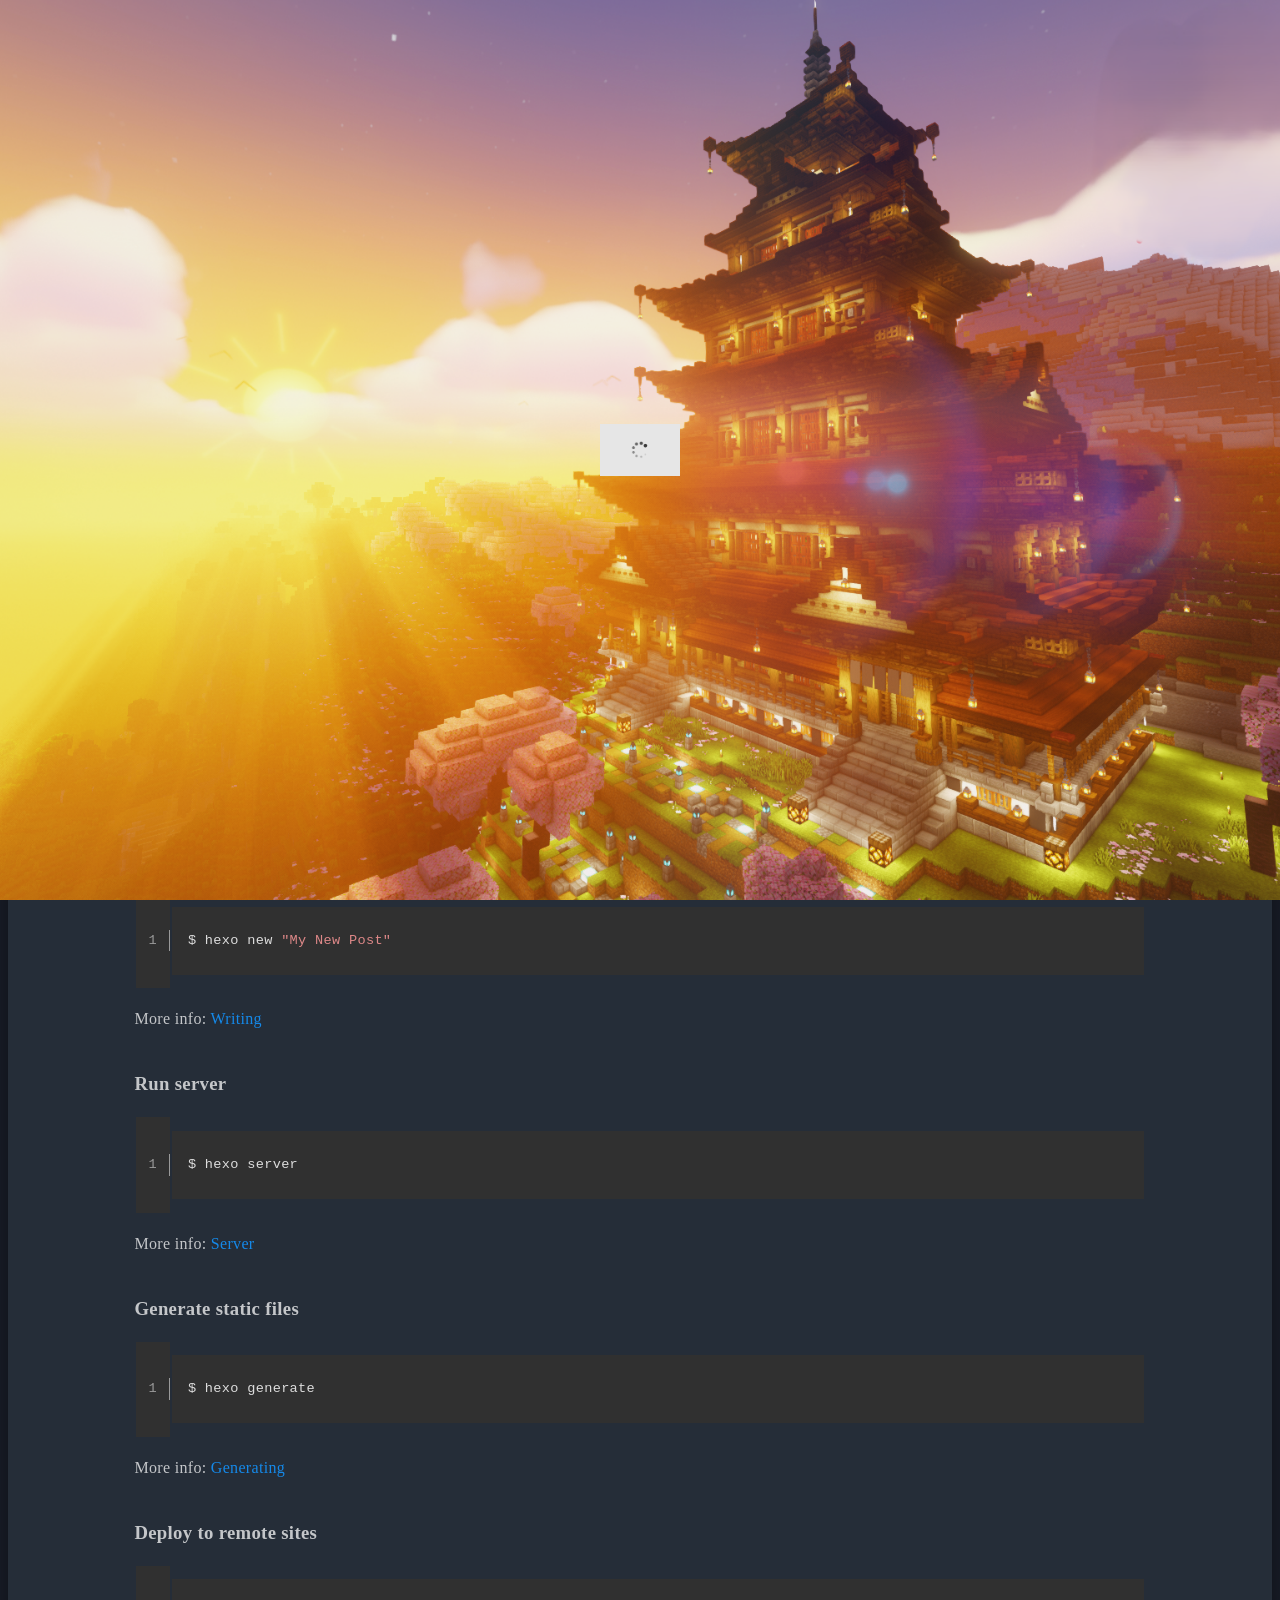
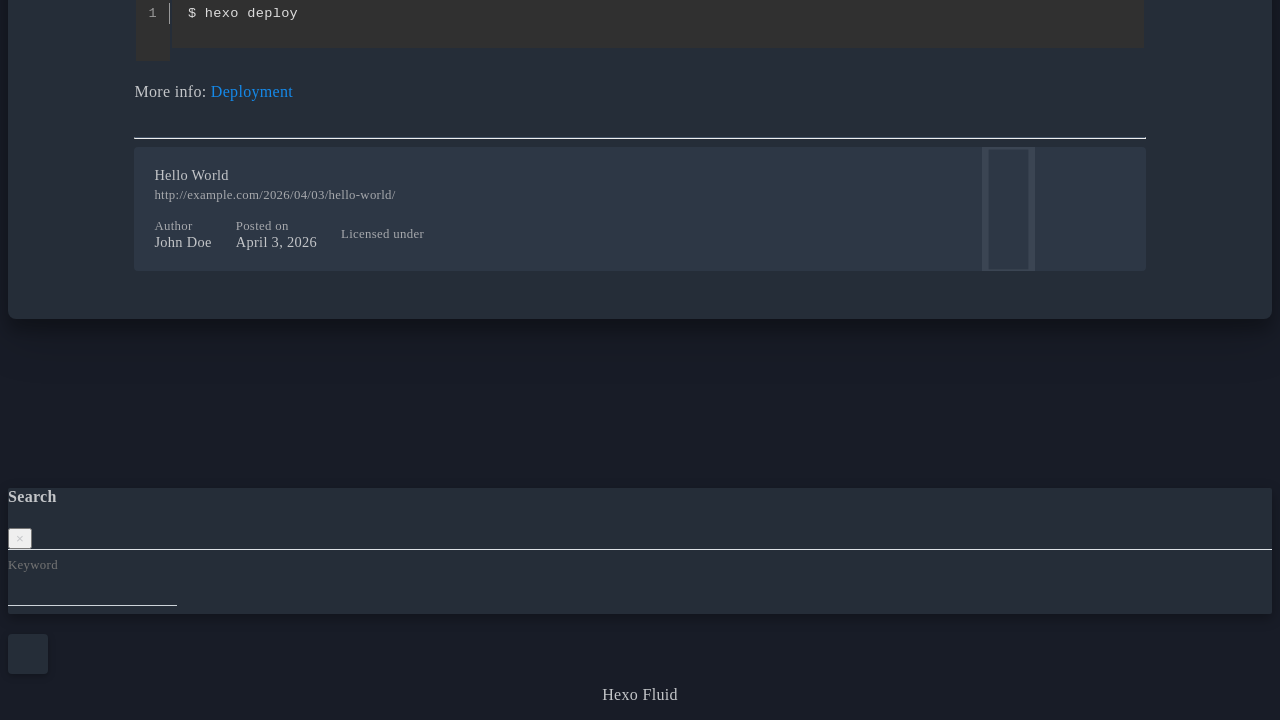
<file: 2026/04/03/hello-world/index.html>
<!DOCTYPE html>
<html lang="en" data-default-color-scheme=dark>



<head>
  <meta charset="UTF-8">

  <link rel="apple-touch-icon" sizes="76x76" href="/bg/images.png">
  <link rel="icon" href="/bg/images.png">
  

  <meta name="viewport" content="width=device-width, initial-scale=1.0, maximum-scale=5.0, shrink-to-fit=no">
  <meta http-equiv="x-ua-compatible" content="ie=edge">
  
  <meta name="theme-color" content="#2f4154">
  <meta name="author" content="John Doe">
  <meta name="keywords" content="">
  
    <meta name="description" content="Welcome to Hexo! This is your very first post. Check documentation for more info. If you get any problems when using Hexo, you can find the answer in troubleshooting or you can ask me on GitHub. Quick">
<meta property="og:type" content="article">
<meta property="og:title" content="Hello World">
<meta property="og:url" content="http://example.com/2026/04/03/hello-world/index.html">
<meta property="og:site_name" content="Hexo">
<meta property="og:description" content="Welcome to Hexo! This is your very first post. Check documentation for more info. If you get any problems when using Hexo, you can find the answer in troubleshooting or you can ask me on GitHub. Quick">
<meta property="og:locale" content="en_US">
<meta property="article:published_time" content="2026-04-03T12:59:05.171Z">
<meta property="article:modified_time" content="2026-03-29T09:44:13.129Z">
<meta property="article:author" content="John Doe">
<meta name="twitter:card" content="summary_large_image">
  
  
  
  <title>Hello World - Hexo</title>

  <!-- 頁面過渡禁用 -->
  <style>
    body {
      opacity: 1 !important; /* 初始完全不透明 */
    }
  </style>

  <!-- 深色模式和背景預初始化 -->
  <style>
    /* 如果是深色模式，立即禁用背景過渡並顯示夜間背景 */
    [data-user-color-scheme="dark"] .banner::before,
    [data-user-color-scheme="dark"] .banner-bg::before,
    [data-user-color-scheme="dark"] #banner::before,
    [data-user-color-scheme="dark"] .header-inner::before {
      transition: none !important;
      opacity: 1 !important;
    }
  </style>

  <!-- 在CSS加载前立即应用深色模式，防止闪现 -->
  <script>
    (function() {
      var key = 'Fluid_Color_Scheme';
      var saved = null;
      try {
        saved = localStorage.getItem(key);
      } catch(e) {}
      var scheme = saved || 'dark';
      if (scheme === 'dark') {
        document.documentElement.setAttribute('data-user-color-scheme', 'dark');
      }
    })();
  </script>

  <!-- 背景CSS變數預初始化 -->
  <script>
    (function() {
      var bgPairs = [
        { day: "url('/bg/mo.png')", night: "url('/bg/dn.png')" },
        { day: "url('/bg/mo2.png')", night: "url('/bg/dn2.png')" },
      ];
      var randomIdx = Math.floor(Math.random() * bgPairs.length);
      document.documentElement.style.setProperty('--day-bg', bgPairs[randomIdx].day);
      document.documentElement.style.setProperty('--night-bg', bgPairs[randomIdx].night);
    })();
  </script>

  <link  rel="stylesheet" href="https://lib.baomitu.com/twitter-bootstrap/4.6.1/css/bootstrap.min.css" />



  <link  rel="stylesheet" href="https://lib.baomitu.com/github-markdown-css/4.0.0/github-markdown.min.css" />

  <link  rel="stylesheet" href="https://lib.baomitu.com/hint.css/2.7.0/hint.min.css" />

  <link  rel="stylesheet" href="https://lib.baomitu.com/fancybox/3.5.7/jquery.fancybox.min.css" />



<!-- 主题依赖的图标库，不要自行修改 -->
<!-- Do not modify the link that theme dependent icons -->

<link rel="stylesheet" href="//at.alicdn.com/t/c/font_1749284_5i9bdhy70f8.css">



<link rel="stylesheet" href="//at.alicdn.com/t/c/font_1736178_k526ubmyhba.css">


<link  rel="stylesheet" href="/css/main.css" />


  <link id="highlight-css" rel="stylesheet" href="/css/highlight.css" />
  
    <link id="highlight-css-dark" rel="stylesheet" href="/css/highlight-dark.css" />
  



  
<link rel="stylesheet" href="/css/custom.css">



  <script id="fluid-configs">
    var Fluid = window.Fluid || {};
    Fluid.ctx = Object.assign({}, Fluid.ctx)
    var CONFIG = {"hostname":"example.com","root":"/","version":"1.9.9","typing":{"enable":false,"typeSpeed":70,"cursorChar":"_","loop":false,"scope":[]},"anchorjs":{"enable":true,"element":"h1,h2,h3,h4,h5,h6","placement":"left","visible":"hover","icon":""},"progressbar":{"enable":true,"height_px":3,"color":"#29d","options":{"showSpinner":false,"trickleSpeed":100}},"code_language":{"enable":true,"default":"TEXT"},"copy_btn":true,"image_caption":{"enable":true},"image_zoom":{"enable":true,"img_url_replace":["",""]},"toc":{"enable":true,"expand_all":true,"placement":"right","headingSelector":"h1,h2,h3,h4,h5,h6","collapseDepth":0},"lazyload":{"enable":true,"loading_img":"/img/loading.gif","onlypost":false,"offset_factor":2},"web_analytics":{"enable":false,"follow_dnt":true,"baidu":null,"google":{"measurement_id":null},"tencent":{"sid":null,"cid":null},"leancloud":{"app_id":null,"app_key":null,"server_url":null,"path":"window.location.pathname","ignore_local":false},"openkounter":{"server_url":"https://open-kounter.mintimate.cn","path":"window.location.pathname","ignore_local":false},"umami":{"src":null,"website_id":null,"domains":null,"start_time":"2024-01-01T00:00:00.000Z","token":null,"api_server":null}},"search_path":"/local-search.xml","include_content_in_search":true};

    if (CONFIG.web_analytics.follow_dnt) {
      var dntVal = navigator.doNotTrack || window.doNotTrack || navigator.msDoNotTrack;
      Fluid.ctx.dnt = dntVal && (dntVal.startsWith('1') || dntVal.startsWith('yes') || dntVal.startsWith('on'));
    }
  </script>
  <script  src="/js/utils.js" ></script>
  <script  src="/js/color-schema.js" ></script>
  


  
<meta name="generator" content="Hexo 8.1.1"></head>


<body>
  

  <header>
    

<div class="header-inner" style="height: 70vh;">
  <nav id="navbar" class="navbar fixed-top  navbar-expand-lg navbar-dark scrolling-navbar">
  <div class="container">
    <a class="navbar-brand" href="/">
      <strong>Vonderge</strong>
    </a>

    <button id="navbar-toggler-btn" class="navbar-toggler" type="button" data-toggle="collapse"
            data-target="#navbarSupportedContent"
            aria-controls="navbarSupportedContent" aria-expanded="false" aria-label="Toggle navigation">
      <div class="animated-icon"><span></span><span></span><span></span></div>
    </button>

    <!-- Collapsible content (desktop) -->
    <div class="collapse navbar-collapse" id="navbarSupportedContent">
      <ul class="navbar-nav ml-auto text-center">
        
          
          
          
          
            <li class="nav-item">
              <a class="nav-link" href="/" target="_self">
                <i class="iconfont icon-home-fill"></i>
                <span>大廳</span>
              </a>
            </li>
          
        
          
          
          
          
            <li class="nav-item">
              <a class="nav-link" href="/pages/members.html" target="_self">
                <i class="iconfont icon-archive-fill"></i>
                <span>成員</span>
              </a>
            </li>
          
        
          
          
          
          
            <li class="nav-item">
              <a class="nav-link" href="/categories/" target="_self">
                <i class="iconfont icon-category-fill"></i>
                <span>Categories</span>
              </a>
            </li>
          
        
          
          
          
          
            <li class="nav-item">
              <a class="nav-link" href="/tags/" target="_self">
                <i class="iconfont icon-tags-fill"></i>
                <span>Tags</span>
              </a>
            </li>
          
        
          
          
          
          
            <li class="nav-item">
              <a class="nav-link" href="/about/" target="_self">
                <i class="iconfont icon-user-fill"></i>
                <span>About</span>
              </a>
            </li>
          
        
          
          
          
          
            <li class="nav-item">
              <a class="nav-link" href="/changelog/" target="_self">
                <i class="iconfont icon-history"></i>
                <span>更新日誌</span>
              </a>
            </li>
          
        
        
          <li class="nav-item" id="search-btn">
            <a class="nav-link" target="_self" href="javascript:;" data-toggle="modal" data-target="#modalSearch" aria-label="Search">
              <i class="iconfont icon-search"></i>
            </a>
          </li>
          
        
        
          <li class="nav-item" id="color-toggle-btn">
            <a class="nav-link" target="_self" href="javascript:;" aria-label="Color Toggle">
              <i class="iconfont icon-dark" id="color-toggle-icon"></i>
            </a>
          </li>
        
      </ul>
    </div>
  </div>
</nav>

<!-- Mobile grid menu overlay -->
<div id="mobile-grid-menu" class="d-lg-none">
  <div class="mobile-grid-menu-inner">
    <div class="container">
      <div class="row">
        
          
          
          
          
            <div class="col-4 mobile-grid-cell">
              <a href="/" target="_self">
                <div class="mobile-grid-item">
                  <i class="iconfont icon-home-fill"></i>
                  <span>大廳</span>
                </div>
              </a>
            </div>
          
        
          
          
          
          
            <div class="col-4 mobile-grid-cell">
              <a href="/pages/members.html" target="_self">
                <div class="mobile-grid-item">
                  <i class="iconfont icon-archive-fill"></i>
                  <span>成員</span>
                </div>
              </a>
            </div>
          
        
          
          
          
          
            <div class="col-4 mobile-grid-cell">
              <a href="/categories/" target="_self">
                <div class="mobile-grid-item">
                  <i class="iconfont icon-category-fill"></i>
                  <span>Categories</span>
                </div>
              </a>
            </div>
          
        
          
          
          
          
            <div class="col-4 mobile-grid-cell">
              <a href="/tags/" target="_self">
                <div class="mobile-grid-item">
                  <i class="iconfont icon-tags-fill"></i>
                  <span>Tags</span>
                </div>
              </a>
            </div>
          
        
          
          
          
          
            <div class="col-4 mobile-grid-cell">
              <a href="/about/" target="_self">
                <div class="mobile-grid-item">
                  <i class="iconfont icon-user-fill"></i>
                  <span>About</span>
                </div>
              </a>
            </div>
          
        
          
          
          
          
            <div class="col-4 mobile-grid-cell">
              <a href="/changelog/" target="_self">
                <div class="mobile-grid-item">
                  <i class="iconfont icon-history"></i>
                  <span>更新日誌</span>
                </div>
              </a>
            </div>
          
        
        
          <div class="col-4 mobile-grid-cell" id="mobile-search-btn">
            <a href="javascript:;" data-toggle="modal" data-target="#modalSearch" aria-label="Search">
              <div class="mobile-grid-item">
                <i class="iconfont icon-search"></i>
                <span>Search</span>
              </div>
            </a>
          </div>
        
        
          <div class="col-4 mobile-grid-cell" id="mobile-color-toggle-btn"
               data-label-light="Light"
               data-label-dark="Dark">
            <a href="javascript:;" aria-label="Color Toggle">
              <div class="mobile-grid-item">
                <i class="iconfont icon-dark" id="mobile-color-toggle-icon"></i>
                <span id="mobile-color-toggle-label">Dark</span>
              </div>
            </a>
          </div>
        
      </div>
    </div>
  </div>
</div>

  

<div id="banner" class="banner" parallax=true
     style="background: url('/bg/mo.png') no-repeat center center; background-size: cover;">
  <div class="full-bg-img">
    <div class="mask flex-center" style="background-color: rgba(0, 0, 0, 0)">
      <div class="banner-text text-center fade-in-up">
        <div class="h2">
          
            <span id="subtitle">Hello World</span>
          
        </div>

        
          
  <div class="mt-3">
    
    
      <span class="post-meta">
        <i class="iconfont icon-date-fill" aria-hidden="true"></i>
        <time datetime="2026-04-03 20:59" pubdate>
          April 3, 2026 pm
        </time>
      </span>
    
  </div>

  <div class="mt-1">
    
      <span class="post-meta mr-2">
        <i class="iconfont icon-chart"></i>
        
          367 words
        
      </span>
    

    
      <span class="post-meta mr-2">
        <i class="iconfont icon-clock-fill"></i>
        
        
        
          4 mins
        
      </span>
    

    
    
  </div>


        
      </div>

      
    </div>
  </div>
</div>



</div>

  </header>

  <main>
    
      

<div class="container-fluid nopadding-x">
  <div class="row nomargin-x">
    <div class="side-col d-none d-lg-block col-lg-2">
      

    </div>

    <div class="col-lg-8 nopadding-x-md">
      <div class="container nopadding-x-md" id="board-ctn">
        <div id="board">
          <article class="post-content mx-auto">
            <h1 id="seo-header">Hello World</h1>
            
            
              <div class="markdown-body">
                
                <p>Welcome to <a target="_blank" rel="noopener" href="https://hexo.io/">Hexo</a>! This is your very first post. Check <a target="_blank" rel="noopener" href="https://hexo.io/docs/">documentation</a> for more info. If you get any problems when using Hexo, you can find the answer in <a target="_blank" rel="noopener" href="https://hexo.io/docs/troubleshooting.html">troubleshooting</a> or you can ask me on <a target="_blank" rel="noopener" href="https://github.com/hexojs/hexo/issues">GitHub</a>.</p>
<h2 id="Quick-Start"><a href="#Quick-Start" class="headerlink" title="Quick Start"></a>Quick Start</h2><h3 id="Create-a-new-post"><a href="#Create-a-new-post" class="headerlink" title="Create a new post"></a>Create a new post</h3><figure class="highlight bash"><table><tr><td class="gutter"><pre><span class="line">1</span><br></pre></td><td class="code"><pre><code class="hljs bash">$ hexo new <span class="hljs-string">&quot;My New Post&quot;</span><br></code></pre></td></tr></table></figure>

<p>More info: <a target="_blank" rel="noopener" href="https://hexo.io/docs/writing.html">Writing</a></p>
<h3 id="Run-server"><a href="#Run-server" class="headerlink" title="Run server"></a>Run server</h3><figure class="highlight bash"><table><tr><td class="gutter"><pre><span class="line">1</span><br></pre></td><td class="code"><pre><code class="hljs bash">$ hexo server<br></code></pre></td></tr></table></figure>

<p>More info: <a target="_blank" rel="noopener" href="https://hexo.io/docs/server.html">Server</a></p>
<h3 id="Generate-static-files"><a href="#Generate-static-files" class="headerlink" title="Generate static files"></a>Generate static files</h3><figure class="highlight bash"><table><tr><td class="gutter"><pre><span class="line">1</span><br></pre></td><td class="code"><pre><code class="hljs bash">$ hexo generate<br></code></pre></td></tr></table></figure>

<p>More info: <a target="_blank" rel="noopener" href="https://hexo.io/docs/generating.html">Generating</a></p>
<h3 id="Deploy-to-remote-sites"><a href="#Deploy-to-remote-sites" class="headerlink" title="Deploy to remote sites"></a>Deploy to remote sites</h3><figure class="highlight bash"><table><tr><td class="gutter"><pre><span class="line">1</span><br></pre></td><td class="code"><pre><code class="hljs bash">$ hexo deploy<br></code></pre></td></tr></table></figure>

<p>More info: <a target="_blank" rel="noopener" href="https://hexo.io/docs/one-command-deployment.html">Deployment</a></p>

                
              </div>
            
            <hr/>
            <div>
              <div class="post-metas my-3">
  
  
</div>


              
  

  <div class="license-box my-3">
    <div class="license-title">
      <div>Hello World</div>
      <div>http://example.com/2026/04/03/hello-world/</div>
    </div>
    <div class="license-meta">
      
        <div class="license-meta-item">
          <div>Author</div>
          <div>John Doe</div>
        </div>
      
      
        <div class="license-meta-item license-meta-date">
          <div>Posted on</div>
          <div>April 3, 2026</div>
        </div>
      
      
      
        <div class="license-meta-item">
          <div>Licensed under</div>
          <div>
            
              
              
                <a class="print-no-link" target="_blank" href="https://creativecommons.org/licenses/by/4.0/">
                  <span class="hint--top hint--rounded" aria-label="BY - Attribution">
                    <i class="iconfont icon-cc-by"></i>
                  </span>
                </a>
              
            
          </div>
        </div>
      
    </div>
    <div class="license-icon iconfont"></div>
  </div>



              
                <div class="post-prevnext my-3">
                  <article class="post-prev col-6">
                    
                    
                  </article>
                  <article class="post-next col-6">
                    
                    
                  </article>
                </div>
              
            </div>

            
          </article>
        </div>
      </div>
    </div>

    <div class="side-col d-none d-lg-block col-lg-2">
      
  <aside class="sidebar" style="margin-left: -1rem">
    <div id="toc">
  <p class="toc-header">
    <i class="iconfont icon-list"></i>
    <span>Table of Contents</span>
  </p>
  <div class="toc-body" id="toc-body"></div>
</div>



  </aside>


    </div>
  </div>
</div>





  



  



  



  



  







    

    
      <a id="scroll-top-button" aria-label="TOP" href="#" role="button">
        <i class="iconfont icon-arrowup" aria-hidden="true"></i>
      </a>
    

    
      <div class="modal fade" id="modalSearch" tabindex="-1" role="dialog" aria-labelledby="ModalLabel"
     aria-hidden="true">
  <div class="modal-dialog modal-dialog-scrollable modal-lg" role="document">
    <div class="modal-content">
      <div class="modal-header text-center">
        <h4 class="modal-title w-100 font-weight-bold">Search</h4>
        <button type="button" id="local-search-close" class="close" data-dismiss="modal" aria-label="Close">
          <span aria-hidden="true">&times;</span>
        </button>
      </div>
      <div class="modal-body mx-3">
        <div class="md-form mb-5">
          <input type="text" id="local-search-input" class="form-control validate">
          <label data-error="x" data-success="v" for="local-search-input">Keyword</label>
        </div>
        <div class="list-group" id="local-search-result"></div>
      </div>
    </div>
  </div>
</div>

    

    
  </main>

  <footer>
    <div class="footer-inner">
  
    <div class="footer-content">
       <a href="https://hexo.io" target="_blank" rel="nofollow noopener"><span>Hexo</span></a> <i class="iconfont icon-love"></i> <a href="https://github.com/fluid-dev/hexo-theme-fluid" target="_blank" rel="nofollow noopener"><span>Fluid</span></a> 
    </div>
  
  
  
</div>

  </footer>

  <!-- Scripts -->
  
  <script  src="https://lib.baomitu.com/nprogress/0.2.0/nprogress.min.js" ></script>
  <link  rel="stylesheet" href="https://lib.baomitu.com/nprogress/0.2.0/nprogress.min.css" />

  <script>
    NProgress.configure({"showSpinner":false,"trickleSpeed":100})
    NProgress.start()
    window.addEventListener('load', function() {
      NProgress.done();
    })
  </script>


<script  src="https://lib.baomitu.com/jquery/3.6.4/jquery.min.js" ></script>
<script  src="https://lib.baomitu.com/twitter-bootstrap/4.6.1/js/bootstrap.min.js" ></script>
<script  src="/js/events.js" ></script>
<script  src="/js/plugins.js" ></script>





  
    <script  src="/js/img-lazyload.js" ></script>
  




  
<script>
  Fluid.utils.createScript('https://lib.baomitu.com/tocbot/4.20.1/tocbot.min.js', function() {
    var toc = jQuery('#toc');
    if (toc.length === 0 || !window.tocbot) { return; }
    var boardCtn = jQuery('#board-ctn');
    var boardTop = boardCtn.offset().top;

    function isExpandAllEnabled() {
      return CONFIG.toc && CONFIG.toc.expand_all === true;
    }
    function expandAllToc() {
      if (!isExpandAllEnabled()) { return; }
      jQuery('#toc-body .tocbot-is-collapsed').removeClass('tocbot-is-collapsed');
    }
    function updateTocToggle($li, $childList) {
      var $toggle = $li.children('.toc-toggle');
      if ($toggle.length === 0) { return; }
      var collapsed = $childList.hasClass('tocbot-is-collapsed');
      $toggle
        .toggleClass('toc-toggle-collapsed', collapsed)
        .toggleClass('toc-toggle-expanded', !collapsed);
    }
    function bindTocToggle() {
      if (!isExpandAllEnabled()) { return; }
      jQuery('#toc-body .toc-list-item').each(function() {
        var $li = jQuery(this);
        var $childList = $li.children('ol');
        if ($childList.length === 0) {
          if ($li.children('.toc-toggle').length === 0) {
            $li.prepend('<span class="toc-toggle toc-toggle-placeholder" aria-hidden="true">›</span>');
          }
          return;
        }

        if ($li.children('.toc-toggle').length === 0) {
          $li.prepend('<span class="toc-toggle toc-toggle-expanded" aria-hidden="true">›</span>');
        }
        updateTocToggle($li, $childList);
      });
      jQuery('#toc-body').off('click.tocToggle').on('click.tocToggle', '.toc-toggle', function(e) {
        e.preventDefault();
        e.stopPropagation();
        var $li = jQuery(this).parent('.toc-list-item');
        var $childList = $li.children('ol');
        if ($childList.length === 0) { return; }
        $childList.toggleClass('tocbot-is-collapsed');
        updateTocToggle($li, $childList);
      });
      if (!window.__tocToggleObserver) {
        window.__tocToggleObserver = new MutationObserver(function(mutations) {
          mutations.forEach(function(mutation) {
            if (mutation.type !== 'attributes' || mutation.attributeName !== 'class') { return; }
            var $list = jQuery(mutation.target);
            var $li = $list.parent('.toc-list-item');
            if ($li.length === 0) { return; }
            updateTocToggle($li, $list);
          });
        });
        jQuery('#toc-body ol').each(function() {
          window.__tocToggleObserver.observe(this, { attributes: true });
        });
      }
    }
    var tocConfig = Object.assign({
      tocSelector     : '#toc-body',
      contentSelector : '.markdown-body',
      linkClass       : 'tocbot-link',
      activeLinkClass : 'tocbot-active-link',
      listClass       : 'tocbot-list',
      isCollapsedClass: 'tocbot-is-collapsed',
      collapsibleClass: 'tocbot-is-collapsible',
      scrollSmooth    : true,
      includeTitleTags: true,
      headingsOffset  : -boardTop,
    }, CONFIG.toc);
    if (isExpandAllEnabled()) {
      tocConfig.collapseDepth = 6;
    }
    window.tocbot.init(tocConfig);
    if (toc.find('.toc-list-item').length > 0) {
      toc.css('visibility', 'visible');
    }
    expandAllToc();
    bindTocToggle();

    Fluid.events.registerRefreshCallback(function() {
      if ('tocbot' in window) {
        tocbot.refresh();
        var toc = jQuery('#toc');
        if (toc.length === 0 || !tocbot) {
          return;
        }
        if (toc.find('.toc-list-item').length > 0) {
          toc.css('visibility', 'visible');
        }
        expandAllToc();
        bindTocToggle();
      }
    });
  });
</script>


  <script src=https://lib.baomitu.com/clipboard.js/2.0.11/clipboard.min.js></script>

  <script>Fluid.plugins.codeWidget();</script>


  
<script>
  Fluid.utils.createScript('https://lib.baomitu.com/anchor-js/5.0.0/anchor.min.js', function() {
    window.anchors.options = {
      placement: CONFIG.anchorjs.placement,
      visible  : CONFIG.anchorjs.visible
    };
    if (CONFIG.anchorjs.icon) {
      window.anchors.options.icon = CONFIG.anchorjs.icon;
    }
    var el = (CONFIG.anchorjs.element || 'h1,h2,h3,h4,h5,h6').split(',');
    var res = [];
    for (var item of el) {
      res.push('.markdown-body > ' + item.trim());
    }
    if (CONFIG.anchorjs.placement === 'left') {
      window.anchors.options.class = 'anchorjs-link-left';
    }
    window.anchors.add(res.join(', '));

    Fluid.events.registerRefreshCallback(function() {
      if ('anchors' in window) {
        anchors.removeAll();
        var el = (CONFIG.anchorjs.element || 'h1,h2,h3,h4,h5,h6').split(',');
        var res = [];
        for (var item of el) {
          res.push('.markdown-body > ' + item.trim());
        }
        if (CONFIG.anchorjs.placement === 'left') {
          anchors.options.class = 'anchorjs-link-left';
        }
        anchors.add(res.join(', '));
      }
    });
  });
</script>


  
<script>
  Fluid.utils.createScript('https://lib.baomitu.com/fancybox/3.5.7/jquery.fancybox.min.js', function() {
    Fluid.plugins.fancyBox();
  });
</script>


  <script>Fluid.plugins.imageCaption();</script>

  <script  src="/js/local-search.js" ></script>




  
<script src="/js/change_bg.js"></script>



<!-- 主题的启动项，将它保持在最底部 -->
<!-- the boot of the theme, keep it at the bottom -->
<script  src="/js/boot.js" ></script>


  

  <noscript>
    <div class="noscript-warning">Blog works best with JavaScript enabled</div>
  </noscript>
</body>
</html>
</file>
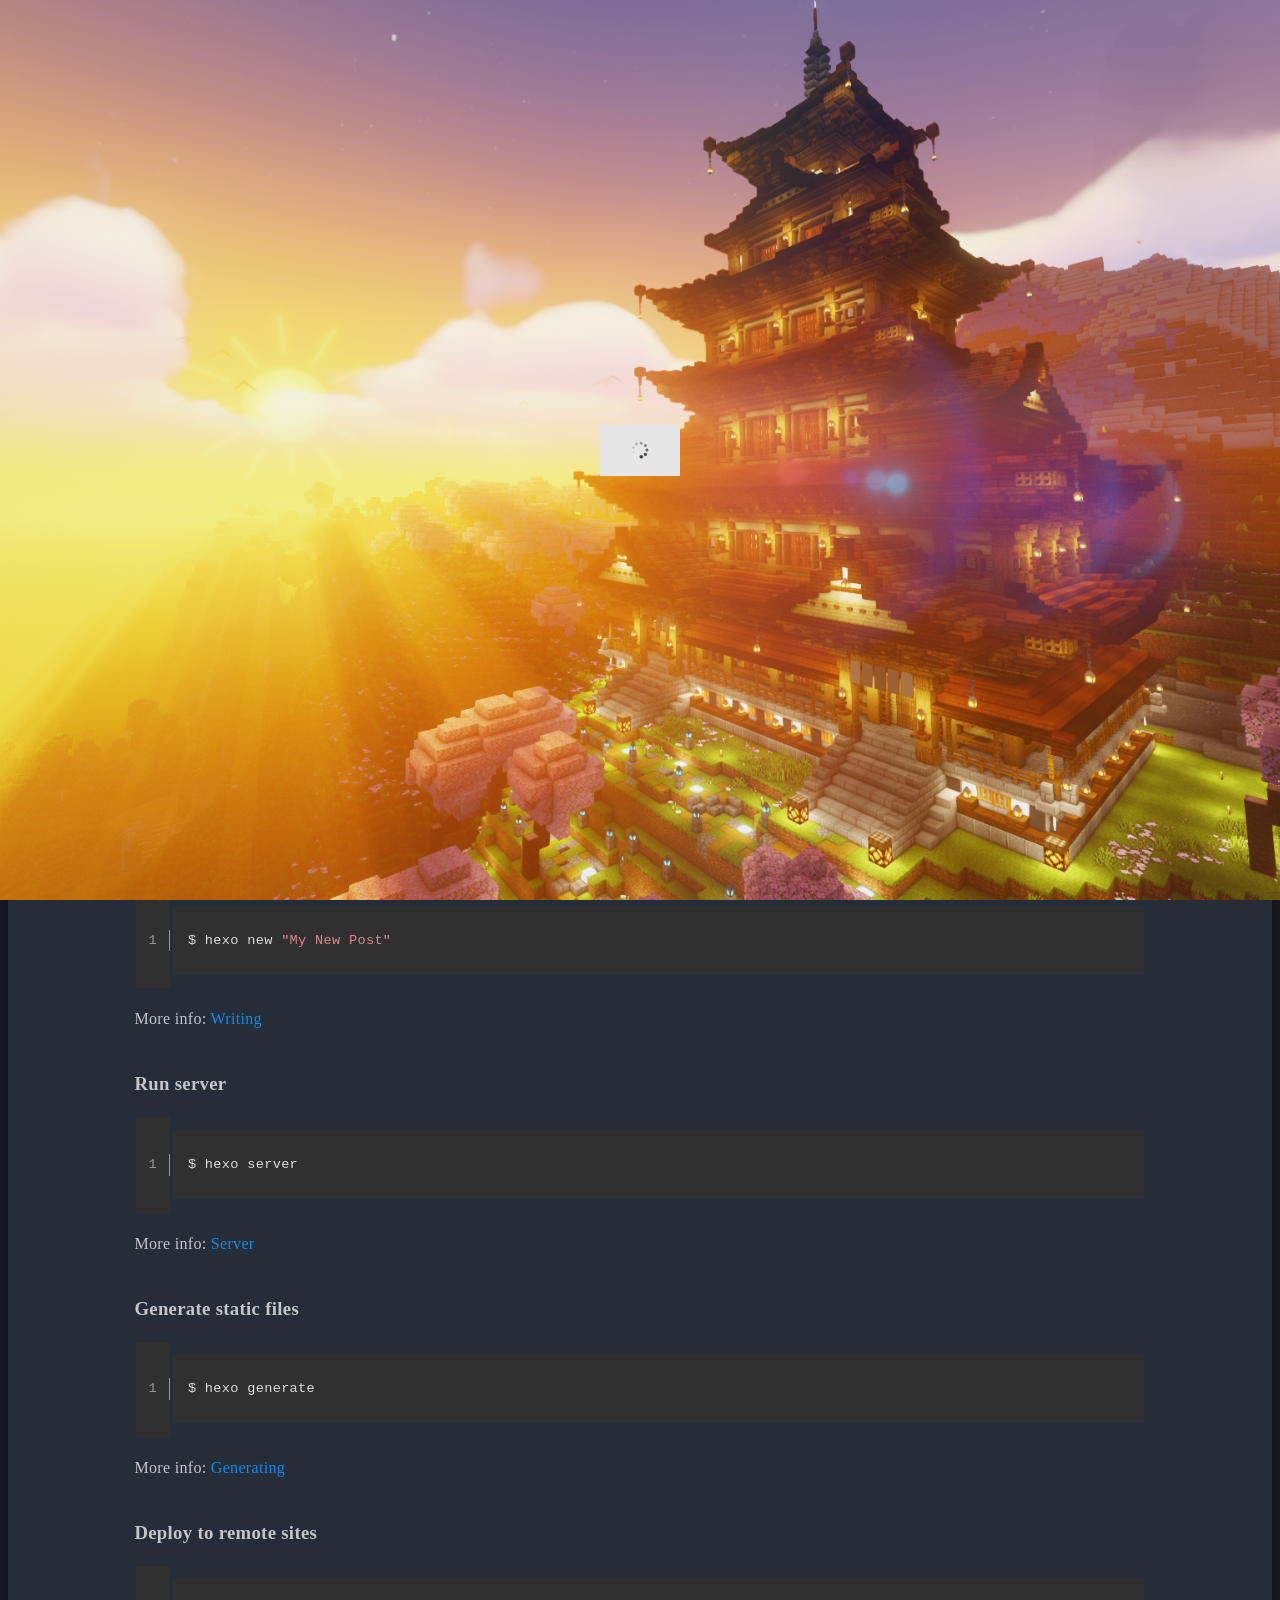
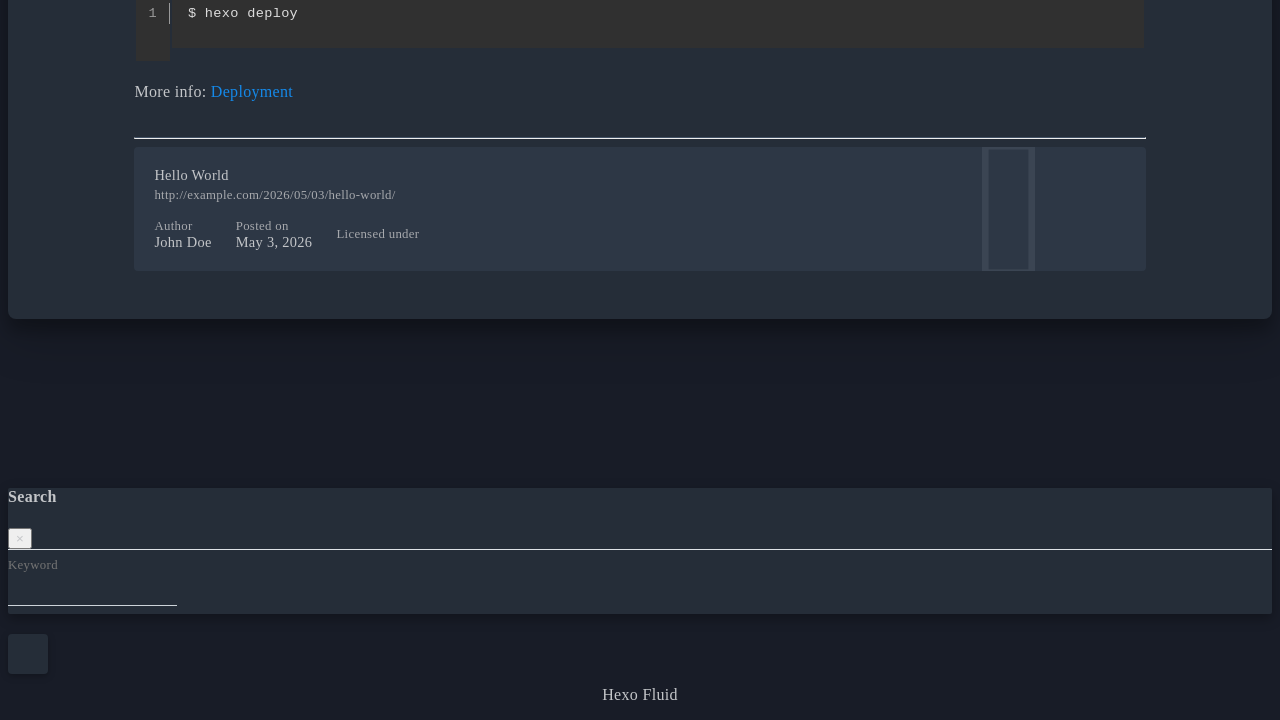
<file: 2026/05/03/hello-world/index.html>
<!DOCTYPE html>
<html lang="en" data-default-color-scheme=dark>



<head>
  <meta charset="UTF-8">

  <link rel="apple-touch-icon" sizes="76x76" href="/bg/images.png">
  <link rel="icon" href="/bg/images.png">
  

  <meta name="viewport" content="width=device-width, initial-scale=1.0, maximum-scale=5.0, shrink-to-fit=no">
  <meta http-equiv="x-ua-compatible" content="ie=edge">
  
  <meta name="theme-color" content="#2f4154">
  <meta name="author" content="John Doe">
  <meta name="keywords" content="">
  
    <meta name="description" content="Welcome to Hexo! This is your very first post. Check documentation for more info. If you get any problems when using Hexo, you can find the answer in troubleshooting or you can ask me on GitHub. Quick">
<meta property="og:type" content="article">
<meta property="og:title" content="Hello World">
<meta property="og:url" content="http://example.com/2026/05/03/hello-world/index.html">
<meta property="og:site_name" content="Hexo">
<meta property="og:description" content="Welcome to Hexo! This is your very first post. Check documentation for more info. If you get any problems when using Hexo, you can find the answer in troubleshooting or you can ask me on GitHub. Quick">
<meta property="og:locale" content="en_US">
<meta property="article:published_time" content="2026-05-03T06:02:20.155Z">
<meta property="article:modified_time" content="2026-03-29T09:44:13.129Z">
<meta property="article:author" content="John Doe">
<meta name="twitter:card" content="summary_large_image">
  
  
  
  <title>Hello World - Hexo</title>

  <!-- 頁面過渡禁用 -->
  <style>
    body {
      opacity: 1 !important; /* 初始完全不透明 */
    }
  </style>

  <!-- 深色模式和背景預初始化 -->
  <style>
    /* 如果是深色模式且页面尚未加载，立即禁用背景過渡并显示夜间背景 */
    html:not([data-page-loaded])[data-user-color-scheme="dark"] .banner::before,
    html:not([data-page-loaded])[data-user-color-scheme="dark"] .banner-bg::before,
    html:not([data-page-loaded])[data-user-color-scheme="dark"] #banner::before,
    html:not([data-page-loaded])[data-user-color-scheme="dark"] .header-inner::before {
      transition: none !important;
      opacity: 1 !important;
    }
  </style>

  <!-- 在CSS加载前立即应用深色模式，防止闪现 -->
  <script>
    (function() {
      var key = 'Fluid_Color_Scheme';
      var saved = null;
      try {
        saved = localStorage.getItem(key);
      } catch(e) {}
      var scheme = saved || 'dark';
      if (scheme === 'dark') {
        document.documentElement.setAttribute('data-user-color-scheme', 'dark');
      }
      
      // 初始化背景 CSS 变量 - 根据时间模式控制按钮设置
      var timeModeKey = 'Fluid_Time_Mode';
      var timeMode = null;
      try {
        timeMode = localStorage.getItem(timeModeKey);
      } catch(e) {}
      
      var dayBg = "url('/bg/mo.png')";
      var nightBg = "url('/bg/dn2.png')";
      
      // 根据时间模式按钮设置背景：morning 早上背景，evening 晚上背景
      if (timeMode === 'morning') {
        document.documentElement.style.setProperty('--day-bg', dayBg);
      } else if (timeMode === 'evening') {
        document.documentElement.style.setProperty('--day-bg', nightBg);
      } else {
        // 如果没有保存的设置，根据当前时间决定
        var hour = new Date().getHours();
        if (hour >= 6 && hour < 18) {
          document.documentElement.style.setProperty('--day-bg', dayBg);
        } else {
          document.documentElement.style.setProperty('--day-bg', nightBg);
        }
      }
      document.documentElement.style.setProperty('--night-bg', nightBg);
      
      // 应用当前主题的背景
      if (scheme === 'dark') {
        document.documentElement.style.setProperty('--day-bg', nightBg);
      }
    })();
  </script>

  <link  rel="stylesheet" href="https://lib.baomitu.com/twitter-bootstrap/4.6.1/css/bootstrap.min.css" />



  <link  rel="stylesheet" href="https://lib.baomitu.com/github-markdown-css/4.0.0/github-markdown.min.css" />

  <link  rel="stylesheet" href="https://lib.baomitu.com/hint.css/2.7.0/hint.min.css" />

  <link  rel="stylesheet" href="https://lib.baomitu.com/fancybox/3.5.7/jquery.fancybox.min.css" />



<!-- 主题依赖的图标库，不要自行修改 -->
<!-- Do not modify the link that theme dependent icons -->

<link rel="stylesheet" href="//at.alicdn.com/t/c/font_1749284_5i9bdhy70f8.css">



<link rel="stylesheet" href="//at.alicdn.com/t/c/font_1736178_k526ubmyhba.css">


<link  rel="stylesheet" href="/css/main.css" />


  <link id="highlight-css" rel="stylesheet" href="/css/highlight.css" />
  
    <link id="highlight-css-dark" rel="stylesheet" href="/css/highlight-dark.css" />
  



  
<link rel="stylesheet" href="/css/custom.css">



  <script id="fluid-configs">
    var Fluid = window.Fluid || {};
    Fluid.ctx = Object.assign({}, Fluid.ctx)
    var CONFIG = {"hostname":"example.com","root":"/","version":"1.9.9","typing":{"enable":false,"typeSpeed":70,"cursorChar":"_","loop":false,"scope":[]},"anchorjs":{"enable":true,"element":"h1,h2,h3,h4,h5,h6","placement":"left","visible":"hover","icon":""},"progressbar":{"enable":true,"height_px":3,"color":"#29d","options":{"showSpinner":false,"trickleSpeed":100}},"code_language":{"enable":true,"default":"TEXT"},"copy_btn":true,"image_caption":{"enable":true},"image_zoom":{"enable":true,"img_url_replace":["",""]},"toc":{"enable":true,"expand_all":true,"placement":"right","headingSelector":"h1,h2,h3,h4,h5,h6","collapseDepth":0},"lazyload":{"enable":true,"loading_img":"/img/loading.gif","onlypost":false,"offset_factor":2},"web_analytics":{"enable":false,"follow_dnt":true,"baidu":null,"google":{"measurement_id":null},"tencent":{"sid":null,"cid":null},"leancloud":{"app_id":null,"app_key":null,"server_url":null,"path":"window.location.pathname","ignore_local":false},"openkounter":{"server_url":"https://open-kounter.mintimate.cn","path":"window.location.pathname","ignore_local":false},"umami":{"src":null,"website_id":null,"domains":null,"start_time":"2024-01-01T00:00:00.000Z","token":null,"api_server":null}},"search_path":"/local-search.xml","include_content_in_search":true};

    if (CONFIG.web_analytics.follow_dnt) {
      var dntVal = navigator.doNotTrack || window.doNotTrack || navigator.msDoNotTrack;
      Fluid.ctx.dnt = dntVal && (dntVal.startsWith('1') || dntVal.startsWith('yes') || dntVal.startsWith('on'));
    }
  </script>
  <script  src="/js/utils.js" ></script>
  <script  src="/js/color-schema.js" ></script>
  


  
<meta name="generator" content="Hexo 8.1.1"></head>


<body>
  

  <!-- Preloader: visible immediately on initial page load -->
  <div id="preloader" class="preloader">
    <img lazyload srcset="/img/loading.gif" data-src="/img/loading.gif" src="/img/loading.gif" alt="Loading" class="preloader-spinner">
  </div>

  <header>
    

<div class="header-inner" style="height: 70vh;">
  <nav id="navbar" class="navbar fixed-top  navbar-expand-lg navbar-dark scrolling-navbar">
  <div class="container">
    <a class="navbar-brand" href="/">
      <strong>Vonderge</strong>
    </a>

    <button id="navbar-toggler-btn" class="navbar-toggler" type="button" data-toggle="collapse"
            data-target="#navbarSupportedContent"
            aria-controls="navbarSupportedContent" aria-expanded="false" aria-label="Toggle navigation">
      <div class="animated-icon"><span></span><span></span><span></span></div>
    </button>

    <!-- Collapsible content (desktop) -->
    <div class="collapse navbar-collapse" id="navbarSupportedContent">
      <ul class="navbar-nav ml-auto text-center">
        
          
          
          
          
            <li class="nav-item">
              <a class="nav-link" href="/" target="_self">
                <i class="iconfont icon-home-fill"></i>
                <span>大廳</span>
              </a>
            </li>
          
        
          
          
          
          
            <li class="nav-item">
              <a class="nav-link" href="/pages/members.html" target="_self">
                <i class="iconfont icon-archive-fill"></i>
                <span>成員</span>
              </a>
            </li>
          
        
          
          
          
          
            <li class="nav-item">
              <a class="nav-link" href="/categories/" target="_self">
                <i class="iconfont icon-category-fill"></i>
                <span>Categories</span>
              </a>
            </li>
          
        
          
          
          
          
            <li class="nav-item">
              <a class="nav-link" href="/tags/" target="_self">
                <i class="iconfont icon-tags-fill"></i>
                <span>Tags</span>
              </a>
            </li>
          
        
          
          
          
          
            <li class="nav-item">
              <a class="nav-link" href="/about/" target="_self">
                <i class="iconfont icon-user-fill"></i>
                <span>About</span>
              </a>
            </li>
          
        
          
          
          
          
            <li class="nav-item">
              <a class="nav-link" href="/changelog/" target="_self">
                <i class="iconfont icon-history"></i>
                <span>更新日誌</span>
              </a>
            </li>
          
        
        
          <li class="nav-item" id="search-btn">
            <a class="nav-link" target="_self" href="javascript:;" data-toggle="modal" data-target="#modalSearch" aria-label="Search">
              <i class="iconfont icon-search"></i>
            </a>
          </li>
          
        
        
          <li class="nav-item" id="color-toggle-btn">
            <a class="nav-link" target="_self" href="javascript:;" aria-label="Color Toggle">
              <i class="iconfont icon-dark" id="color-toggle-icon"></i>
            </a>
          </li>
        
        <li class="nav-item" id="time-toggle-btn">
          <a class="nav-link" target="_self" href="javascript:;" aria-label="Time Mode Toggle">
            <i class="iconfont icon-sun" id="time-toggle-icon"></i>
          </a>
        </li>
      </ul>
    </div>
  </div>
</nav>

<!-- Mobile grid menu overlay -->
<div id="mobile-grid-menu" class="d-lg-none">
  <div class="mobile-grid-menu-inner">
    <div class="container">
      <div class="row">
        
          
          
          
          
            <div class="col-4 mobile-grid-cell">
              <a href="/" target="_self">
                <div class="mobile-grid-item">
                  <i class="iconfont icon-home-fill"></i>
                  <span>大廳</span>
                </div>
              </a>
            </div>
          
        
          
          
          
          
            <div class="col-4 mobile-grid-cell">
              <a href="/pages/members.html" target="_self">
                <div class="mobile-grid-item">
                  <i class="iconfont icon-archive-fill"></i>
                  <span>成員</span>
                </div>
              </a>
            </div>
          
        
          
          
          
          
            <div class="col-4 mobile-grid-cell">
              <a href="/categories/" target="_self">
                <div class="mobile-grid-item">
                  <i class="iconfont icon-category-fill"></i>
                  <span>Categories</span>
                </div>
              </a>
            </div>
          
        
          
          
          
          
            <div class="col-4 mobile-grid-cell">
              <a href="/tags/" target="_self">
                <div class="mobile-grid-item">
                  <i class="iconfont icon-tags-fill"></i>
                  <span>Tags</span>
                </div>
              </a>
            </div>
          
        
          
          
          
          
            <div class="col-4 mobile-grid-cell">
              <a href="/about/" target="_self">
                <div class="mobile-grid-item">
                  <i class="iconfont icon-user-fill"></i>
                  <span>About</span>
                </div>
              </a>
            </div>
          
        
          
          
          
          
            <div class="col-4 mobile-grid-cell">
              <a href="/changelog/" target="_self">
                <div class="mobile-grid-item">
                  <i class="iconfont icon-history"></i>
                  <span>更新日誌</span>
                </div>
              </a>
            </div>
          
        
        
          <div class="col-4 mobile-grid-cell" id="mobile-search-btn">
            <a href="javascript:;" data-toggle="modal" data-target="#modalSearch" aria-label="Search">
              <div class="mobile-grid-item">
                <i class="iconfont icon-search"></i>
                <span>Search</span>
              </div>
            </a>
          </div>
        
        
          <div class="col-4 mobile-grid-cell" id="mobile-color-toggle-btn"
               data-label-light="Light"
               data-label-dark="Dark">
            <a href="javascript:;" aria-label="Color Toggle">
              <div class="mobile-grid-item">
                <i class="iconfont icon-dark" id="mobile-color-toggle-icon"></i>
                <span id="mobile-color-toggle-label">Dark</span>
              </div>
            </a>
          </div>
        
        <div class="col-4 mobile-grid-cell" id="mobile-time-toggle-btn">
          <a href="javascript:;" aria-label="Time Mode Toggle">
            <div class="mobile-grid-item">
              <i class="iconfont icon-sun" id="mobile-time-toggle-icon"></i>
              <span id="mobile-time-toggle-label">早</span>
            </div>
          </a>
        </div>
      </div>
    </div>
  </div>
</div>

  

<div id="banner" class="banner" parallax=true
     style="background: url('/bg/mo.png') no-repeat center center; background-size: cover;">
  <div class="full-bg-img">
    <div class="mask flex-center" style="background-color: rgba(0, 0, 0, 0)">
      <div class="banner-text text-center fade-in-up">
        <div class="h2">
          
            <span id="subtitle">Hello World</span>
          
        </div>

        
          
  <div class="mt-3">
    
    
      <span class="post-meta">
        <i class="iconfont icon-date-fill" aria-hidden="true"></i>
        <time datetime="2026-05-03 14:02" pubdate>
          May 3, 2026 pm
        </time>
      </span>
    
  </div>

  <div class="mt-1">
    
      <span class="post-meta mr-2">
        <i class="iconfont icon-chart"></i>
        
          367 words
        
      </span>
    

    
      <span class="post-meta mr-2">
        <i class="iconfont icon-clock-fill"></i>
        
        
        
          4 mins
        
      </span>
    

    
    
  </div>


        
      </div>

      
    </div>
  </div>
</div>



</div>

  </header>

  <main>
    
      

<div class="container-fluid nopadding-x">
  <div class="row nomargin-x">
    <div class="side-col d-none d-lg-block col-lg-2">
      

    </div>

    <div class="col-lg-8 nopadding-x-md">
      <div class="container nopadding-x-md" id="board-ctn">
        <div id="board">
          <article class="post-content mx-auto">
            <h1 id="seo-header">Hello World</h1>
            
            
              <div class="markdown-body">
                
                <p>Welcome to <a target="_blank" rel="noopener" href="https://hexo.io/">Hexo</a>! This is your very first post. Check <a target="_blank" rel="noopener" href="https://hexo.io/docs/">documentation</a> for more info. If you get any problems when using Hexo, you can find the answer in <a target="_blank" rel="noopener" href="https://hexo.io/docs/troubleshooting.html">troubleshooting</a> or you can ask me on <a target="_blank" rel="noopener" href="https://github.com/hexojs/hexo/issues">GitHub</a>.</p>
<h2 id="Quick-Start"><a href="#Quick-Start" class="headerlink" title="Quick Start"></a>Quick Start</h2><h3 id="Create-a-new-post"><a href="#Create-a-new-post" class="headerlink" title="Create a new post"></a>Create a new post</h3><figure class="highlight bash"><table><tr><td class="gutter"><pre><span class="line">1</span><br></pre></td><td class="code"><pre><code class="hljs bash">$ hexo new <span class="hljs-string">&quot;My New Post&quot;</span><br></code></pre></td></tr></table></figure>

<p>More info: <a target="_blank" rel="noopener" href="https://hexo.io/docs/writing.html">Writing</a></p>
<h3 id="Run-server"><a href="#Run-server" class="headerlink" title="Run server"></a>Run server</h3><figure class="highlight bash"><table><tr><td class="gutter"><pre><span class="line">1</span><br></pre></td><td class="code"><pre><code class="hljs bash">$ hexo server<br></code></pre></td></tr></table></figure>

<p>More info: <a target="_blank" rel="noopener" href="https://hexo.io/docs/server.html">Server</a></p>
<h3 id="Generate-static-files"><a href="#Generate-static-files" class="headerlink" title="Generate static files"></a>Generate static files</h3><figure class="highlight bash"><table><tr><td class="gutter"><pre><span class="line">1</span><br></pre></td><td class="code"><pre><code class="hljs bash">$ hexo generate<br></code></pre></td></tr></table></figure>

<p>More info: <a target="_blank" rel="noopener" href="https://hexo.io/docs/generating.html">Generating</a></p>
<h3 id="Deploy-to-remote-sites"><a href="#Deploy-to-remote-sites" class="headerlink" title="Deploy to remote sites"></a>Deploy to remote sites</h3><figure class="highlight bash"><table><tr><td class="gutter"><pre><span class="line">1</span><br></pre></td><td class="code"><pre><code class="hljs bash">$ hexo deploy<br></code></pre></td></tr></table></figure>

<p>More info: <a target="_blank" rel="noopener" href="https://hexo.io/docs/one-command-deployment.html">Deployment</a></p>

                
              </div>
            
            <hr/>
            <div>
              <div class="post-metas my-3">
  
  
</div>


              
  

  <div class="license-box my-3">
    <div class="license-title">
      <div>Hello World</div>
      <div>http://example.com/2026/05/03/hello-world/</div>
    </div>
    <div class="license-meta">
      
        <div class="license-meta-item">
          <div>Author</div>
          <div>John Doe</div>
        </div>
      
      
        <div class="license-meta-item license-meta-date">
          <div>Posted on</div>
          <div>May 3, 2026</div>
        </div>
      
      
      
        <div class="license-meta-item">
          <div>Licensed under</div>
          <div>
            
              
              
                <a class="print-no-link" target="_blank" href="https://creativecommons.org/licenses/by/4.0/">
                  <span class="hint--top hint--rounded" aria-label="BY - Attribution">
                    <i class="iconfont icon-cc-by"></i>
                  </span>
                </a>
              
            
          </div>
        </div>
      
    </div>
    <div class="license-icon iconfont"></div>
  </div>



              
                <div class="post-prevnext my-3">
                  <article class="post-prev col-6">
                    
                    
                  </article>
                  <article class="post-next col-6">
                    
                    
                  </article>
                </div>
              
            </div>

            
          </article>
        </div>
      </div>
    </div>

    <div class="side-col d-none d-lg-block col-lg-2">
      
  <aside class="sidebar" style="margin-left: -1rem">
    <div id="toc">
  <p class="toc-header">
    <i class="iconfont icon-list"></i>
    <span>Table of Contents</span>
  </p>
  <div class="toc-body" id="toc-body"></div>
</div>



  </aside>


    </div>
  </div>
</div>





  



  



  



  



  







    

    
      <a id="scroll-top-button" aria-label="TOP" href="#" role="button">
        <i class="iconfont icon-arrowup" aria-hidden="true"></i>
      </a>
    

    
      <div class="modal fade" id="modalSearch" tabindex="-1" role="dialog" aria-labelledby="ModalLabel"
     aria-hidden="true">
  <div class="modal-dialog modal-dialog-scrollable modal-lg" role="document">
    <div class="modal-content">
      <div class="modal-header text-center">
        <h4 class="modal-title w-100 font-weight-bold">Search</h4>
        <button type="button" id="local-search-close" class="close" data-dismiss="modal" aria-label="Close">
          <span aria-hidden="true">&times;</span>
        </button>
      </div>
      <div class="modal-body mx-3">
        <div class="md-form mb-5">
          <input type="text" id="local-search-input" class="form-control validate">
          <label data-error="x" data-success="v" for="local-search-input">Keyword</label>
        </div>
        <div class="list-group" id="local-search-result"></div>
      </div>
    </div>
  </div>
</div>

    

    
  </main>

  <footer>
    <div class="footer-inner">
  
    <div class="footer-content">
       <a href="https://hexo.io" target="_blank" rel="nofollow noopener"><span>Hexo</span></a> <i class="iconfont icon-love"></i> <a href="https://github.com/fluid-dev/hexo-theme-fluid" target="_blank" rel="nofollow noopener"><span>Fluid</span></a> 
    </div>
  
  
  
</div>

  </footer>

  <!-- Scripts -->
  
  <script  src="https://lib.baomitu.com/nprogress/0.2.0/nprogress.min.js" ></script>
  <link  rel="stylesheet" href="https://lib.baomitu.com/nprogress/0.2.0/nprogress.min.css" />

  <script>
    NProgress.configure({"showSpinner":false,"trickleSpeed":100})
    NProgress.start()
    window.addEventListener('load', function() {
      NProgress.done();
      // Keep the morning GIF visible longer so it is actually noticeable.
      try {
        var p = document.getElementById('preloader');
        if (p) {
          setTimeout(function() {
            p.classList.add('preloader--hide');
            setTimeout(function(){ p.parentNode && p.parentNode.removeChild(p); }, 900);
          }, 2000);
        }
      } catch (e) {
        console.warn('Preloader removal failed', e);
      }
      // Mark page as loaded for any CSS transitions relying on attribute
      try { document.documentElement.setAttribute('data-page-loaded', 'true'); } catch (e) {}
    })
  </script>


<script  src="https://lib.baomitu.com/jquery/3.6.4/jquery.min.js" ></script>
<script  src="https://lib.baomitu.com/twitter-bootstrap/4.6.1/js/bootstrap.min.js" ></script>
<script  src="/js/events.js" ></script>
<script  src="/js/plugins.js" ></script>





  
    <script  src="/js/img-lazyload.js" ></script>
  




  
<script>
  Fluid.utils.createScript('https://lib.baomitu.com/tocbot/4.20.1/tocbot.min.js', function() {
    var toc = jQuery('#toc');
    if (toc.length === 0 || !window.tocbot) { return; }
    var boardCtn = jQuery('#board-ctn');
    var boardTop = boardCtn.offset().top;

    function isExpandAllEnabled() {
      return CONFIG.toc && CONFIG.toc.expand_all === true;
    }
    function expandAllToc() {
      if (!isExpandAllEnabled()) { return; }
      jQuery('#toc-body .tocbot-is-collapsed').removeClass('tocbot-is-collapsed');
    }
    function updateTocToggle($li, $childList) {
      var $toggle = $li.children('.toc-toggle');
      if ($toggle.length === 0) { return; }
      var collapsed = $childList.hasClass('tocbot-is-collapsed');
      $toggle
        .toggleClass('toc-toggle-collapsed', collapsed)
        .toggleClass('toc-toggle-expanded', !collapsed);
    }
    function bindTocToggle() {
      if (!isExpandAllEnabled()) { return; }
      jQuery('#toc-body .toc-list-item').each(function() {
        var $li = jQuery(this);
        var $childList = $li.children('ol');
        if ($childList.length === 0) {
          if ($li.children('.toc-toggle').length === 0) {
            $li.prepend('<span class="toc-toggle toc-toggle-placeholder" aria-hidden="true">›</span>');
          }
          return;
        }

        if ($li.children('.toc-toggle').length === 0) {
          $li.prepend('<span class="toc-toggle toc-toggle-expanded" aria-hidden="true">›</span>');
        }
        updateTocToggle($li, $childList);
      });
      jQuery('#toc-body').off('click.tocToggle').on('click.tocToggle', '.toc-toggle', function(e) {
        e.preventDefault();
        e.stopPropagation();
        var $li = jQuery(this).parent('.toc-list-item');
        var $childList = $li.children('ol');
        if ($childList.length === 0) { return; }
        $childList.toggleClass('tocbot-is-collapsed');
        updateTocToggle($li, $childList);
      });
      if (!window.__tocToggleObserver) {
        window.__tocToggleObserver = new MutationObserver(function(mutations) {
          mutations.forEach(function(mutation) {
            if (mutation.type !== 'attributes' || mutation.attributeName !== 'class') { return; }
            var $list = jQuery(mutation.target);
            var $li = $list.parent('.toc-list-item');
            if ($li.length === 0) { return; }
            updateTocToggle($li, $list);
          });
        });
        jQuery('#toc-body ol').each(function() {
          window.__tocToggleObserver.observe(this, { attributes: true });
        });
      }
    }
    var tocConfig = Object.assign({
      tocSelector     : '#toc-body',
      contentSelector : '.markdown-body',
      linkClass       : 'tocbot-link',
      activeLinkClass : 'tocbot-active-link',
      listClass       : 'tocbot-list',
      isCollapsedClass: 'tocbot-is-collapsed',
      collapsibleClass: 'tocbot-is-collapsible',
      scrollSmooth    : true,
      includeTitleTags: true,
      headingsOffset  : -boardTop,
    }, CONFIG.toc);
    if (isExpandAllEnabled()) {
      tocConfig.collapseDepth = 6;
    }
    window.tocbot.init(tocConfig);
    if (toc.find('.toc-list-item').length > 0) {
      toc.css('visibility', 'visible');
    }
    expandAllToc();
    bindTocToggle();

    Fluid.events.registerRefreshCallback(function() {
      if ('tocbot' in window) {
        tocbot.refresh();
        var toc = jQuery('#toc');
        if (toc.length === 0 || !tocbot) {
          return;
        }
        if (toc.find('.toc-list-item').length > 0) {
          toc.css('visibility', 'visible');
        }
        expandAllToc();
        bindTocToggle();
      }
    });
  });
</script>


  <script src=https://lib.baomitu.com/clipboard.js/2.0.11/clipboard.min.js></script>

  <script>Fluid.plugins.codeWidget();</script>


  
<script>
  Fluid.utils.createScript('https://lib.baomitu.com/anchor-js/5.0.0/anchor.min.js', function() {
    window.anchors.options = {
      placement: CONFIG.anchorjs.placement,
      visible  : CONFIG.anchorjs.visible
    };
    if (CONFIG.anchorjs.icon) {
      window.anchors.options.icon = CONFIG.anchorjs.icon;
    }
    var el = (CONFIG.anchorjs.element || 'h1,h2,h3,h4,h5,h6').split(',');
    var res = [];
    for (var item of el) {
      res.push('.markdown-body > ' + item.trim());
    }
    if (CONFIG.anchorjs.placement === 'left') {
      window.anchors.options.class = 'anchorjs-link-left';
    }
    window.anchors.add(res.join(', '));

    Fluid.events.registerRefreshCallback(function() {
      if ('anchors' in window) {
        anchors.removeAll();
        var el = (CONFIG.anchorjs.element || 'h1,h2,h3,h4,h5,h6').split(',');
        var res = [];
        for (var item of el) {
          res.push('.markdown-body > ' + item.trim());
        }
        if (CONFIG.anchorjs.placement === 'left') {
          anchors.options.class = 'anchorjs-link-left';
        }
        anchors.add(res.join(', '));
      }
    });
  });
</script>


  
<script>
  Fluid.utils.createScript('https://lib.baomitu.com/fancybox/3.5.7/jquery.fancybox.min.js', function() {
    Fluid.plugins.fancyBox();
  });
</script>


  <script>Fluid.plugins.imageCaption();</script>

  <script  src="/js/local-search.js" ></script>




  
<script src="/js/change_bg.js"></script>



<!-- 主题的启动项，将它保持在最底部 -->
<!-- the boot of the theme, keep it at the bottom -->
<script  src="/js/boot.js" ></script>


  

  <noscript>
    <div class="noscript-warning">Blog works best with JavaScript enabled</div>
  </noscript>
</body>
</html>
</file>
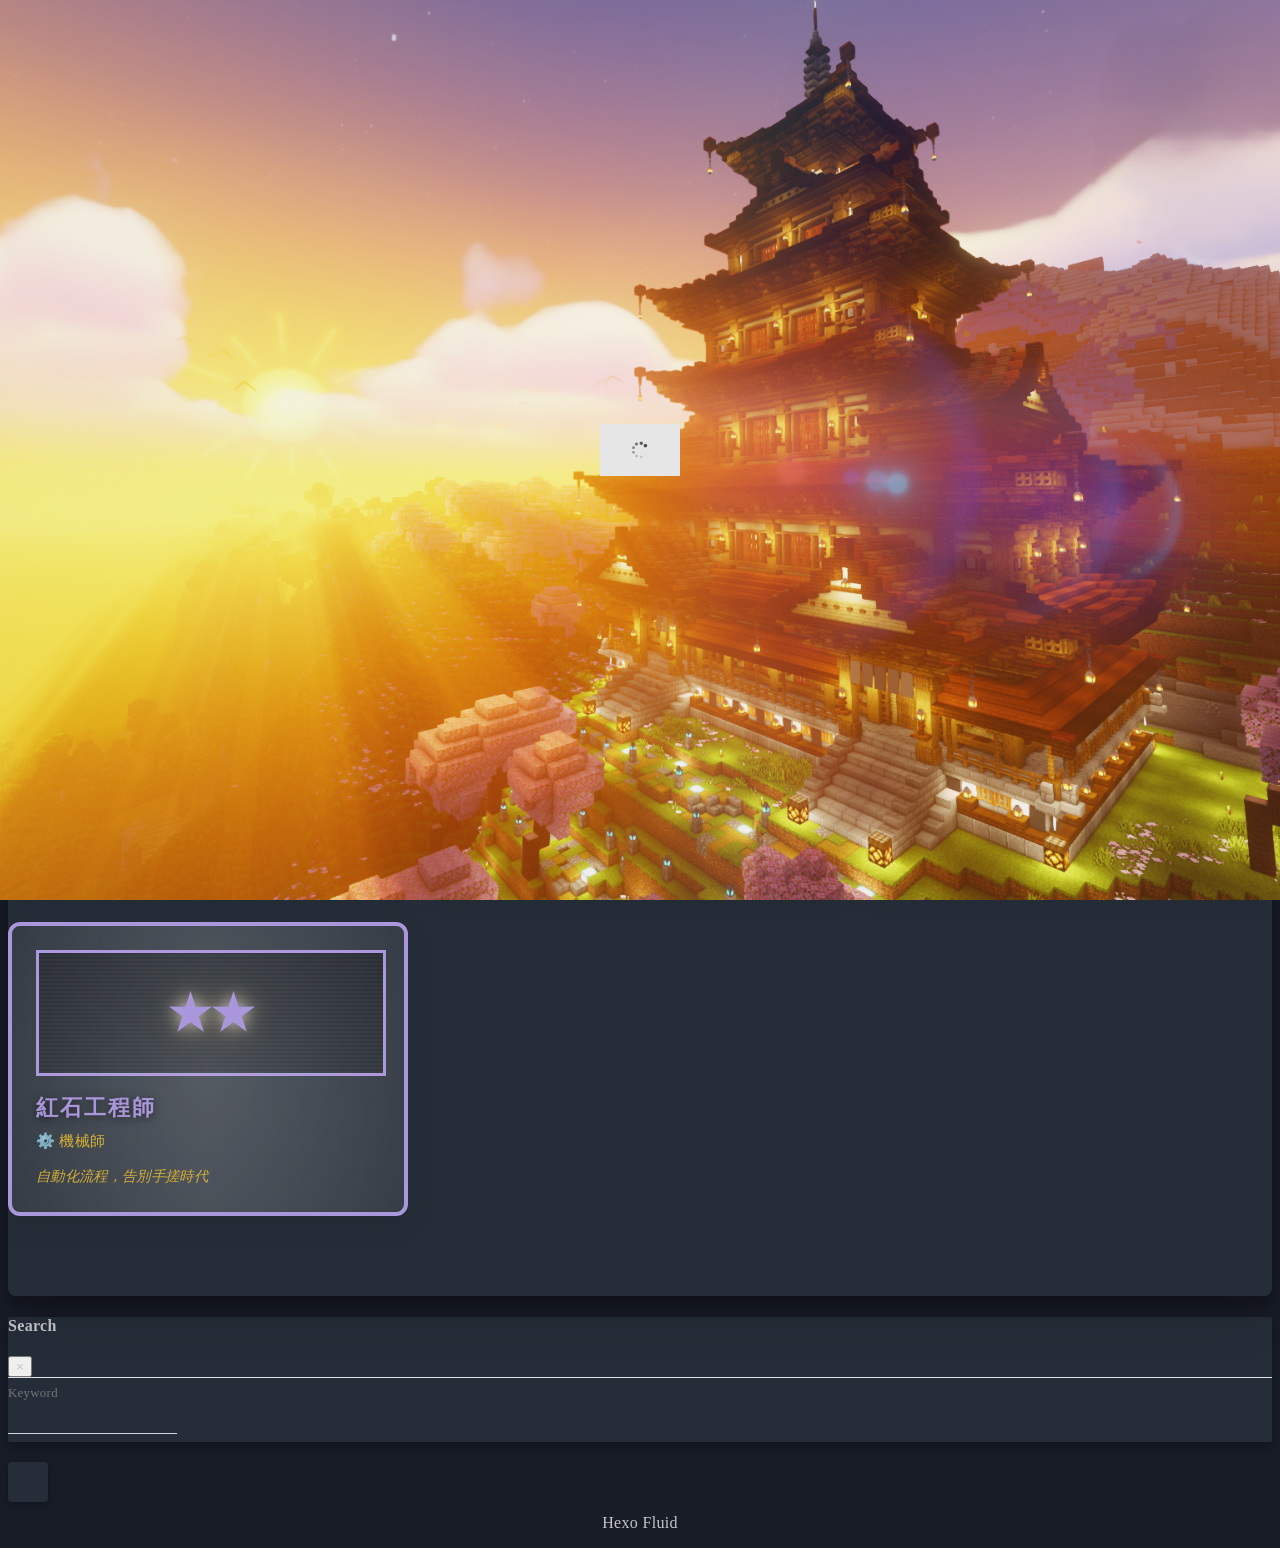
<file: pages/members.html>
<!DOCTYPE html>
<html lang="en" data-default-color-scheme=dark>



<head>
  <meta charset="UTF-8">

  <link rel="apple-touch-icon" sizes="76x76" href="/bg/images.png">
  <link rel="icon" href="/bg/images.png">
  

  <meta name="viewport" content="width=device-width, initial-scale=1.0, maximum-scale=5.0, shrink-to-fit=no">
  <meta http-equiv="x-ua-compatible" content="ie=edge">
  
  <meta name="theme-color" content="#2f4154">
  <meta name="author" content="John Doe">
  <meta name="keywords" content="">
  
    <meta name="description" content="${}           伺服器管理員     ⚔️ 大老闆     伺服器的金主，掌管備份之力              ◊◊           建築師團隊     🏗️ 建造者     用方塊堆砌出壯麗的建築，打造夢幻世界              ✦✦           拓荒隊     🗺️ 探險者     探索未知的領地，發掘隱藏的寶藏">
<meta property="og:type" content="website">
<meta property="og:title" content="成員">
<meta property="og:url" content="http://example.com/pages/members.html">
<meta property="og:site_name" content="Hexo">
<meta property="og:description" content="${}           伺服器管理員     ⚔️ 大老闆     伺服器的金主，掌管備份之力              ◊◊           建築師團隊     🏗️ 建造者     用方塊堆砌出壯麗的建築，打造夢幻世界              ✦✦           拓荒隊     🗺️ 探險者     探索未知的領地，發掘隱藏的寶藏">
<meta property="og:locale" content="en_US">
<meta property="article:published_time" content="2026-07-02T17:28:22.858Z">
<meta property="article:modified_time" content="2026-07-02T16:24:18.714Z">
<meta property="article:author" content="John Doe">
<meta name="twitter:card" content="summary_large_image">
  
  
  
  <title>成員 - Hexo</title>

  <!-- 頁面過渡禁用 -->
  <style>
    body {
      opacity: 1 !important; /* 初始完全不透明 */
    }
  </style>

  <!-- 深色模式和背景預初始化 -->
  <style>
    /* 如果是深色模式且页面尚未加载，立即禁用背景過渡并显示夜间背景 */
    html:not([data-page-loaded])[data-user-color-scheme="dark"] .banner::before,
    html:not([data-page-loaded])[data-user-color-scheme="dark"] .banner-bg::before,
    html:not([data-page-loaded])[data-user-color-scheme="dark"] #banner::before,
    html:not([data-page-loaded])[data-user-color-scheme="dark"] .header-inner::before {
      transition: none !important;
      opacity: 1 !important;
    }
  </style>

  <!-- 在CSS加载前立即应用深色模式，防止闪现 -->
  <script>
    (function() {
      var key = 'Fluid_Color_Scheme';
      var saved = null;
      try {
        saved = localStorage.getItem(key);
      } catch(e) {}
      var scheme = saved || 'dark';
      if (scheme === 'dark') {
        document.documentElement.setAttribute('data-user-color-scheme', 'dark');
      }
      
      // 初始化背景 CSS 变量 - 根据时间模式控制按钮设置
      var timeModeKey = 'Fluid_Time_Mode';
      var timeMode = null;
      try {
        timeMode = localStorage.getItem(timeModeKey);
      } catch(e) {}
      
      var dayBg = "url('/bg/mo.png')";
      var nightBg = "url('/bg/dn2.png')";
      
      // 根据时间模式按钮设置背景：morning 早上背景，evening 晚上背景
      if (timeMode === 'morning') {
        document.documentElement.style.setProperty('--day-bg', dayBg);
      } else if (timeMode === 'evening') {
        document.documentElement.style.setProperty('--day-bg', nightBg);
      } else {
        // 如果没有保存的设置，根据当前时间决定
        var hour = new Date().getHours();
        if (hour >= 6 && hour < 18) {
          document.documentElement.style.setProperty('--day-bg', dayBg);
        } else {
          document.documentElement.style.setProperty('--day-bg', nightBg);
        }
      }
      document.documentElement.style.setProperty('--night-bg', nightBg);
      
      // 应用当前主题的背景
      if (scheme === 'dark') {
        document.documentElement.style.setProperty('--day-bg', nightBg);
      }
    })();
  </script>

  <link  rel="stylesheet" href="https://lib.baomitu.com/twitter-bootstrap/4.6.1/css/bootstrap.min.css" />





<!-- 主题依赖的图标库，不要自行修改 -->
<!-- Do not modify the link that theme dependent icons -->

<link rel="stylesheet" href="//at.alicdn.com/t/c/font_1749284_5i9bdhy70f8.css">



<link rel="stylesheet" href="//at.alicdn.com/t/c/font_1736178_k526ubmyhba.css">


<link  rel="stylesheet" href="/css/main.css" />


  <link id="highlight-css" rel="stylesheet" href="/css/highlight.css" />
  
    <link id="highlight-css-dark" rel="stylesheet" href="/css/highlight-dark.css" />
  



  
<link rel="stylesheet" href="/css/custom.css">



  <script id="fluid-configs">
    var Fluid = window.Fluid || {};
    Fluid.ctx = Object.assign({}, Fluid.ctx)
    var CONFIG = {"hostname":"example.com","root":"/","version":"1.9.9","typing":{"enable":false,"typeSpeed":70,"cursorChar":"_","loop":false,"scope":[]},"anchorjs":{"enable":true,"element":"h1,h2,h3,h4,h5,h6","placement":"left","visible":"hover","icon":""},"progressbar":{"enable":true,"height_px":3,"color":"#29d","options":{"showSpinner":false,"trickleSpeed":100}},"code_language":{"enable":true,"default":"TEXT"},"copy_btn":true,"image_caption":{"enable":true},"image_zoom":{"enable":true,"img_url_replace":["",""]},"toc":{"enable":true,"expand_all":true,"placement":"right","headingSelector":"h1,h2,h3,h4,h5,h6","collapseDepth":0},"lazyload":{"enable":true,"loading_img":"/img/loading.gif","onlypost":false,"offset_factor":2},"web_analytics":{"enable":false,"follow_dnt":true,"baidu":null,"google":{"measurement_id":null},"tencent":{"sid":null,"cid":null},"leancloud":{"app_id":null,"app_key":null,"server_url":null,"path":"window.location.pathname","ignore_local":false},"openkounter":{"server_url":"https://open-kounter.mintimate.cn","path":"window.location.pathname","ignore_local":false},"umami":{"src":null,"website_id":null,"domains":null,"start_time":"2024-01-01T00:00:00.000Z","token":null,"api_server":null}},"search_path":"/local-search.xml","include_content_in_search":true};

    if (CONFIG.web_analytics.follow_dnt) {
      var dntVal = navigator.doNotTrack || window.doNotTrack || navigator.msDoNotTrack;
      Fluid.ctx.dnt = dntVal && (dntVal.startsWith('1') || dntVal.startsWith('yes') || dntVal.startsWith('on'));
    }
  </script>
  <script  src="/js/utils.js" ></script>
  <script  src="/js/color-schema.js" ></script>
  


  
<meta name="generator" content="Hexo 8.1.1"></head>


<body>
  

  <!-- Preloader: visible immediately on initial page load -->
  <div id="preloader" class="preloader">
    <img lazyload srcset="/img/loading.gif" data-src="/img/loading.gif" src="/img/loading.gif" alt="Loading" class="preloader-spinner">
  </div>

  <header>
    

<div class="header-inner" style="height: 60vh;">
  <nav id="navbar" class="navbar fixed-top  navbar-expand-lg navbar-dark scrolling-navbar">
  <div class="container">
    <a class="navbar-brand" href="/">
      <strong>Vonderge</strong>
    </a>

    <button id="navbar-toggler-btn" class="navbar-toggler" type="button" data-toggle="collapse"
            data-target="#navbarSupportedContent"
            aria-controls="navbarSupportedContent" aria-expanded="false" aria-label="Toggle navigation">
      <div class="animated-icon"><span></span><span></span><span></span></div>
    </button>

    <!-- Collapsible content (desktop) -->
    <div class="collapse navbar-collapse" id="navbarSupportedContent">
      <ul class="navbar-nav ml-auto text-center">
        
          
          
          
          
            <li class="nav-item">
              <a class="nav-link" href="/" target="_self">
                <i class="iconfont icon-home-fill"></i>
                <span>大廳</span>
              </a>
            </li>
          
        
          
          
          
          
            <li class="nav-item">
              <a class="nav-link" href="/pages/members.html" target="_self">
                <i class="iconfont icon-archive-fill"></i>
                <span>成員</span>
              </a>
            </li>
          
        
          
          
          
          
            <li class="nav-item">
              <a class="nav-link" href="/categories/" target="_self">
                <i class="iconfont icon-category-fill"></i>
                <span>Categories</span>
              </a>
            </li>
          
        
          
          
          
          
            <li class="nav-item">
              <a class="nav-link" href="/tags/" target="_self">
                <i class="iconfont icon-tags-fill"></i>
                <span>Tags</span>
              </a>
            </li>
          
        
          
          
          
          
            <li class="nav-item">
              <a class="nav-link" href="/about/" target="_self">
                <i class="iconfont icon-user-fill"></i>
                <span>About</span>
              </a>
            </li>
          
        
          
          
          
          
            <li class="nav-item">
              <a class="nav-link" href="/changelog/" target="_self">
                <i class="iconfont icon-history"></i>
                <span>更新日誌</span>
              </a>
            </li>
          
        
        
          <li class="nav-item" id="search-btn">
            <a class="nav-link" target="_self" href="javascript:;" data-toggle="modal" data-target="#modalSearch" aria-label="Search">
              <i class="iconfont icon-search"></i>
            </a>
          </li>
          
        
        
          <li class="nav-item" id="color-toggle-btn">
            <a class="nav-link" target="_self" href="javascript:;" aria-label="Color Toggle">
              <i class="iconfont icon-dark" id="color-toggle-icon"></i>
            </a>
          </li>
        
        <li class="nav-item" id="time-toggle-btn">
          <a class="nav-link" target="_self" href="javascript:;" aria-label="Time Mode Toggle">
            <i class="iconfont icon-sun" id="time-toggle-icon"></i>
          </a>
        </li>
      </ul>
    </div>
  </div>
</nav>

<!-- Mobile grid menu overlay -->
<div id="mobile-grid-menu" class="d-lg-none">
  <div class="mobile-grid-menu-inner">
    <div class="container">
      <div class="row">
        
          
          
          
          
            <div class="col-4 mobile-grid-cell">
              <a href="/" target="_self">
                <div class="mobile-grid-item">
                  <i class="iconfont icon-home-fill"></i>
                  <span>大廳</span>
                </div>
              </a>
            </div>
          
        
          
          
          
          
            <div class="col-4 mobile-grid-cell">
              <a href="/pages/members.html" target="_self">
                <div class="mobile-grid-item">
                  <i class="iconfont icon-archive-fill"></i>
                  <span>成員</span>
                </div>
              </a>
            </div>
          
        
          
          
          
          
            <div class="col-4 mobile-grid-cell">
              <a href="/categories/" target="_self">
                <div class="mobile-grid-item">
                  <i class="iconfont icon-category-fill"></i>
                  <span>Categories</span>
                </div>
              </a>
            </div>
          
        
          
          
          
          
            <div class="col-4 mobile-grid-cell">
              <a href="/tags/" target="_self">
                <div class="mobile-grid-item">
                  <i class="iconfont icon-tags-fill"></i>
                  <span>Tags</span>
                </div>
              </a>
            </div>
          
        
          
          
          
          
            <div class="col-4 mobile-grid-cell">
              <a href="/about/" target="_self">
                <div class="mobile-grid-item">
                  <i class="iconfont icon-user-fill"></i>
                  <span>About</span>
                </div>
              </a>
            </div>
          
        
          
          
          
          
            <div class="col-4 mobile-grid-cell">
              <a href="/changelog/" target="_self">
                <div class="mobile-grid-item">
                  <i class="iconfont icon-history"></i>
                  <span>更新日誌</span>
                </div>
              </a>
            </div>
          
        
        
          <div class="col-4 mobile-grid-cell" id="mobile-search-btn">
            <a href="javascript:;" data-toggle="modal" data-target="#modalSearch" aria-label="Search">
              <div class="mobile-grid-item">
                <i class="iconfont icon-search"></i>
                <span>Search</span>
              </div>
            </a>
          </div>
        
        
          <div class="col-4 mobile-grid-cell" id="mobile-color-toggle-btn"
               data-label-light="Light"
               data-label-dark="Dark">
            <a href="javascript:;" aria-label="Color Toggle">
              <div class="mobile-grid-item">
                <i class="iconfont icon-dark" id="mobile-color-toggle-icon"></i>
                <span id="mobile-color-toggle-label">Dark</span>
              </div>
            </a>
          </div>
        
        <div class="col-4 mobile-grid-cell" id="mobile-time-toggle-btn">
          <a href="javascript:;" aria-label="Time Mode Toggle">
            <div class="mobile-grid-item">
              <i class="iconfont icon-sun" id="mobile-time-toggle-icon"></i>
              <span id="mobile-time-toggle-label">早</span>
            </div>
          </a>
        </div>
      </div>
    </div>
  </div>
</div>

  

<div id="banner" class="banner" parallax=true
     style="background: url('/bg/mo.png') no-repeat center center; background-size: cover;">
  <div class="full-bg-img">
    <div class="mask flex-center" style="background-color: rgba(0, 0, 0, 0)">
      <div class="banner-text text-center fade-in-up">
        <div class="h2">
          
            <span id="subtitle">成員</span>
          
        </div>

        
      </div>

      
    </div>
  </div>
</div>



</div>

  </header>

  <main>
    
      <div class="container nopadding-x-md">
        <div id="board"
          >
          
          <div class="container">
            <div class="row">
              <div class="col-12 col-md-10 m-auto">
                

<article class="page-content">
  <div class="member-container">

<div class="member-card" style="--member-color: #ff6b6b;">
  <div class="member-head">
    <div class="member-face">${}</div>
  </div>
  <div class="member-info">
    <h3 class="member-name">伺服器管理員</h3>
    <p class="member-role">⚔️ 大老闆</p>
    <p class="member-desc">伺服器的金主，掌管備份之力</p>
  </div>
</div>

<div class="member-card" style="--member-color: #4ecdc4;">
  <div class="member-head">
    <div class="member-face">◊◊</div>
  </div>
  <div class="member-info">
    <h3 class="member-name">建築師團隊</h3>
    <p class="member-role">🏗️ 建造者</p>
    <p class="member-desc">用方塊堆砌出壯麗的建築，打造夢幻世界</p>
  </div>
</div>

<div class="member-card" style="--member-color: #95e1d3;">
  <div class="member-head">
    <div class="member-face">✦✦</div>
  </div>
  <div class="member-info">
    <h3 class="member-name">拓荒隊</h3>
    <p class="member-role">🗺️ 探險者</p>
    <p class="member-desc">探索未知的領地，發掘隱藏的寶藏</p>
  </div>
</div>



<div class="member-card" style="--member-color: #aa96da;">
  <div class="member-head">
    <div class="member-face">★★</div>
  </div>
  <div class="member-info">
    <h3 class="member-name">紅石工程師</h3>
    <p class="member-role">⚙️ 機械師</p>
    <p class="member-desc">自動化流程，告別手搓時代</p>
  </div>
</div>


</div>


  

</article>



              </div>
            </div>
          </div>
        </div>
      </div>
    

    
      <a id="scroll-top-button" aria-label="TOP" href="#" role="button">
        <i class="iconfont icon-arrowup" aria-hidden="true"></i>
      </a>
    

    
      <div class="modal fade" id="modalSearch" tabindex="-1" role="dialog" aria-labelledby="ModalLabel"
     aria-hidden="true">
  <div class="modal-dialog modal-dialog-scrollable modal-lg" role="document">
    <div class="modal-content">
      <div class="modal-header text-center">
        <h4 class="modal-title w-100 font-weight-bold">Search</h4>
        <button type="button" id="local-search-close" class="close" data-dismiss="modal" aria-label="Close">
          <span aria-hidden="true">&times;</span>
        </button>
      </div>
      <div class="modal-body mx-3">
        <div class="md-form mb-5">
          <input type="text" id="local-search-input" class="form-control validate">
          <label data-error="x" data-success="v" for="local-search-input">Keyword</label>
        </div>
        <div class="list-group" id="local-search-result"></div>
      </div>
    </div>
  </div>
</div>

    

    
  </main>

  <footer>
    <div class="footer-inner">
  
    <div class="footer-content">
       <a href="https://hexo.io" target="_blank" rel="nofollow noopener"><span>Hexo</span></a> <i class="iconfont icon-love"></i> <a href="https://github.com/fluid-dev/hexo-theme-fluid" target="_blank" rel="nofollow noopener"><span>Fluid</span></a> 
    </div>
  
  
  
</div>

  </footer>

  <!-- Scripts -->
  
  <script  src="https://lib.baomitu.com/nprogress/0.2.0/nprogress.min.js" ></script>
  <link  rel="stylesheet" href="https://lib.baomitu.com/nprogress/0.2.0/nprogress.min.css" />

  <script>
    NProgress.configure({"showSpinner":false,"trickleSpeed":100})
    NProgress.start()
    window.addEventListener('load', function() {
      NProgress.done();
      // Keep the morning GIF visible longer so it is actually noticeable.
      try {
        var p = document.getElementById('preloader');
        if (p) {
          setTimeout(function() {
            p.classList.add('preloader--hide');
            setTimeout(function(){ p.parentNode && p.parentNode.removeChild(p); }, 900);
          }, 2000);
        }
      } catch (e) {
        console.warn('Preloader removal failed', e);
      }
      // Mark page as loaded for any CSS transitions relying on attribute
      try { document.documentElement.setAttribute('data-page-loaded', 'true'); } catch (e) {}
    })
  </script>


<script  src="https://lib.baomitu.com/jquery/3.6.4/jquery.min.js" ></script>
<script  src="https://lib.baomitu.com/twitter-bootstrap/4.6.1/js/bootstrap.min.js" ></script>
<script  src="/js/events.js" ></script>
<script  src="/js/plugins.js" ></script>





  
    <script  src="/js/img-lazyload.js" ></script>
  




  <script  src="/js/local-search.js" ></script>




  
<script src="/js/change_bg.js"></script>



<!-- 主题的启动项，将它保持在最底部 -->
<!-- the boot of the theme, keep it at the bottom -->
<script  src="/js/boot.js" ></script>


  

  <noscript>
    <div class="noscript-warning">Blog works best with JavaScript enabled</div>
  </noscript>
</body>
</html>
</file>
<file: css/main.css>
.anchorjs-link {
  text-decoration: none !important;
  transition: opacity 0.2s ease-in-out;
}
.markdown-body h1:hover > .anchorjs-link,
h2:hover > .anchorjs-link,
h3:hover > .anchorjs-link,
h4:hover > .anchorjs-link,
h5:hover > .anchorjs-link,
h6:hover > .anchorjs-link {
  opacity: 1;
}
.banner {
  height: 100%;
  position: relative;
  overflow: hidden;
  cursor: default;
}
.banner .mask {
  position: absolute;
  width: 100%;
  height: 100%;
  background-color: rgba(0,0,0,0.3);
}
.banner[parallax="true"] {
  will-change: transform;
  -webkit-transform-style: preserve-3d;
  -webkit-backface-visibility: hidden;
  transition: transform 0.05s ease-out;
}
@media (max-width: 100vh) {
  .header-inner {
    max-height: 100vw;
  }
  #board {
    margin-top: -1rem !important;
  }
}
@media (max-width: 79.99vh) {
  .scroll-down-bar {
    display: none;
  }
}
#board {
  position: relative;
  margin-top: -2rem;
  padding: 3rem 0;
  background-color: var(--board-bg-color);
  transition: background-color 0.2s ease-in-out;
  border-radius: 0.5rem;
  z-index: 3;
  -webkit-box-shadow: 0 12px 15px 0 rgba(0,0,0,0.24), 0 17px 50px 0 rgba(0,0,0,0.19);
  box-shadow: 0 12px 15px 0 rgba(0,0,0,0.24), 0 17px 50px 0 rgba(0,0,0,0.19);
}
.code-widget {
  display: inline-block;
  background-color: transparent;
  font-size: 0.75rem;
  line-height: 1;
  font-weight: bold;
  padding: 0.3rem 0.1rem 0.1rem 0.1rem;
  position: absolute;
  right: 0.45rem;
  top: 0.15rem;
  z-index: 1;
}
.code-widget-light {
  color: #999;
}
.code-widget-dark {
  color: #bababa;
}
.copy-btn {
  cursor: pointer;
  user-select: none;
  -webkit-appearance: none;
  outline: none;
}
.copy-btn > i {
  font-size: 0.75rem !important;
  font-weight: 400;
  margin-right: 0.15rem;
  opacity: 0;
  transition: opacity 0.2s ease-in-out;
}
.markdown-body pre:hover > .copy-btn > i {
  opacity: 0.9;
}
.markdown-body pre:hover > .copy-btn,
.markdown-body pre:not(:hover) > .copy-btn {
  outline: none;
}
.license-box {
  background-color: rgba(27,31,35,0.05);
  transition: background-color 0.2s ease-in-out;
  border-radius: 4px;
  font-size: 0.9rem;
  overflow: hidden;
  padding: 1.25rem;
  position: relative;
  z-index: 1;
}
.license-box .license-icon {
  position: absolute;
  top: 50%;
  left: 100%;
}
.license-box .license-icon::after {
  content: "\e8e4";
  font-size: 12.5rem;
  line-height: 1;
  opacity: 0.1;
  position: relative;
  left: -0.85em;
  bottom: 0.5em;
  z-index: -1;
}
.license-box .license-title {
  margin-bottom: 1rem;
}
.license-box .license-title div:nth-child(1) {
  line-height: 1.2;
  margin-bottom: 0.25rem;
}
.license-box .license-title div:nth-child(2) {
  color: var(--sec-text-color);
  font-size: 0.8rem;
}
.license-box .license-meta {
  align-items: center;
  display: flex;
  flex-wrap: wrap;
  justify-content: flex-start;
}
.license-box .license-meta .license-meta-item {
  align-items: center;
  justify-content: center;
  margin-right: 1.5rem;
}
.license-box .license-meta .license-meta-item div:nth-child(1) {
  color: var(--sec-text-color);
  font-size: 0.8rem;
  font-weight: normal;
}
.license-box .license-meta .license-meta-item i.iconfont {
  font-size: 1rem;
}
@media (max-width: 575px) and (min-width: 425px) {
  .license-box .license-meta .license-meta-item {
    display: flex;
    justify-content: flex-start;
    flex-wrap: wrap;
    font-size: 0.8rem;
    flex: 0 0 50%;
    max-width: 50%;
    margin-right: 0;
  }
  .license-box .license-meta .license-meta-item div:nth-child(1) {
    margin-right: 0.5rem;
  }
  .license-box .license-meta .license-meta-date {
    order: -1;
  }
}
@media (max-width: 424px) {
  .license-box::after {
    top: -65px;
  }
  .license-box .license-meta {
    flex-direction: column;
    align-items: flex-start;
  }
  .license-box .license-meta .license-meta-item {
    display: flex;
    flex-wrap: wrap;
    font-size: 0.8rem;
  }
  .license-box .license-meta .license-meta-item div:nth-child(1) {
    margin-right: 0.5rem;
  }
}
.footer-inner {
  padding: 3rem 0 1rem 0;
  text-align: center;
}
.footer-inner > div:not(:first-child) {
  margin: 0.25rem 0;
  font-size: 0.85rem;
}
.footer-inner .statistics {
  display: flex;
  flex-direction: row;
  justify-content: center;
}
.footer-inner .statistics > span {
  flex: 1;
  margin: 0 0.25rem;
}
.footer-inner .statistics > *:nth-last-child(2):first-child {
  text-align: right;
}
.footer-inner .statistics > *:nth-last-child(2):first-child ~ * {
  text-align: left;
}
.footer-inner .beian {
  display: flex;
  flex-direction: row;
  justify-content: center;
}
.footer-inner .beian > * {
  margin: 0 0.25rem;
}
.footer-inner .beian-police {
  position: relative;
  overflow: hidden;
  display: inline-flex;
  align-items: center;
  justify-content: left;
}
.footer-inner .beian-police img {
  margin-right: 3px;
  width: 1rem;
  height: 1rem;
  margin-bottom: 0.1rem;
}
@media (max-width: 424px) {
  .footer-inner .statistics {
    flex-direction: column;
  }
  .footer-inner .statistics > *:nth-last-child(2):first-child {
    text-align: center;
  }
  .footer-inner .statistics > *:nth-last-child(2):first-child ~ * {
    text-align: center;
  }
  .footer-inner .beian {
    flex-direction: column;
  }
  .footer-inner .beian .beian-police {
    justify-content: center;
  }
  .footer-inner .beian > *:nth-last-child(2):first-child {
    text-align: center;
  }
  .footer-inner .beian > *:nth-last-child(2):first-child ~ * {
    text-align: center;
  }
}
sup > a::before,
.footnote-text::before {
  display: block;
  content: "";
  margin-top: -5rem;
  height: 5rem;
  width: 1px;
  visibility: hidden;
}
sup > a::before,
.footnote-text::before {
  display: inline-block;
}
.footnote-item::before {
  display: block;
  content: "";
  margin-top: -5rem;
  height: 5rem;
  width: 1px;
  visibility: hidden;
}
.footnote-list ol {
  list-style-type: none;
  counter-reset: sectioncounter;
  padding-left: 0.5rem;
  font-size: 0.95rem;
}
.footnote-list ol li:before {
  font-family: "Helvetica Neue", monospace, "Monaco";
  content: "[" counter(sectioncounter) "]";
  counter-increment: sectioncounter;
}
.footnote-list ol li+li {
  margin-top: 0.5rem;
}
.footnote-text {
  padding-left: 0.5em;
}
.navbar {
  background-color: transparent;
  font-size: 0.875rem;
  box-shadow: 0 2px 5px 0 rgba(0,0,0,0.16), 0 2px 10px 0 rgba(0,0,0,0.12);
  -webkit-box-shadow: 0 2px 5px 0 rgba(0,0,0,0.16), 0 2px 10px 0 rgba(0,0,0,0.12);
}
.navbar .navbar-brand {
  color: var(--navbar-text-color);
}
.navbar .navbar-toggler .animated-icon span {
  background-color: var(--navbar-text-color);
}
.navbar .nav-item .nav-link {
  display: block;
  color: var(--navbar-text-color);
  transition: color 0.2s ease-in-out, background-color 0.2s ease-in-out;
}
.navbar .nav-item .nav-link:hover {
  color: var(--link-hover-color);
}
.navbar .nav-item .nav-link:focus {
  color: var(--navbar-text-color);
}
.navbar .nav-item .nav-link i {
  font-size: 0.875rem;
  line-height: inherit;
}
.navbar .nav-item .nav-link i:only-child {
  margin: 0 0.2rem;
}
.navbar .navbar-toggler {
  border-width: 0;
  outline: 0;
}
.navbar.scrolling-navbar {
  will-change: background, padding;
  -webkit-transition: background 0.5s ease-in-out, padding 0.5s ease-in-out;
  transition: background 0.5s ease-in-out, padding 0.5s ease-in-out;
}
@media (min-width: 600px) {
  .navbar.scrolling-navbar {
    padding-top: 12px;
    padding-bottom: 12px;
  }
  .navbar.scrolling-navbar .navbar-nav > li {
    -webkit-transition-duration: 1s;
    transition-duration: 1s;
  }
}
.navbar.scrolling-navbar.top-nav-collapse {
  padding-top: 5px;
  padding-bottom: 5px;
}
.navbar .dropdown-menu {
  font-size: 0.875rem;
  color: var(--navbar-text-color);
  background-color: rgba(0,0,0,0.3);
  border: none;
  min-width: 8rem;
  -webkit-transition: background 0.5s ease-in-out, padding 0.5s ease-in-out;
  transition: background 0.5s ease-in-out, padding 0.5s ease-in-out;
}
@media (max-width: 991.98px) {
  .navbar .dropdown-menu {
    text-align: center;
  }
}
.navbar .dropdown-item {
  color: var(--navbar-text-color);
}
.navbar .dropdown-item:hover,
.navbar .dropdown-item:focus {
  color: var(--link-hover-color);
  background-color: rgba(0,0,0,0.1);
}
@media (min-width: 992px) {
  .navbar .dropdown:hover > .dropdown-menu {
    display: block;
  }
  .navbar .dropdown > .dropdown-toggle:active {
    pointer-events: none;
  }
  .navbar .dropdown-menu {
    top: 95%;
  }
}
.navbar .animated-icon {
  width: 30px;
  height: 20px;
  position: relative;
  margin: 0;
  -webkit-transform: rotate(0deg);
  -moz-transform: rotate(0deg);
  -o-transform: rotate(0deg);
  transform: rotate(0deg);
  -webkit-transition: 0.5s ease-in-out;
  -moz-transition: 0.5s ease-in-out;
  -o-transition: 0.5s ease-in-out;
  transition: 0.5s ease-in-out;
  cursor: pointer;
}
.navbar .animated-icon span {
  display: block;
  position: absolute;
  height: 3px;
  width: 100%;
  border-radius: 9px;
  opacity: 1;
  left: 0;
  -webkit-transform: rotate(0deg);
  -moz-transform: rotate(0deg);
  -o-transform: rotate(0deg);
  transform: rotate(0deg);
  -webkit-transition: 0.25s ease-in-out;
  -moz-transition: 0.25s ease-in-out;
  -o-transition: 0.25s ease-in-out;
  transition: 0.25s ease-in-out;
  background: #fff;
}
.navbar .animated-icon span:nth-child(1) {
  top: 0;
}
.navbar .animated-icon span:nth-child(2) {
  top: 10px;
}
.navbar .animated-icon span:nth-child(3) {
  top: 20px;
}
.navbar .animated-icon.open span:nth-child(1) {
  top: 11px;
  -webkit-transform: rotate(135deg);
  -moz-transform: rotate(135deg);
  -o-transform: rotate(135deg);
  transform: rotate(135deg);
}
.navbar .animated-icon.open span:nth-child(2) {
  opacity: 0;
  left: -60px;
}
.navbar .animated-icon.open span:nth-child(3) {
  top: 11px;
  -webkit-transform: rotate(-135deg);
  -moz-transform: rotate(-135deg);
  -o-transform: rotate(-135deg);
  transform: rotate(-135deg);
}
.navbar .dropdown-collapse,
.top-nav-collapse,
.navbar-col-show {
  background-color: var(--navbar-bg-color);
}
@media (max-width: 767px) {
  .navbar {
    font-size: 1rem;
    line-height: 2.5rem;
  }
}
.banner-text {
  color: var(--subtitle-color);
  max-width: calc(960px - 6rem);
  width: 80%;
  overflow-wrap: break-word;
}
.banner-text .typed-cursor {
  margin: 0 0.2rem;
}
@media (max-width: 767px) {
  #subtitle,
  .typed-cursor {
    font-size: 1.5rem;
  }
}
@media (max-width: 575px) {
  .banner-text {
    font-size: 0.9rem;
  }
  #subtitle,
  .typed-cursor {
    font-size: 1.35rem;
  }
}
#mobile-grid-menu {
  display: block;
  position: fixed;
  top: 0;
  left: 0;
  right: 0;
  bottom: 0;
  z-index: 1029;
  overflow-y: auto;
  -webkit-overflow-scrolling: touch;
  pointer-events: none;
  opacity: 0;
  transform: translateY(-12px);
  transition: opacity 0.18s ease, transform 0.18s ease;
  will-change: opacity, transform;
  background-color: var(--navbar-bg-color);
}
#mobile-grid-menu.show {
  pointer-events: auto;
  opacity: 1;
  transform: translateY(0);
}
#mobile-grid-menu.show .mobile-grid-cell,
#mobile-grid-menu.show .mobile-grid-group-header {
  animation: mobile-grid-cell-in 0.18s ease both;
}
#mobile-grid-menu .mobile-grid-menu-inner {
  padding-top: 70px;
  padding-bottom: 2rem;
}
#mobile-grid-menu .mobile-grid-group-header {
  color: var(--navbar-text-color);
  font-size: 0.8rem;
  opacity: 0.6;
  text-transform: uppercase;
  letter-spacing: 0.05em;
  padding: 1rem 15px 0.4rem;
  border-top: 1px solid rgba(255,255,255,0.1);
  margin-top: 0.5rem;
}
#mobile-grid-menu .mobile-grid-group-header:first-child {
  border-top: none;
  margin-top: 0;
}
#mobile-grid-menu .mobile-grid-group-header i {
  margin-right: 0.3rem;
  font-size: 0.8rem;
}
#mobile-grid-menu .mobile-grid-cell {
  padding: 0.5rem;
}
#mobile-grid-menu .mobile-grid-item {
  display: flex;
  flex-direction: column;
  align-items: center;
  justify-content: center;
  padding: 1rem 0.5rem;
  border-radius: 12px;
  background-color: rgba(255,255,255,0.08);
  transition: background-color 0.2s ease-in-out, transform 0.15s ease-in-out;
  cursor: pointer;
  min-height: 80px;
}
#mobile-grid-menu .mobile-grid-item:hover,
#mobile-grid-menu .mobile-grid-item:active {
  background-color: rgba(255,255,255,0.18);
  transform: scale(0.96);
}
#mobile-grid-menu .mobile-grid-item i {
  font-size: 1.6rem;
  color: var(--navbar-text-color);
  margin-bottom: 0.4rem;
  line-height: 1;
}
#mobile-grid-menu .mobile-grid-item span {
  font-size: 0.78rem;
  color: var(--navbar-text-color);
  text-align: center;
  line-height: 1.2;
  word-break: break-word;
}
#mobile-grid-menu a {
  text-decoration: none;
  color: var(--navbar-text-color);
}
#mobile-grid-menu a:hover {
  color: var(--navbar-text-color);
}
@media (max-width: 991.98px) {
  #navbarSupportedContent {
    display: none !important;
  }
}
.modal-dialog .modal-content {
  background-color: var(--board-bg-color);
  border: 0;
  border-radius: 0.125rem;
  -webkit-box-shadow: 0 5px 11px 0 rgba(0,0,0,0.18), 0 4px 15px 0 rgba(0,0,0,0.15);
  box-shadow: 0 5px 11px 0 rgba(0,0,0,0.18), 0 4px 15px 0 rgba(0,0,0,0.15);
}
.modal-dialog .modal-content .modal-header {
  border-bottom-color: var(--line-color);
  transition: border-bottom-color 0.2s ease-in-out;
}
.close {
  color: var(--text-color);
}
.close:hover {
  color: var(--link-hover-color);
}
.close:focus {
  outline: 0;
}
.modal-dialog .modal-content .modal-header {
  border-top-left-radius: 0.125rem;
  border-top-right-radius: 0.125rem;
  border-bottom: 1px solid #dee2e6;
}
.md-form {
  position: relative;
  margin-top: 1.5rem;
  margin-bottom: 1.5rem;
}
.md-form input[type] {
  -webkit-box-sizing: content-box;
  box-sizing: content-box;
  background-color: transparent;
  border: none;
  border-bottom: 1px solid #ced4da;
  border-radius: 0;
  outline: none;
  -webkit-box-shadow: none;
  box-shadow: none;
  transition: border-color 0.15s ease-in-out, box-shadow 0.15s ease-in-out, -webkit-box-shadow 0.15s ease-in-out;
}
.md-form input[type]:focus:not([readonly]) {
  border-bottom: 1px solid #4285f4;
  -webkit-box-shadow: 0 1px 0 0 #4285f4;
  box-shadow: 0 1px 0 0 #4285f4;
}
.md-form input[type]:focus:not([readonly]) + label {
  color: #4285f4;
}
.md-form input[type].valid,
.md-form input[type]:focus.valid {
  border-bottom: 1px solid #00c851;
  -webkit-box-shadow: 0 1px 0 0 #00c851;
  box-shadow: 0 1px 0 0 #00c851;
}
.md-form input[type].valid + label,
.md-form input[type]:focus.valid + label {
  color: #00c851;
}
.md-form input[type].invalid,
.md-form input[type]:focus.invalid {
  border-bottom: 1px solid #f44336;
  -webkit-box-shadow: 0 1px 0 0 #f44336;
  box-shadow: 0 1px 0 0 #f44336;
}
.md-form input[type].invalid + label,
.md-form input[type]:focus.invalid + label {
  color: #f44336;
}
.md-form input[type].validate {
  margin-bottom: 2.5rem;
}
.md-form input[type].form-control {
  height: auto;
  padding: 0.6rem 0 0.4rem 0;
  margin: 0 0 0.5rem 0;
  color: var(--text-color);
  background-color: transparent;
  border-radius: 0;
}
.md-form label {
  font-size: 0.8rem;
  position: absolute;
  top: -1rem;
  left: 0;
  color: #757575;
  cursor: text;
  transition: color 0.2s ease-out;
}
.modal-open[style] {
  padding-right: 0 !important;
  overflow: auto;
}
.modal-open[style] #navbar[style] {
  padding-right: 1rem !important;
}
#nprogress .bar {
  height: 3px !important;
  background-color: #29d !important;
}
#nprogress .peg {
  box-shadow: 0 0 14px #29d, 0 0 8px #29d !important;
}
@media (max-width: 575px) {
  #nprogress .bar {
    display: none;
  }
}
.noscript-warning {
  background-color: #f55;
  color: #fff;
  font-family: sans-serif;
  font-size: 1rem;
  font-weight: bold;
  position: fixed;
  left: 0;
  bottom: 0;
  text-align: center;
  width: 100%;
  z-index: 99;
}
.pagination {
  margin-top: 3rem;
  justify-content: center;
}
.pagination .space {
  align-self: flex-end;
}
.pagination .page-number,
.pagination .current,
.pagination .extend {
  outline: 0;
  border: 0;
  background-color: transparent;
  font-size: 0.9rem;
  padding: 0.5rem 0.75rem;
  line-height: 1.25;
  border-radius: 0.125rem;
}
.pagination .page-number {
  margin: 0 0.05rem;
}
.pagination .page-number:hover,
.pagination .current {
  transition: background-color 0.2s ease-in-out;
  background-color: var(--link-hover-bg-color);
}
.qr-trigger {
  cursor: pointer;
  position: relative;
}
.qr-trigger:hover .qr-img {
  display: block;
  transition: all 0.3s;
}
.qr-img {
  max-width: 12rem;
  position: absolute;
  right: -5.25rem;
  z-index: 99;
  display: none;
  border-radius: 0.2rem;
  background-color: transparent;
  box-shadow: 0 0 20px -5px rgba(158,158,158,0.2);
}
.scroll-down-bar {
  position: absolute;
  width: 100%;
  height: 6rem;
  text-align: center;
  cursor: pointer;
  bottom: 0;
}
.scroll-down-bar i.iconfont {
  font-size: 2rem;
  font-weight: bold;
  display: inline-block;
  position: relative;
  padding-top: 2rem;
  color: var(--subtitle-color);
  transform: translateZ(0);
  animation: scroll-down 1.5s infinite;
}
#scroll-top-button {
  position: fixed;
  z-index: 99;
  background: var(--board-bg-color);
  transition: background-color 0.2s ease-in-out, bottom 0.3s ease;
  border-radius: 4px;
  min-width: 40px;
  min-height: 40px;
  bottom: -60px;
  outline: none;
  display: flex;
  display: -webkit-flex;
  align-items: center;
  box-shadow: 0 2px 5px 0 rgba(0,0,0,0.16), 0 2px 10px 0 rgba(0,0,0,0.12);
}
#scroll-top-button i {
  font-size: 32px;
  margin: auto;
  color: var(--sec-text-color);
}
#scroll-top-button:hover i,
#scroll-top-button:active i {
  animation-name: scroll-top;
  animation-duration: 1s;
  animation-delay: 0.1s;
  animation-timing-function: ease-in-out;
  animation-iteration-count: infinite;
  animation-fill-mode: forwards;
  animation-direction: alternate;
}
#local-search-result .search-list-title {
  border-left: 3px solid #0d47a1;
}
#local-search-result .search-list-content {
  padding: 0 1.25rem;
}
#local-search-result .search-word {
  color: #ff4500;
}
#toc {
  visibility: hidden;
}
.toc-header {
  margin-bottom: 0.5rem;
  font-weight: bold;
  line-height: 1.2;
}
.toc-header,
.toc-header > i {
  font-size: 1.25rem;
}
.toc-body {
  max-height: 75vh;
  overflow-y: auto;
  overflow: -moz-scrollbars-none;
  -ms-overflow-style: none;
}
.toc-body ol {
  list-style: none;
  padding-inline-start: 1rem;
}
.toc-body::-webkit-scrollbar {
  display: none;
}
.tocbot-list {
  position: relative;
}
.tocbot-list ol {
  list-style: none;
  padding-left: 1rem;
}
.tocbot-list a {
  font-size: 0.95rem;
}
.tocbot-list ol a {
  font-size: 0.85rem;
}
.tocbot-link {
  color: var(--text-color);
}
.toc-toggle {
  display: inline-block;
  width: 0.7rem;
  text-align: center;
  margin-right: 0.15rem;
  cursor: pointer;
  user-select: none;
  color: var(--text-color);
  font-size: 0.9rem;
  line-height: 1;
  transition: transform 0.2s ease-in-out;
}
.toc-toggle.toc-toggle-collapsed {
  transform: rotate(0deg);
}
.toc-toggle.toc-toggle-expanded {
  transform: rotate(90deg);
}
.toc-toggle.toc-toggle-placeholder {
  visibility: hidden;
  pointer-events: none;
  cursor: default;
  transform: none;
}
.tocbot-active-link {
  font-weight: bold;
  color: var(--link-hover-color);
}
.tocbot-is-collapsed {
  max-height: 0;
}
.tocbot-is-collapsible {
  overflow: hidden;
  transition: all 0.3s ease-in-out;
}
.toc-list-item {
  padding: 0.1rem 0;
  display: -webkit-box;
  -webkit-box-orient: vertical;
  -webkit-line-clamp: 2;
  overflow: hidden;
  text-overflow: ellipsis;
}
.toc-list-item.is-active-li::before {
  height: 1rem;
  margin: 0.25rem 0;
  visibility: visible;
}
.toc-list-item::before {
  width: 0.15rem;
  height: 0.2rem;
  position: absolute;
  left: 0.25rem;
  content: "";
  border-radius: 2px;
  margin: 0.65rem 0;
  background: var(--link-hover-color);
  visibility: hidden;
  transition: height 0.1s ease-in-out, margin 0.1s ease-in-out, visibility 0.1s ease-in-out;
}
.sidebar {
  position: -webkit-sticky;
  position: sticky;
  top: 2rem;
  padding: 3rem 0;
}
html {
  font-size: 16px;
  letter-spacing: 0.02em;
}
html,
body {
  height: 100%;
  font-family: var(--font-family-sans-serif);
  overflow-wrap: break-word;
}
body {
  transition: color 0.2s ease-in-out, background-color 0.2s ease-in-out;
  background-color: var(--body-bg-color);
  color: var(--text-color);
  -webkit-font-smoothing: antialiased;
  -moz-osx-font-smoothing: grayscale;
}
body a {
  color: var(--text-color);
  text-decoration: none;
  cursor: pointer;
  transition: color 0.2s ease-in-out, background-color 0.2s ease-in-out;
}
body a:hover {
  color: var(--link-hover-color);
  text-decoration: none;
  transition: color 0.2s ease-in-out, background-color 0.2s ease-in-out;
}
code {
  color: inherit;
}
table {
  font-size: inherit;
  color: var(--post-text-color);
}
img[lazyload] {
  object-fit: cover;
}
*[align="left"] {
  text-align: left;
}
*[align="center"] {
  text-align: center;
}
*[align="right"] {
  text-align: right;
}
::-webkit-scrollbar {
  width: 6px;
  height: 6px;
}
::-webkit-scrollbar-thumb {
  background-color: var(--scrollbar-color);
  border-radius: 6px;
}
::-webkit-scrollbar-thumb:hover {
  background-color: var(--scrollbar-hover-color);
}
::-webkit-scrollbar-corner {
  background-color: transparent;
}
label {
  margin-bottom: 0;
}
i.iconfont {
  font-size: 1em;
  line-height: 1;
}
body.mobile-menu-open {
  overflow: hidden;
}
:root {
  --color-mode: "light";
  --body-bg-color: #eee;
  --board-bg-color: #fff;
  --text-color: #3c4858;
  --sec-text-color: #718096;
  --post-text-color: #2c3e50;
  --post-heading-color: #1a202c;
  --post-link-color: #0366d6;
  --link-hover-color: #30a9de;
  --link-hover-bg-color: #f8f9fa;
  --line-color: #eaecef;
  --navbar-bg-color: #2f4154;
  --navbar-text-color: #fff;
  --subtitle-color: #fff;
  --scrollbar-color: #c4c6c9;
  --scrollbar-hover-color: #a6a6a6;
  --button-bg-color: transparent;
  --button-hover-bg-color: #f2f3f5;
  --highlight-bg-color: #f6f8fa;
  --inlinecode-bg-color: rgba(175,184,193,0.2);
  --fold-title-color: #3c4858;
  --fold-border-color: #eaecef;
}
@media (prefers-color-scheme: dark) {
  :root {
    --color-mode: "dark";
  }
  :root:not([data-user-color-scheme]) {
    --body-bg-color: #181c27;
    --board-bg-color: #252d38;
    --text-color: #c4c6c9;
    --sec-text-color: #a7a9ad;
    --post-text-color: #c4c6c9;
    --post-heading-color: #c4c6c9;
    --post-link-color: #1589e9;
    --link-hover-color: #30a9de;
    --link-hover-bg-color: #364151;
    --line-color: #435266;
    --navbar-bg-color: #1f3144;
    --navbar-text-color: #d0d0d0;
    --subtitle-color: #d0d0d0;
    --scrollbar-color: #687582;
    --scrollbar-hover-color: #9da8b3;
    --button-bg-color: transparent;
    --button-hover-bg-color: #46647e;
    --highlight-bg-color: #303030;
    --inlinecode-bg-color: rgba(99,110,123,0.4);
    --fold-title-color: #c4c6c9;
    --fold-border-color: #435266;
  }
  :root:not([data-user-color-scheme]) img {
    -webkit-filter: brightness(0.9);
    filter: brightness(0.9);
    transition: filter 0.2s ease-in-out;
  }
  :root:not([data-user-color-scheme]) .license-box {
    background-color: rgba(62,75,94,0.35);
    transition: background-color 0.2s ease-in-out;
  }
  :root:not([data-user-color-scheme]) .gt-comment-admin .gt-comment-content {
    background-color: transparent;
    transition: background-color 0.2s ease-in-out;
  }
}
@media not print {
  [data-user-color-scheme="dark"] {
    --body-bg-color: #181c27;
    --board-bg-color: #252d38;
    --text-color: #c4c6c9;
    --sec-text-color: #a7a9ad;
    --post-text-color: #c4c6c9;
    --post-heading-color: #c4c6c9;
    --post-link-color: #1589e9;
    --link-hover-color: #30a9de;
    --link-hover-bg-color: #364151;
    --line-color: #435266;
    --navbar-bg-color: #1f3144;
    --navbar-text-color: #d0d0d0;
    --subtitle-color: #d0d0d0;
    --scrollbar-color: #687582;
    --scrollbar-hover-color: #9da8b3;
    --button-bg-color: transparent;
    --button-hover-bg-color: #46647e;
    --highlight-bg-color: #303030;
    --inlinecode-bg-color: rgba(99,110,123,0.4);
    --fold-title-color: #c4c6c9;
    --fold-border-color: #435266;
  }
  [data-user-color-scheme="dark"] img {
    -webkit-filter: brightness(0.9);
    filter: brightness(0.9);
    transition: filter 0.2s ease-in-out;
  }
  [data-user-color-scheme="dark"] .license-box {
    background-color: rgba(62,75,94,0.35);
    transition: background-color 0.2s ease-in-out;
  }
  [data-user-color-scheme="dark"] .gt-comment-admin .gt-comment-content {
    background-color: transparent;
    transition: background-color 0.2s ease-in-out;
  }
}
@media print {
  :root {
    --color-mode: "light";
  }
}
.fade-in-up {
  -webkit-animation-name: fade-in-up;
  animation-name: fade-in-up;
}
.hidden-mobile {
  display: block;
}
.visible-mobile {
  display: none;
}
@media (max-width: 575px) {
  .hidden-mobile {
    display: none;
  }
  .visible-mobile {
    display: block;
  }
}
.nomargin-x {
  margin-left: 0 !important;
  margin-right: 0 !important;
}
.nopadding-x {
  padding-left: 0 !important;
  padding-right: 0 !important;
}
@media (max-width: 767px) {
  .nopadding-x-md {
    padding-left: 0 !important;
    padding-right: 0 !important;
  }
}
.flex-center {
  display: -webkit-box;
  display: -ms-flexbox;
  display: flex;
  -webkit-box-align: center;
  -ms-flex-align: center;
  align-items: center;
  -webkit-box-pack: center;
  -ms-flex-pack: center;
  justify-content: center;
  height: 100%;
}
.hover-with-bg {
  display: inline-block;
  line-height: 1;
}
.hover-with-bg:hover {
  background-color: var(--link-hover-bg-color);
  transition-duration: 0.2s;
  transition-timing-function: ease-in-out;
  border-radius: 0.2rem;
}
@-moz-keyframes fade-in-up {
  from {
    opacity: 0;
    -webkit-transform: translate3d(0, 100%, 0);
    transform: translate3d(0, 100%, 0);
  }
  to {
    opacity: 1;
    -webkit-transform: translate3d(0, 0, 0);
    transform: translate3d(0, 0, 0);
  }
}
@-webkit-keyframes fade-in-up {
  from {
    opacity: 0;
    -webkit-transform: translate3d(0, 100%, 0);
    transform: translate3d(0, 100%, 0);
  }
  to {
    opacity: 1;
    -webkit-transform: translate3d(0, 0, 0);
    transform: translate3d(0, 0, 0);
  }
}
@-o-keyframes fade-in-up {
  from {
    opacity: 0;
    -webkit-transform: translate3d(0, 100%, 0);
    transform: translate3d(0, 100%, 0);
  }
  to {
    opacity: 1;
    -webkit-transform: translate3d(0, 0, 0);
    transform: translate3d(0, 0, 0);
  }
}
@keyframes fade-in-up {
  from {
    opacity: 0;
    -webkit-transform: translate3d(0, 100%, 0);
    transform: translate3d(0, 100%, 0);
  }
  to {
    opacity: 1;
    -webkit-transform: translate3d(0, 0, 0);
    transform: translate3d(0, 0, 0);
  }
}
@-moz-keyframes scroll-down {
  0% {
    opacity: 0.8;
    top: 0;
  }
  50% {
    opacity: 0.4;
    top: -1em;
  }
  100% {
    opacity: 0.8;
    top: 0;
  }
}
@-webkit-keyframes scroll-down {
  0% {
    opacity: 0.8;
    top: 0;
  }
  50% {
    opacity: 0.4;
    top: -1em;
  }
  100% {
    opacity: 0.8;
    top: 0;
  }
}
@-o-keyframes scroll-down {
  0% {
    opacity: 0.8;
    top: 0;
  }
  50% {
    opacity: 0.4;
    top: -1em;
  }
  100% {
    opacity: 0.8;
    top: 0;
  }
}
@keyframes scroll-down {
  0% {
    opacity: 0.8;
    top: 0;
  }
  50% {
    opacity: 0.4;
    top: -1em;
  }
  100% {
    opacity: 0.8;
    top: 0;
  }
}
@-moz-keyframes scroll-top {
  0% {
    -webkit-transform: translateY(0);
    transform: translateY(0);
  }
  50% {
    -webkit-transform: translateY(-0.35rem);
    transform: translateY(-0.35rem);
  }
  100% {
    -webkit-transform: translateY(0);
    transform: translateY(0);
  }
}
@-webkit-keyframes scroll-top {
  0% {
    -webkit-transform: translateY(0);
    transform: translateY(0);
  }
  50% {
    -webkit-transform: translateY(-0.35rem);
    transform: translateY(-0.35rem);
  }
  100% {
    -webkit-transform: translateY(0);
    transform: translateY(0);
  }
}
@-o-keyframes scroll-top {
  0% {
    -webkit-transform: translateY(0);
    transform: translateY(0);
  }
  50% {
    -webkit-transform: translateY(-0.35rem);
    transform: translateY(-0.35rem);
  }
  100% {
    -webkit-transform: translateY(0);
    transform: translateY(0);
  }
}
@keyframes scroll-top {
  0% {
    -webkit-transform: translateY(0);
    transform: translateY(0);
  }
  50% {
    -webkit-transform: translateY(-0.35rem);
    transform: translateY(-0.35rem);
  }
  100% {
    -webkit-transform: translateY(0);
    transform: translateY(0);
  }
}
@-moz-keyframes mobile-grid-cell-in {
  from {
    opacity: 0;
    transform: scale(0.82) translateY(10px);
  }
  to {
    opacity: 1;
    transform: scale(1) translateY(0);
  }
}
@-webkit-keyframes mobile-grid-cell-in {
  from {
    opacity: 0;
    transform: scale(0.82) translateY(10px);
  }
  to {
    opacity: 1;
    transform: scale(1) translateY(0);
  }
}
@-o-keyframes mobile-grid-cell-in {
  from {
    opacity: 0;
    transform: scale(0.82) translateY(10px);
  }
  to {
    opacity: 1;
    transform: scale(1) translateY(0);
  }
}
@keyframes mobile-grid-cell-in {
  from {
    opacity: 0;
    transform: scale(0.82) translateY(10px);
  }
  to {
    opacity: 1;
    transform: scale(1) translateY(0);
  }
}
@media print {
  header,
  footer,
  .side-col,
  #scroll-top-button,
  .post-prevnext,
  #comments {
    display: none !important;
  }
  .markdown-body a:not([href^='#']):not([href^='javascript:']):not(.print-no-link)::after {
    content: ' (' attr(href) ')';
    font-size: 0.8rem;
    color: var(--post-text-color);
    opacity: 0.8;
  }
  .markdown-body > h1,
  .markdown-body h2 {
    border-bottom-color: transparent !important;
  }
  .markdown-body > h1,
  .markdown-body h2,
  .markdown-body h3,
  .markdown-body h4,
  .markdown-body h5,
  .markdown-body h6 {
    margin-top: 1.25em !important;
    margin-bottom: 0.25em !important;
  }
  .markdown-body [data-anchorjs-icon]::after {
    display: none;
  }
  .markdown-body figure.highlight table,
  .markdown-body figure.highlight tbody,
  .markdown-body figure.highlight tr,
  .markdown-body figure.highlight td.code,
  .markdown-body figure.highlight td.code pre {
    width: 100% !important;
    display: block !important;
  }
  .markdown-body figure.highlight pre > code {
    white-space: pre-wrap;
  }
  .markdown-body figure.highlight .gutter,
  .markdown-body figure.highlight .code-widget {
    display: none !important;
  }
  .post-metas a {
    text-decoration: none;
  }
}
@media not print {
  #seo-header {
    display: none;
  }
}
.index-card {
  margin-bottom: 2.5rem;
}
.index-img img {
  display: block;
  width: 100%;
  height: 10rem;
  object-fit: cover;
  box-shadow: 0 5px 11px 0 rgba(0,0,0,0.18), 0 4px 15px 0 rgba(0,0,0,0.15);
  border-radius: 0.25rem;
  background-color: transparent;
}
.index-info {
  display: flex;
  flex-direction: column;
  justify-content: space-between;
  padding-top: 0.5rem;
  padding-bottom: 0.5rem;
}
.index-header {
  color: var(--text-color);
  font-size: 1.5rem;
  font-weight: bold;
  line-height: 1.4;
  white-space: nowrap;
  overflow: hidden;
  text-overflow: ellipsis;
  margin-bottom: 0.25rem;
}
.index-header .index-pin {
  color: var(--text-color);
  font-size: 1.5rem;
  margin-right: 0.15rem;
}
.index-btm {
  color: var(--sec-text-color);
}
.index-btm a {
  color: var(--sec-text-color);
}
.index-excerpt {
  color: var(--sec-text-color);
  margin: 0.5rem 0;
  height: calc(1.4rem * 3);
  overflow: hidden;
  display: flex;
}
.index-excerpt > div {
  width: 100%;
  line-height: 1.4rem;
  word-break: break-word;
  display: -webkit-box;
  -webkit-box-orient: vertical;
  -webkit-line-clamp: 3;
}
.index-excerpt__noimg {
  height: auto;
  max-height: calc(1.4rem * 3);
}
@media (max-width: 767px) {
  .index-info {
    padding-top: 1.25rem;
  }
  .index-header {
    font-size: 1.25rem;
    white-space: normal;
    overflow: hidden;
    word-break: break-word;
    display: -webkit-box;
    -webkit-box-orient: vertical;
    -webkit-line-clamp: 2;
  }
  .index-header .index-pin {
    font-size: 1.25rem;
  }
  .index-excerpt {
    height: auto;
    max-height: calc(1.4rem * 3);
    margin: 0.25rem 0;
  }
}
#valine.v[data-class=v] .status-bar,
#valine.v[data-class=v] .veditor,
#valine.v[data-class=v] .vinput,
#valine.v[data-class=v] .vbtn,
#valine.v[data-class=v] p,
#valine.v[data-class=v] pre code {
  color: var(--text-color);
}
#valine.v[data-class=v] .vinput::placeholder {
  color: var(--sec-text-color);
}
#valine.v[data-class=v] .vicon {
  fill: var(--text-color);
}
.gt-container .gt-comment-content:hover {
  -webkit-box-shadow: none;
  box-shadow: none;
}
.gt-container .gt-comment-body {
  color: var(--text-color) !important;
  transition: color 0.2s ease-in-out;
}
#remark-km423lmfdslkm34-back {
  z-index: 1030;
}
#remark-km423lmfdslkm34-node {
  z-index: 1031;
}
.markdown-body .highlight pre,
.markdown-body pre {
  padding: 1.45rem 1rem;
}
.markdown-body pre code.hljs {
  padding: 0;
}
.markdown-body pre[class*="language-"] {
  padding-top: 1.45rem;
  padding-bottom: 1.45rem;
  padding-right: 1rem;
  line-height: 1.5;
  margin-bottom: 1rem;
}
.markdown-body .code-wrapper {
  position: relative;
  border-radius: 4px;
  margin-bottom: 1rem;
}
.markdown-body .hljs,
.markdown-body .highlight pre,
.markdown-body .code-wrapper pre,
.markdown-body figure.highlight td.gutter {
  transition: color 0.2s ease-in-out, background-color 0.2s ease-in-out;
  background-color: var(--highlight-bg-color);
}
pre[class*=language-].line-numbers {
  position: initial;
}
figure {
  margin: 1rem 0;
}
figure.highlight {
  position: relative;
}
figure.highlight table {
  border: 0;
  margin: 0;
  width: auto;
  border-radius: 4px;
}
figure.highlight td {
  border: 0;
  padding: 0;
}
figure.highlight tr {
  border: 0;
}
figure.highlight td.code {
  width: 100%;
}
figure.highlight td.gutter {
  display: table-cell;
  position: -webkit-sticky;
  position: sticky;
  left: 0;
  z-index: 1;
}
figure.highlight td.gutter pre {
  text-align: right;
  padding: 0 0.75rem;
  border-radius: initial;
  border-right: 1px solid #999;
}
figure.highlight td.gutter pre span.line {
  color: #999;
}
figure.highlight td.code > pre {
  border-top-left-radius: 0;
  border-bottom-left-radius: 0;
}
.markdown-body {
  font-size: 1rem;
  line-height: 1.6;
  font-family: var(--font-family-sans-serif);
  margin-bottom: 2rem;
  color: var(--post-text-color);
}
.markdown-body > h1,
.markdown-body h2 {
  border-bottom-color: var(--line-color);
}
.markdown-body > h1,
.markdown-body h2,
.markdown-body h3,
.markdown-body h4,
.markdown-body h5,
.markdown-body h6 {
  color: var(--post-heading-color);
  transition: color 0.2s ease-in-out, border-bottom-color 0.2s ease-in-out;
  font-weight: bold;
  margin-bottom: 0.75em;
  margin-top: 2em;
}
.markdown-body > h1::before,
.markdown-body h2::before,
.markdown-body h3::before,
.markdown-body h4::before,
.markdown-body h5::before,
.markdown-body h6::before {
  display: block;
  content: "";
  margin-top: -5rem;
  height: 5rem;
  width: 1px;
  visibility: hidden;
}
.markdown-body > h1:focus,
.markdown-body h2:focus,
.markdown-body h3:focus,
.markdown-body h4:focus,
.markdown-body h5:focus,
.markdown-body h6:focus {
  outline: none;
}
.markdown-body a {
  color: var(--post-link-color);
}
.markdown-body strong {
  font-weight: bold;
}
.markdown-body code {
  tab-size: 4;
  background-color: var(--inlinecode-bg-color);
  transition: background-color 0.2s ease-in-out;
}
.markdown-body table tr {
  background-color: var(--board-bg-color);
  transition: background-color 0.2s ease-in-out;
}
.markdown-body table tr:nth-child(2n) {
  background-color: var(--board-bg-color);
  transition: background-color 0.2s ease-in-out;
}
.markdown-body table th,
.markdown-body table td {
  border-color: var(--line-color);
  transition: border-color 0.2s ease-in-out;
}
.markdown-body pre {
  font-size: 85% !important;
}
.markdown-body pre .mermaid {
  text-align: center;
}
.markdown-body pre .mermaid > svg {
  min-width: 100%;
}
.markdown-body p > img,
.markdown-body p > a > img,
.markdown-body figure > img,
.markdown-body figure > a > img {
  max-width: 90%;
  margin: 1.5rem auto;
  display: block;
  box-shadow: 0 5px 11px 0 rgba(0,0,0,0.18), 0 4px 15px 0 rgba(0,0,0,0.15);
  border-radius: 4px;
  background-color: transparent;
}
.markdown-body blockquote {
  color: var(--sec-text-color);
}
.markdown-body details {
  cursor: pointer;
}
.markdown-body details summary {
  outline: none;
}
hr,
.markdown-body hr {
  background-color: initial;
  border-top: 1px solid var(--line-color);
  transition: border-top-color 0.2s ease-in-out;
}
.markdown-body hr {
  height: 0;
  margin: 2rem 0;
}
.markdown-body figcaption.image-caption {
  font-size: 0.8rem;
  color: var(--post-text-color);
  opacity: 0.65;
  line-height: 1;
  margin: -0.75rem auto 2rem;
  text-align: center;
}
.markdown-body figcaption:not(.image-caption) {
  display: none;
}
.post-content,
post-custom {
  box-sizing: border-box;
  padding-left: 10%;
  padding-right: 10%;
}
@media (max-width: 767px) {
  .post-content,
  post-custom {
    padding-left: 2rem;
    padding-right: 2rem;
  }
  .page-content,
  .post-content {
    overflow: hidden;
  }
}
@media (max-width: 424px) {
  .post-content,
  post-custom {
    padding-left: 1rem;
    padding-right: 1rem;
  }
  .page-content,
  .post-content {
    overflow: hidden;
  }
  .anchorjs-link-left {
    opacity: 0 !important;
  }
}
.page-content strong,
.post-content strong {
  font-weight: bold;
}
.page-content > *:nth-child(2),
.post-content > *:nth-child(2) {
  margin-top: 0;
}
.page-content img,
.post-content img {
  object-fit: cover;
  max-width: 100%;
}
.post-metas {
  display: flex;
  flex-wrap: wrap;
  font-size: 0.9rem;
}
.post-meta > *:not(.hover-with-bg) {
  margin-right: 0.2rem;
}
.post-prevnext {
  display: flex;
  flex-wrap: wrap;
  justify-content: space-between;
  font-size: 0.9rem;
  margin-left: -0.35rem;
  margin-right: -0.35rem;
}
.post-prevnext .post-prev,
.post-prevnext .post-next {
  display: flex;
  padding-left: 0;
  padding-right: 0;
}
.post-prevnext .post-prev i,
.post-prevnext .post-next i {
  font-size: 1.5rem;
}
.post-prevnext .post-prev a,
.post-prevnext .post-next a {
  display: flex;
  align-items: center;
}
.post-prevnext .post-prev .hidden-mobile,
.post-prevnext .post-next .hidden-mobile {
  display: -webkit-box;
  -webkit-box-orient: vertical;
  -webkit-line-clamp: 2;
  text-overflow: ellipsis;
  overflow: hidden;
}
@media (max-width: 575px) {
  .post-prevnext .post-prev .hidden-mobile,
  .post-prevnext .post-next .hidden-mobile {
    display: none;
  }
}
.post-prevnext .post-prev:hover i,
.post-prevnext .post-prev:active i,
.post-prevnext .post-next:hover i,
.post-prevnext .post-next:active i {
  -webkit-animation-duration: 1s;
  animation-duration: 1s;
  -webkit-animation-delay: 0.1s;
  animation-delay: 0.1s;
  -webkit-animation-timing-function: ease-in-out;
  animation-timing-function: ease-in-out;
  -webkit-animation-iteration-count: infinite;
  animation-iteration-count: infinite;
  -webkit-animation-fill-mode: forwards;
  animation-fill-mode: forwards;
  -webkit-animation-direction: alternate;
  animation-direction: alternate;
}
.post-prevnext .post-prev:hover i,
.post-prevnext .post-prev:active i {
  -webkit-animation-name: post-prev-anim;
  animation-name: post-prev-anim;
}
.post-prevnext .post-next:hover i,
.post-prevnext .post-next:active i {
  -webkit-animation-name: post-next-anim;
  animation-name: post-next-anim;
}
.post-prevnext .post-next {
  justify-content: flex-end;
}
.post-prevnext .fa-chevron-left {
  margin-right: 0.5rem;
}
.post-prevnext .fa-chevron-right {
  margin-left: 0.5rem;
}
#seo-header {
  color: var(--post-heading-color);
  font-weight: bold;
  margin-top: 0.5em;
  margin-bottom: 0.75em;
  border-bottom-color: var(--line-color);
  border-bottom-style: solid;
  border-bottom-width: 2px;
  line-height: 1.5;
}
.custom,
#comments {
  margin-top: 2rem;
}
#comments noscript {
  display: block;
  text-align: center;
  padding: 2rem 0;
}
.visitors {
  font-size: 0.8em;
  padding: 0.45rem;
  float: right;
}
a.fancybox:hover {
  text-decoration: none;
}
mjx-container,
.mjx-container {
  overflow-x: auto;
  overflow-y: hidden !important;
  padding: 0.5em 0;
}
mjx-container:focus,
.mjx-container:focus,
mjx-container svg:focus,
.mjx-container svg:focus {
  outline: none;
}
.mjx-char {
  line-height: 1;
}
.katex-block {
  overflow-x: auto;
}
.katex,
.mjx-mrow {
  white-space: pre-wrap !important;
}
.footnote-ref [class*=hint--][aria-label]:after {
  max-width: 12rem;
  white-space: nowrap;
  overflow: hidden;
  text-overflow: ellipsis;
}
@-moz-keyframes post-prev-anim {
  0% {
    -webkit-transform: translateX(0);
    transform: translateX(0);
  }
  50% {
    -webkit-transform: translateX(-0.35rem);
    transform: translateX(-0.35rem);
  }
  100% {
    -webkit-transform: translateX(0);
    transform: translateX(0);
  }
}
@-webkit-keyframes post-prev-anim {
  0% {
    -webkit-transform: translateX(0);
    transform: translateX(0);
  }
  50% {
    -webkit-transform: translateX(-0.35rem);
    transform: translateX(-0.35rem);
  }
  100% {
    -webkit-transform: translateX(0);
    transform: translateX(0);
  }
}
@-o-keyframes post-prev-anim {
  0% {
    -webkit-transform: translateX(0);
    transform: translateX(0);
  }
  50% {
    -webkit-transform: translateX(-0.35rem);
    transform: translateX(-0.35rem);
  }
  100% {
    -webkit-transform: translateX(0);
    transform: translateX(0);
  }
}
@keyframes post-prev-anim {
  0% {
    -webkit-transform: translateX(0);
    transform: translateX(0);
  }
  50% {
    -webkit-transform: translateX(-0.35rem);
    transform: translateX(-0.35rem);
  }
  100% {
    -webkit-transform: translateX(0);
    transform: translateX(0);
  }
}
@-moz-keyframes post-next-anim {
  0% {
    -webkit-transform: translateX(0);
    transform: translateX(0);
  }
  50% {
    -webkit-transform: translateX(0.35rem);
    transform: translateX(0.35rem);
  }
  100% {
    -webkit-transform: translateX(0);
    transform: translateX(0);
  }
}
@-webkit-keyframes post-next-anim {
  0% {
    -webkit-transform: translateX(0);
    transform: translateX(0);
  }
  50% {
    -webkit-transform: translateX(0.35rem);
    transform: translateX(0.35rem);
  }
  100% {
    -webkit-transform: translateX(0);
    transform: translateX(0);
  }
}
@-o-keyframes post-next-anim {
  0% {
    -webkit-transform: translateX(0);
    transform: translateX(0);
  }
  50% {
    -webkit-transform: translateX(0.35rem);
    transform: translateX(0.35rem);
  }
  100% {
    -webkit-transform: translateX(0);
    transform: translateX(0);
  }
}
@keyframes post-next-anim {
  0% {
    -webkit-transform: translateX(0);
    transform: translateX(0);
  }
  50% {
    -webkit-transform: translateX(0.35rem);
    transform: translateX(0.35rem);
  }
  100% {
    -webkit-transform: translateX(0);
    transform: translateX(0);
  }
}
.fold {
  margin: 1rem 0;
  border: 0.5px solid var(--fold-border-color);
  position: relative;
  clear: both;
  border-radius: 0.125rem;
}
.fold .fold-title {
  color: var(--fold-title-color);
  padding: 0.5rem 0.75rem;
  font-size: 0.9rem;
  font-weight: bold;
  border-radius: 0.125rem;
}
.fold .fold-title:not(.collapsed) > .fold-arrow {
  transform: rotate(90deg);
  transform-origin: center center;
}
.fold .fold-title .fold-arrow {
  display: inline-block;
  margin-right: 0.35rem;
  transition: transform 0.3s ease-out;
}
.fold .fold-content {
  padding: 1rem 1rem;
}
.fold .fold-content > *:last-child {
  margin-bottom: 0;
}
.fold-default,
.fold-secondary {
  background-color: rgba(187,187,187,0.25);
}
.fold-primary {
  background-color: rgba(183,160,224,0.25);
}
.fold-info {
  background-color: rgba(160,197,228,0.25);
}
.fold-success {
  background-color: rgba(174,220,174,0.25);
}
.fold-warning {
  background-color: rgba(248,214,166,0.25);
}
.fold-danger {
  background-color: rgba(236,169,167,0.25);
}
.fold-light {
  background-color: rgba(254,254,254,0.25);
}
.note {
  padding: 0.75rem;
  border-left: 0.35rem solid;
  border-radius: 0.25rem;
  margin: 1.5rem 0;
  color: var(--text-color);
  transition: color 0.2s ease-in-out;
  font-size: 0.9rem;
}
.note a {
  color: var(--text-color);
  transition: color 0.2s ease-in-out;
}
.note *:last-child {
  margin-bottom: 0;
}
.note-default,
.note-secondary {
  background-color: rgba(187,187,187,0.25);
  border-color: #777;
}
.note-primary {
  background-color: rgba(183,160,224,0.25);
  border-color: #6f42c1;
}
.note-success {
  background-color: rgba(174,220,174,0.25);
  border-color: #5cb85c;
}
.note-danger {
  background-color: rgba(236,169,167,0.25);
  border-color: #d9534f;
}
.note-warning {
  background-color: rgba(248,214,166,0.25);
  border-color: #f0ad4e;
}
.note-info {
  background-color: rgba(160,197,228,0.25);
  border-color: #428bca;
}
.note-light {
  background-color: rgba(254,254,254,0.25);
  border-color: #0f0f0f;
}
.label {
  display: inline;
  border-radius: 3px;
  font-size: 85%;
  margin: 0;
  padding: 0.2em 0.4em;
  color: var(--text-color);
  transition: color 0.2s ease-in-out;
}
.label-default,
.label-secondary {
  background-color: rgba(187,187,187,0.25);
}
.label-primary {
  background-color: rgba(183,160,224,0.25);
}
.label-info {
  background-color: rgba(160,197,228,0.25);
}
.label-success {
  background-color: rgba(174,220,174,0.25);
}
.label-warning {
  background-color: rgba(248,214,166,0.25);
}
.label-danger {
  background-color: rgba(236,169,167,0.25);
}
.markdown-body .btn {
  border: 1px solid var(--line-color);
  background-color: var(--button-bg-color);
  color: var(--text-color);
  transition: color 0.2s ease-in-out, background 0.2s ease-in-out, border-color 0.2s ease-in-out;
  border-radius: 0.25rem;
  display: inline-block;
  font-size: 0.875em;
  line-height: 2;
  padding: 0 0.75rem;
  margin-bottom: 1rem;
}
.markdown-body .btn:hover {
  background-color: var(--button-hover-bg-color);
  text-decoration: none;
}
.group-image-container {
  margin: 1.5rem auto;
}
.group-image-container img {
  margin: 0 auto;
  border-radius: 3px;
  background-color: transparent;
  box-shadow: 0 3px 9px 0 rgba(0,0,0,0.15), 0 3px 9px 0 rgba(0,0,0,0.15);
}
.group-image-row {
  margin-bottom: 0.5rem;
  display: flex;
  justify-content: center;
}
.group-image-wrap {
  flex: 1;
  display: flex;
  justify-content: center;
}
.group-image-wrap:not(:last-child) {
  margin-right: 0.25rem;
}
input[type=checkbox] {
  margin: 0 0.2em 0.2em 0;
  vertical-align: middle;
}
.list-group a ~ p.h5 {
  margin-top: 1rem;
}
.list-group-item {
  display: flex;
  background-color: transparent;
  border: 0;
}
.list-group-item time {
  flex: 0 0 5rem;
}
.list-group-item .list-group-item-title {
  white-space: nowrap;
  overflow: hidden;
  text-overflow: ellipsis;
}
@media (max-width: 575px) {
  .list-group-item {
    font-size: 0.95rem;
    padding: 0.5rem 0.75rem;
  }
  .list-group-item time {
    flex: 0 0 4rem;
  }
}
.list-group-item-action {
  color: var(--text-color);
}
.list-group-item-action:focus,
.list-group-item-action:hover {
  color: var(--link-hover-color);
  background-color: var(--link-hover-bg-color);
}
.about-avatar {
  position: relative;
  margin: -8rem auto 1rem;
  width: 10rem;
  height: 10rem;
  z-index: 3;
}
.about-avatar img {
  width: 100%;
  height: 100%;
  border-radius: 50%;
  background-color: transparent;
  object-fit: cover;
  box-shadow: 0 2px 5px 0 rgba(0,0,0,0.16), 0 2px 10px 0 rgba(0,0,0,0.12);
}
.about-info > div {
  margin-bottom: 0.5rem;
}
.about-name {
  font-size: 1.75rem;
  font-weight: bold;
}
.about-intro {
  font-size: 1rem;
}
.about-icons > a:not(:last-child) {
  margin-right: 0.5rem;
}
.about-icons > a > i {
  font-size: 1.5rem;
}
.category-bar .category-list {
  max-height: 85vh;
  overflow-y: auto;
  overflow-x: hidden;
}
.category-bar .category-list::-webkit-scrollbar {
  display: none;
}
.category-bar .category-list > .category-sub > a {
  font-weight: bold;
  font-size: 1.2rem;
}
.category-bar .category-list .category-item-action i {
  margin: 0;
}
.category-bar .category-list .category-subitem.list-group-item {
  padding-left: 0.5rem;
  padding-right: 0;
}
.category-bar .category-list .category-collapse .category-post-list {
  margin-top: 0.25rem;
  margin-bottom: 0.5rem;
}
.category-bar .category-list .category-collapse .category-post {
  font-size: 0.9rem;
  line-height: 1.75;
}
.category-bar .category-list .category-item-action:hover {
  background-color: initial;
}
.category-bar .list-group-item {
  padding: 0;
}
.category-bar .list-group-item.active {
  color: var(--link-hover-color);
  background-color: initial;
  font-weight: bold;
  font-family: "iconfont";
  font-style: normal;
  -webkit-font-smoothing: antialiased;
}
.category-bar .list-group-item.active::before {
  content: "\e61f";
  font-weight: initial;
  margin-right: 0.25rem;
}
.category-bar .list-group-count {
  margin-left: 0.2rem;
  margin-right: 0.2rem;
  font-size: 0.9em;
}
.category-bar .list-group-item-action:focus,
.category-bar .list-group-item-action:hover {
  background-color: initial;
}
.category-chains {
  display: flex;
  flex-wrap: wrap;
}
.category-chains > *:not(:last-child) {
  margin-right: 1em;
}
.category:not(:last-child) {
  margin-bottom: 1rem;
}
.category .category-item,
.category .category-subitem {
  font-weight: bold;
  display: flex;
  align-items: center;
}
.category .category-item {
  font-size: 1.25rem;
}
.category .category-subitem {
  font-size: 1.1rem;
}
.category .category-collapse {
  padding-left: 1.25rem;
  width: 100%;
}
.category .category-count {
  font-size: 0.9rem;
  font-weight: initial;
  min-width: 1.3em;
  line-height: 1.3em;
  display: flex;
  align-items: center;
}
.category .category-count i {
  padding-right: 0.25rem;
}
.category .category-count span {
  width: 2rem;
}
.category .category-post {
  white-space: nowrap;
  overflow: hidden;
  text-overflow: ellipsis;
}
.category .category-item-action:not(.collapsed) > i {
  transform: rotate(90deg);
  transform-origin: center center;
}
.category .category-item-action i {
  transition: transform 0.3s ease-out;
  display: inline-block;
  margin-left: 0.25rem;
}
.category .category-item-action .category:hover {
  z-index: 1;
  color: var(--link-hover-color);
  text-decoration: none;
  background-color: var(--link-hover-bg-color);
}
.category .row {
  margin-left: 0;
  margin-right: 0;
}
.tagcloud {
  padding: 1rem 5%;
}
.tagcloud a {
  display: inline-block;
  padding: 0.5rem;
}
.tagcloud a:hover {
  color: var(--link-hover-color) !important;
}
.links .card {
  box-shadow: none;
  min-width: 33%;
  background-color: transparent;
  border: 0;
}
.links .card-body {
  margin: 1rem 0;
  padding: 1rem;
  border-radius: 0.3rem;
  display: block;
  width: 100%;
  height: 100%;
}
.links .card-body:hover .link-avatar {
  transform: scale(1.1);
}
.links .card-content {
  display: flex;
  flex-wrap: nowrap;
  width: 100%;
  height: 3.5rem;
}
.link-avatar {
  flex: none;
  width: 3rem;
  height: 3rem;
  margin-right: 0.75rem;
  object-fit: cover;
  transition-duration: 0.2s;
  transition-timing-function: ease-in-out;
}
.link-avatar img {
  width: 100%;
  height: 100%;
  border-radius: 50%;
  background-color: transparent;
  object-fit: cover;
}
.link-text {
  flex: 1;
  display: grid;
  flex-direction: column;
  line-height: 1.5;
}
.link-title {
  overflow: hidden;
  text-overflow: ellipsis;
  white-space: nowrap;
  color: var(--text-color);
  font-weight: bold;
}
.link-intro {
  max-height: 2rem;
  font-size: 0.85rem;
  line-height: 1.2;
  color: var(--sec-text-color);
  display: -webkit-box;
  -webkit-box-orient: vertical;
  -webkit-line-clamp: 2;
  text-overflow: ellipsis;
  overflow: hidden;
}
@media (max-width: 767px) {
  .links {
    display: flex;
    flex-direction: column;
    justify-content: center;
    align-items: center;
  }
  .links .card {
    padding-left: 2rem;
    padding-right: 2rem;
  }
}
@media (min-width: 768px) {
  .link-text:only-child {
    margin-left: 1rem;
  }
}
</file>
<file: css/highlight.css>
pre code.hljs {
  display: block;
  overflow-x: auto;
  padding: 1em
}
code.hljs {
  padding: 3px 5px
}
/*!
  Theme: GitHub
  Description: Light theme as seen on github.com
  Author: github.com
  Maintainer: @Hirse
  Updated: 2021-05-15

  Outdated base version: https://github.com/primer/github-syntax-light
  Current colors taken from GitHub's CSS
*/
.hljs {
  color: #24292e;
  background: #ffffff
}
.hljs-doctag,
.hljs-keyword,
.hljs-meta .hljs-keyword,
.hljs-template-tag,
.hljs-template-variable,
.hljs-type,
.hljs-variable.language_ {
  /* prettylights-syntax-keyword */
  color: #d73a49
}
.hljs-title,
.hljs-title.class_,
.hljs-title.class_.inherited__,
.hljs-title.function_ {
  /* prettylights-syntax-entity */
  color: #6f42c1
}
.hljs-attr,
.hljs-attribute,
.hljs-literal,
.hljs-meta,
.hljs-number,
.hljs-operator,
.hljs-variable,
.hljs-selector-attr,
.hljs-selector-class,
.hljs-selector-id {
  /* prettylights-syntax-constant */
  color: #005cc5
}
.hljs-regexp,
.hljs-string,
.hljs-meta .hljs-string {
  /* prettylights-syntax-string */
  color: #032f62
}
.hljs-built_in,
.hljs-symbol {
  /* prettylights-syntax-variable */
  color: #e36209
}
.hljs-comment,
.hljs-code,
.hljs-formula {
  /* prettylights-syntax-comment */
  color: #6a737d
}
.hljs-name,
.hljs-quote,
.hljs-selector-tag,
.hljs-selector-pseudo {
  /* prettylights-syntax-entity-tag */
  color: #22863a
}
.hljs-subst {
  /* prettylights-syntax-storage-modifier-import */
  color: #24292e
}
.hljs-section {
  /* prettylights-syntax-markup-heading */
  color: #005cc5;
  font-weight: bold
}
.hljs-bullet {
  /* prettylights-syntax-markup-list */
  color: #735c0f
}
.hljs-emphasis {
  /* prettylights-syntax-markup-italic */
  color: #24292e;
  font-style: italic
}
.hljs-strong {
  /* prettylights-syntax-markup-bold */
  color: #24292e;
  font-weight: bold
}
.hljs-addition {
  /* prettylights-syntax-markup-inserted */
  color: #22863a;
  background-color: #f0fff4
}
.hljs-deletion {
  /* prettylights-syntax-markup-deleted */
  color: #b31d28;
  background-color: #ffeef0
}
.hljs-char.escape_,
.hljs-link,
.hljs-params,
.hljs-property,
.hljs-punctuation,
.hljs-tag {
  /* purposely ignored */
  
}
</file>
<file: css/highlight-dark.css>
pre code.hljs {
  display: block;
  overflow-x: auto;
  padding: 1em
}
code.hljs {
  padding: 3px 5px
}
/*

Dark style from softwaremaniacs.org (c) Ivan Sagalaev <Maniac@SoftwareManiacs.Org>

*/
.hljs {
  color: #ddd;
  background: #303030
}
.hljs-keyword,
.hljs-selector-tag,
.hljs-literal,
.hljs-section,
.hljs-link {
  color: white
}
.hljs-subst {
  /* default */
  
}
.hljs-string,
.hljs-title,
.hljs-name,
.hljs-type,
.hljs-attribute,
.hljs-symbol,
.hljs-bullet,
.hljs-built_in,
.hljs-addition,
.hljs-variable,
.hljs-template-tag,
.hljs-template-variable {
  color: #d88
}
.hljs-comment,
.hljs-quote,
.hljs-deletion,
.hljs-meta {
  color: #979797
}
.hljs-keyword,
.hljs-selector-tag,
.hljs-literal,
.hljs-title,
.hljs-section,
.hljs-doctag,
.hljs-type,
.hljs-name,
.hljs-strong {
  font-weight: bold
}
.hljs-emphasis {
  font-style: italic
}
</file>
<file: css/custom.css>
/* ============================================================
   頁面過渡動畫
   ============================================================ */
body {
  opacity: 0;
  transition: opacity 0.5s ease-in-out;
}

body[data-page-ready] {
  opacity: 1;
}

main, .main-content, .container {
  animation: pageSlideIn 0.6s ease-in-out forwards;
}

@keyframes pageSlideIn {
  from {
    opacity: 0;
    transform: translateY(20px);
  }
  to {
    opacity: 1;
    transform: translateY(0);
  }
}

/* 背景結構：CSS 變數控制版 */
:root {
  --day-bg: url('/bg/mo.png');
  --night-bg: url('/bg/dn2.png');
}

.banner, .banner-bg, #banner, .header-inner {
  position: relative !important;
  background-position: center center !important;
  background-size: cover !important;
  background-repeat: no-repeat !important;
  background-color: #222 !important;
  background-image: var(--day-bg) !important;
  z-index: 0;
}

.banner::before, .banner-bg::before, #banner::before, .header-inner::before {
  content: '';
  position: absolute;
  top: 0;
  left: 0;
  width: 100%;
  height: 100%;
  background-position: center center !important;
  background-size: cover !important;
  background-repeat: no-repeat !important;
  background-image: var(--night-bg) !important;
  opacity: 0;
  transition: opacity 0.8s ease-in-out !important;
  z-index: -1;
  pointer-events: none;
  will-change: opacity;
}

.is-dark-fade::before {
  opacity: 1 !important;
  transition: opacity 0.8s ease-in-out !important;
}

/* 頁面加載時禁用過渡 */
html:not([data-page-loaded]) .banner::before,
html:not([data-page-loaded]) .banner-bg::before,
html:not([data-page-loaded]) #banner::before,
html:not([data-page-loaded]) .header-inner::before {
  transition: none !important;
}

/* ============================================================
   標題與文字動畫
   ============================================================ */
body .index-header .h2,
body .banner-text,
body #subtitle {
  opacity: 0 !important;
  font-size: 2.2rem !important;
  font-weight: bold !important;
  color: #ffffff !important;
  text-shadow: 2px 2px 12px rgba(0, 0, 0, 0.8) !important;
  display: block !important;
  min-height: 1.5em;
  transition: opacity 0.1s ease;
}

body .index-header .h2.js-typed,
body .banner-text.js-typed,
body #subtitle.js-typed {
  opacity: 1 !important;
}

.letter {
  display: inline-block !important;
  opacity: 0;
  transform: translateY(10px);
  animation: letterAppear 0.5s ease forwards !important;
}

@keyframes letterAppear {
  to {
    opacity: 1;
    transform: translateY(0);
  }
}

/* ============================================================
   行動裝置優化
   ============================================================ */
* {
  -webkit-tap-highlight-color: transparent;
}

button, a, input, textarea, select {
  touch-action: manipulation;
}

@media (max-width: 768px) {
  body .index-header .h2,
  body .banner-text,
  body #subtitle {
    font-size: 1.5rem !important;
  }
}

/* ============================================================
   成員卡片 - Minecraft 風格
   ============================================================ */
.member-container {
  display: grid;
  grid-template-columns: repeat(auto-fit, minmax(320px, 1fr));
  gap: 2rem;
  padding: 2rem 0;
  perspective: 1000px;
}

.member-card {
  background: linear-gradient(135deg, rgba(0,0,0,0.1), rgba(0,0,0,0.05));
  border: 4px solid var(--member-color);
  border-radius: 12px;
  padding: 1.5rem;
  position: relative;
  overflow: hidden;
  transition: all 0.4s cubic-bezier(0.34, 1.56, 0.64, 1);
  backdrop-filter: blur(10px);
  box-shadow: 0 8px 32px rgba(0,0,0,0.1);
}

.member-card::before {
  content: '';
  position: absolute;
  top: -50%;
  left: -50%;
  width: 200%;
  height: 200%;
  background: linear-gradient(45deg, transparent, rgba(255,255,255,0.15), transparent);
  transform: rotate(45deg);
  animation: shimmer 3s infinite;
}

.member-card::after {
  content: '';
  position: absolute;
  inset: 0;
  background: radial-gradient(circle at 50% 50%, rgba(255,255,255,0.1), transparent);
  pointer-events: none;
}

.member-card:hover {
  transform: translateY(-8px) rotateX(5deg);
  box-shadow: 0 16px 48px rgba(0,0,0,0.2), 0 0 30px rgba(255,200,100,0.4);
  border-color: rgba(255,255,255,0.5);
}

.category-item-action.is-transitioning,
.category-collapse.is-transitioning {
  pointer-events: none;
}

@keyframes shimmer {
  0% { transform: translateX(-100%) translateY(-100%) rotate(45deg); }
  100% { transform: translateX(100%) translateY(100%) rotate(45deg); }
}

.member-head {
  width: 100%;
  height: 120px;
  background: linear-gradient(to bottom, rgba(0,0,0,0.3), rgba(0,0,0,0.2));
  border: 3px solid var(--member-color);
  margin-bottom: 1rem;
  display: flex;
  align-items: center;
  justify-content: center;
  position: relative;
  overflow: hidden;
}

.member-head::before {
  content: '';
  position: absolute;
  inset: 0;
  background: repeating-linear-gradient(
    0deg,
    rgba(255,255,255,0.03) 0px,
    rgba(255,255,255,0.03) 2px,
    transparent 2px,
    transparent 4px
  );
  animation: scanlines 8s linear infinite;
  pointer-events: none;
}

@keyframes scanlines {
  0% { transform: translateY(0); }
  100% { transform: translateY(4px); }
}

.member-face {
  font-size: 3rem;
  font-weight: bold;
  color: var(--member-color);
  text-shadow: 0 0 15px rgba(255,255,255,0.6), 0 0 30px rgba(255,200,100,0.4);
  animation: float 3s ease-in-out infinite;
  z-index: 1;
}

@keyframes float {
  0%, 100% { transform: translateY(0px); }
  50% { transform: translateY(-10px); }
}

.member-info {
  position: relative;
  z-index: 1;
}

/* ============================================================
   Preloader styles
   ============================================================ */
#preloader {
  position: fixed;
  inset: 0;
  display: flex;
  align-items: center;
  justify-content: center;
  background-image: var(--day-bg, url('/bg/mo.png'));
  background-repeat: no-repeat;
  background-position: center;
  background-size: cover;
  background-attachment: fixed;
  z-index: 2147483647;
  transition: opacity 0.45s ease, visibility 0.45s ease, opacity 0.2s ease 0s;
}
#preloader.preloader--hide {
  opacity: 0;
  visibility: hidden;
  pointer-events: none;
}

#preloader .preloader-spinner {
  width: 80px;
  height: auto;
  display: block;
  position: relative;
  z-index: 1;
}

.member-name {
  font-size: 1.4rem;
  color: var(--member-color);
  text-shadow: 0 2px 8px rgba(0,0,0,0.5);
  margin: 0.5rem 0;
  font-weight: bold;
  letter-spacing: 2px;
}

.member-role,
.member-desc {
  color: #d4af37 !important;
  text-shadow: none !important;
}

.member-role {
  font-size: 0.95rem;
  margin: 0.3rem 0;
  display: flex;
  align-items: center;
  gap: 0.5rem;
}

.member-desc {
  font-size: 0.9rem;
  margin: 0.8rem 0 0;
  line-height: 1.6;
  font-style: italic;
}
</file>
